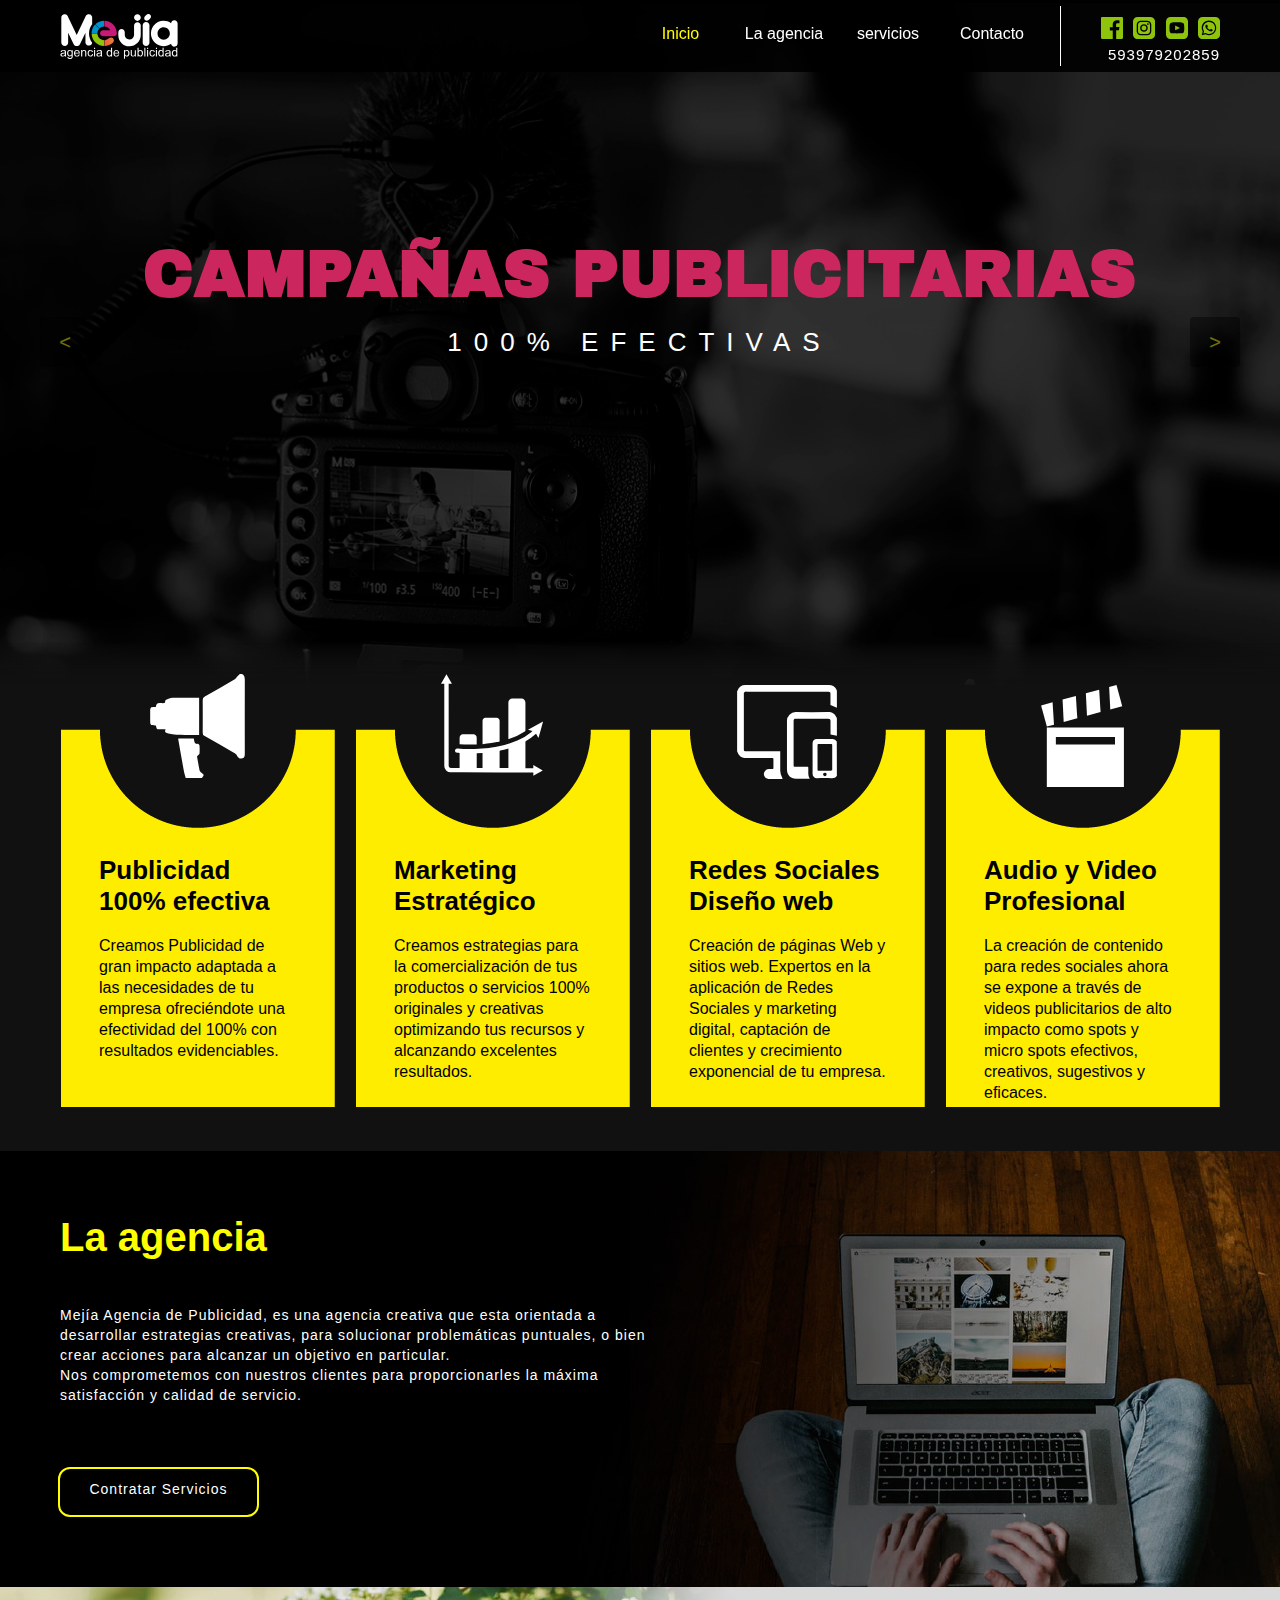
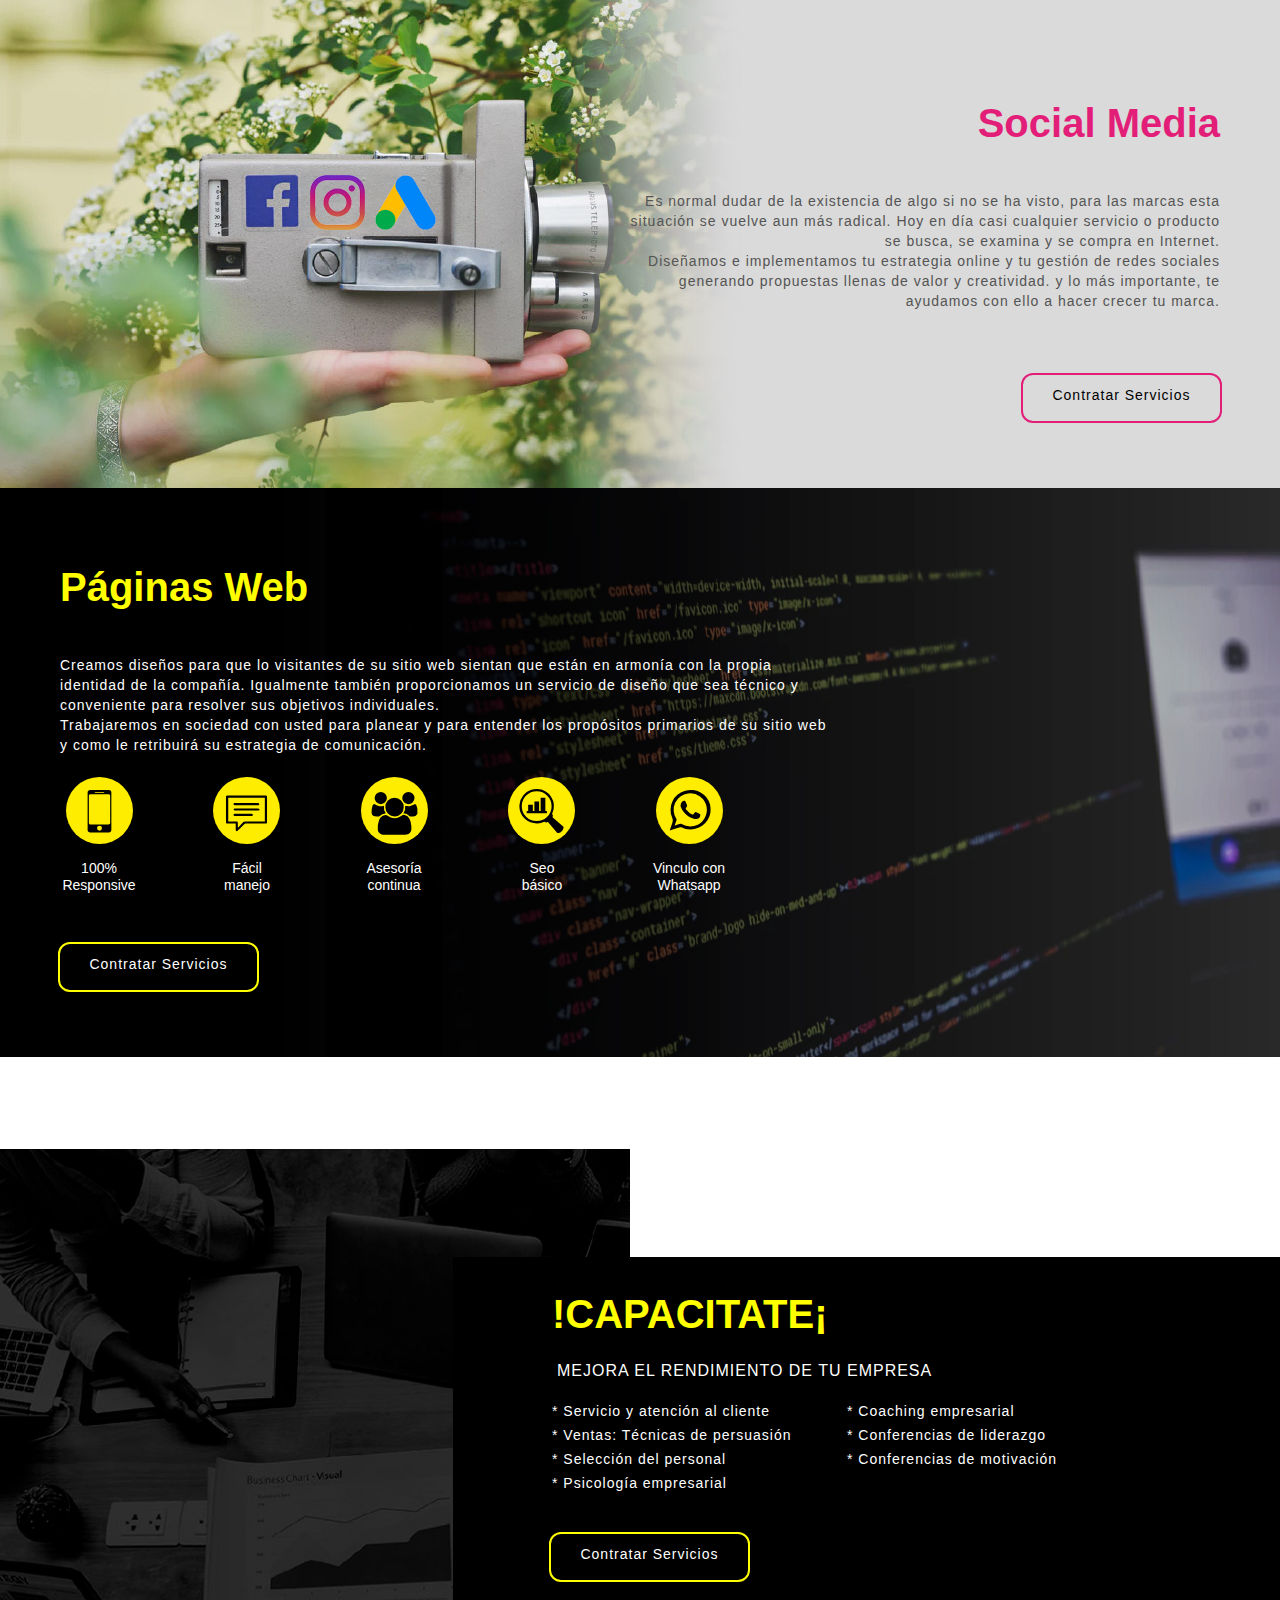
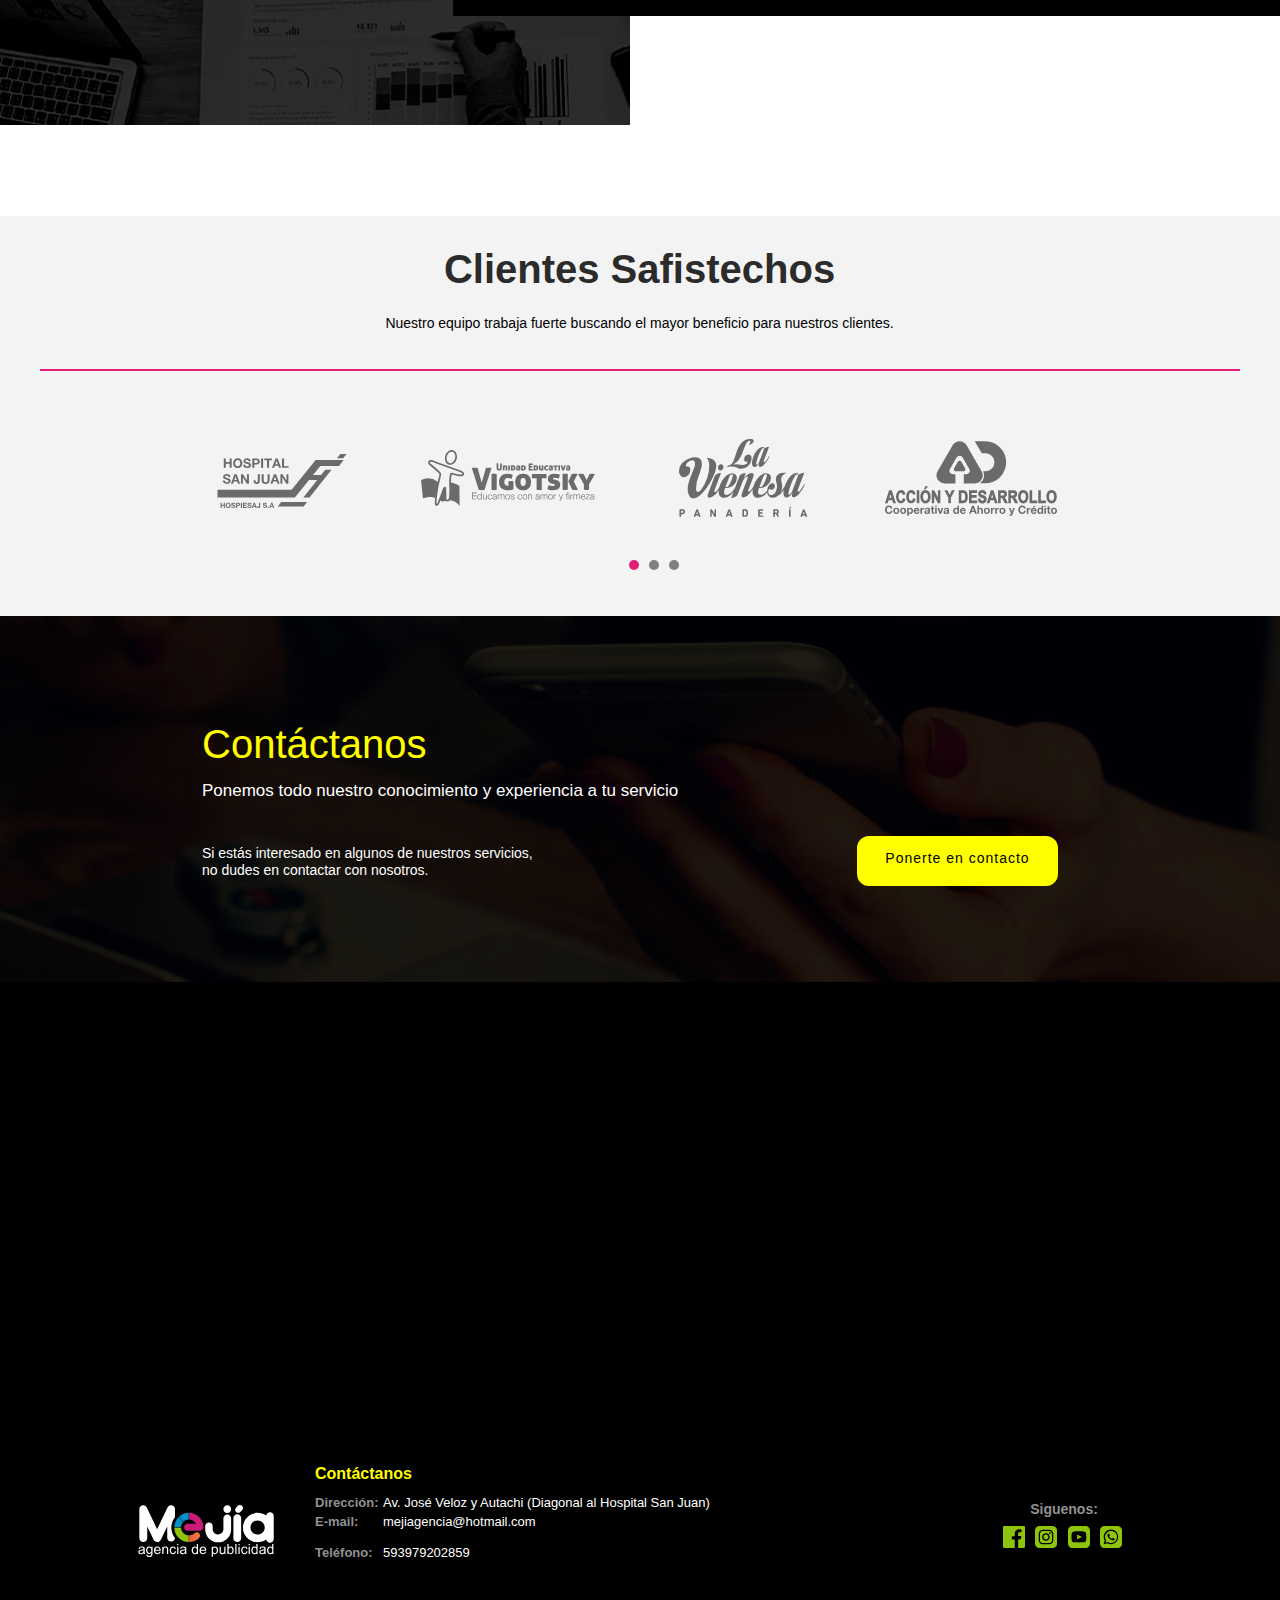
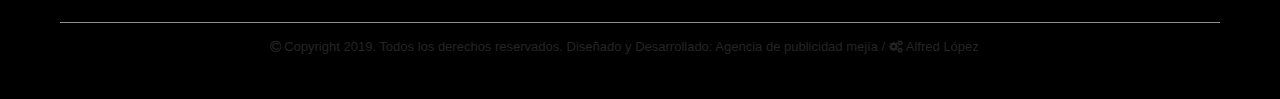
<file: index.html>
<!DOCTYPE html>
<html class="nojs html css_verticalspacer" lang="es-ES">
 <head>

  <meta http-equiv="Content-type" content="text/html;charset=UTF-8"/>
  <meta name="keywords" content="riobamba, agencia de publicidad"/>
  <meta name="generator" content="2018.0.0.379"/>
  <meta name="viewport" content="width=device-width, initial-scale=1.0"/>
  
  <script type="text/javascript">
   // Update the 'nojs'/'js' class on the html node
document.documentElement.className = document.documentElement.className.replace(/\bnojs\b/g, 'js');

// Check that all required assets are uploaded and up-to-date
if(typeof Muse == "undefined") window.Muse = {}; window.Muse.assets = {"required":["museutils.js", "museconfig.js", "jquery.musepolyfill.bgsize.js", "webpro.js", "musewpslideshow.js", "jquery.museoverlay.js", "touchswipe.js", "jquery.watch.js", "jquery.musemenu.js", "musewpdisclosure.js", "jquery.museresponsive.js", "require.js", "index.css"], "outOfDate":[]};
</script>
  
  <link rel="shortcut icon" href="images/a-p%c3%a1g.-maestra-favicon.ico?crc=4043333823"/>
  <title>Mejia Agencia de Publicidad</title>
  <!-- CSS -->
  <link rel="stylesheet" type="text/css" href="css/site_global.css?crc=4164184834"/>
  <link rel="stylesheet" type="text/css" href="css/master_a-p_g_-maestra.css?crc=4266980154"/>
  <link rel="stylesheet" type="text/css" href="css/index.css?crc=3901618114" id="pagesheet"/>
  <!-- IE-only CSS -->
  <!--[if lt IE 9]>
  <link rel="stylesheet" type="text/css" href="css/nomq_preview_master_a-p_g_-maestra.css?crc=4249474475"/>
  <link rel="stylesheet" type="text/css" href="css/nomq_index.css?crc=35728878" id="nomq_pagesheet"/>
  <![endif]-->
  <!-- Other scripts -->
  <script type="text/javascript">
   var __adobewebfontsappname__ = "muse";
</script>
  <!-- JS includes -->
  <script src="https://webfonts.creativecloud.com/abel:n4:default.js" type="text/javascript"></script>
  <!--[if lt IE 9]>
  <script src="scripts/html5shiv.js?crc=4241844378" type="text/javascript"></script>
  <![endif]-->
    <!--custom head HTML-->
  <link href="https://fonts.googleapis.com/css?family=Archivo+Black&display=swap" rel="stylesheet">

<style> 
h2{
font-family: 'Archivo Black', sans-serif;
}
</style>

<link href="https://fonts.googleapis.com/css?family=Exo+2:300&display=swap" rel="stylesheet">

<style> 
h3{
font-family: 'Exo 2', sans-serif;
}
</style>
  <!--HTML Widget code-->
  
		
			<style type="text/css">
			html, body {overflow-x: hidden !important;}
			</style>	

		
      <style>

        #page #u17000 {
          display: none;
        }

        body .u17000-mt_btn_top {
          opacity: 0;
          visibility: hidden;
          position: fixed;
          padding: 15px;
          z-index: 999;
          display: inline-block;
          background: rgba(0,0,0, 1);
          border: 0px solid rgba(56,56,56, 1);
          outline: none;
          font-size: 14px;
          text-decoration: none !important;
          color: rgb(255,255,0);
          border-radius: 5px;
          transition: visibility 1s, opacity 1s;
          font-family: Source Sans Pro, Arial, sans-serif;
          min-width: calc(50px - 30px);
          height: calc(50px - 30px);
          line-height: calc(50px - 30px);
          text-align: center;
          transition-delay: 0s;
        }

        body .u17000-mt_btn_top.show_scroll {
          opacity: 1;
          visibility: visible;
        }
       
        body .u17000-mt_btn_top .u17000-mt-scrolltop-arrow {
          display: inline-block;
          position: relative;
          text-align: center;
          color: rgb(255,255,0);
          margin-left: .75em;
          border-radius: 5px;
          vertical-align: middle;
        }

        body .u17000-mt_btn_top .u17000-mt-scrolltop-arrow:after {
          content: '';
          display: inline-block;
          width: 10px;
          height: 10px;
          border-top: 2px solid rgb(255,255,0);
          border-right: 2px solid rgb(255,255,0);
          -moz-transform: rotate(-45deg);
          -webkit-transform: rotate(-45deg);
          transform: rotate(-45deg);
          vertical-align: middle;
        }

        body .u17000-mt_btn_top.arrow-only .u17000-mt-scrolltop-arrow {
          margin-left: 0;
          margin-top: 1px;
        }

        body .u17000-mt_btn_top:hover {
          background: rgba(0,0,0, 1);
          border-color: rgba(126,124,124, 1);
          color: rgb(16,16,16);
        }

        body .u17000-mt_btn_top:hover .u17000-mt-scrolltop-arrow:after {
          border-top: 2px solid rgb(16,16,16);
          border-right: 2px solid rgb(16,16,16);
        }

        button::-moz-focus-inner {
          border: none;
        }

      </style>
    
  <!--/*

*/
-->
 </head>
 <body>

  <div class="breakpoint active" id="bp_infinity" data-min-width="1201"><!-- responsive breakpoint node -->
   <div class="clearfix" id="page"><!-- group -->
    <div class="clearfix grpelem" id="ppu492"><!-- column -->
     <div class="clearfix colelem" id="pu492"><!-- group -->
      <div class="size_fixed grpelem shared_content" id="u492" data-content-guid="u492_content"><!-- custom html -->
       	

		
      </div>
      <a class="anchor_item grpelem shared_content" id="inicio" data-content-guid="inicio_content"></a>
     </div>
     <a class="anchor_item colelem shared_content" id="agencia" data-content-guid="agencia_content"></a>
     <a class="anchor_item colelem shared_content" id="contacto" data-content-guid="contacto_content"></a>
    </div>
    <div class="browser_width shared_content" id="u2748-bw" data-content-guid="u2748-bw_content">
     <div id="u2748"><!-- simple frame --></div>
    </div>
    <div class="clearfix grpelem" id="pppamphletu13630"><!-- column -->
     <div class="clearfix colelem" id="ppamphletu13630"><!-- group -->
      <div class="PamphletWidget clearfix grpelem" id="pamphletu13630"><!-- none box -->
       <div class="popup_anchor" id="u13637popup">
        <div class="ContainerGroup clearfix" id="u13637"><!-- stack box -->
         <div class="Container clearfix grpelem" id="u13638"><!-- group -->
          <div class="museBGSize clearfix grpelem shared_content" id="u13639" data-content-guid="u13639_content"><!-- column -->
           <div class="clearfix colelem" id="u13641-4"><!-- content -->
            <h2 id="u13641-2">CAMPAÑAS PUBLICITARIAS</h2>
           </div>
           <div class="clearfix colelem" id="u13640-4"><!-- content -->
            <p id="u13640-2">100% EFECTIVAS</p>
           </div>
          </div>
         </div>
         <div class="Container invi clearfix grpelem" id="u14440"><!-- group -->
          <div class="museBGSize clearfix grpelem shared_content" id="u14476" data-content-guid="u14476_content"><!-- column -->
           <div class="clearfix colelem" id="u14478-4"><!-- content -->
            <h2 id="u14478-2">MARKETING DIGITAL</h2>
           </div>
           <div class="clearfix colelem" id="u14477-4"><!-- content -->
            <p id="u14477-2">REDES SOCIALES / GOOGLE ADS</p>
           </div>
          </div>
         </div>
         <div class="Container invi clearfix grpelem" id="u14503"><!-- group -->
          <div class="museBGSize clearfix grpelem shared_content" id="u14539" data-content-guid="u14539_content"><!-- column -->
           <div class="clearfix colelem" id="u14541-4"><!-- content -->
            <h2 id="u14541-2">PÁGINAS WEB</h2>
           </div>
           <div class="clearfix colelem" id="u14540-4"><!-- content -->
            <p id="u14540-2">PRODUCCIÓN AUDIOVISUAL</p>
           </div>
          </div>
         </div>
         <div class="Container invi clearfix grpelem" id="u14645"><!-- group -->
          <div class="museBGSize clearfix grpelem shared_content" id="u14681" data-content-guid="u14681_content"><!-- column -->
           <div class="clearfix colelem" id="u14683-4"><!-- content -->
            <h2 id="u14683-2">ROTULACIÓN</h2>
           </div>
           <div class="clearfix colelem" id="u14682-4"><!-- content -->
            <p id="u14682-2">INTERIOR Y EXTERIOR</p>
           </div>
          </div>
         </div>
         <div class="Container invi clearfix grpelem" id="u14787"><!-- group -->
          <div class="museBGSize clearfix grpelem shared_content" id="u14823" data-content-guid="u14823_content"><!-- column -->
           <div class="clearfix colelem" id="u14825-4"><!-- content -->
            <h2 id="u14825-2">TOMAS AÉREAS</h2>
           </div>
           <div class="clearfix colelem" id="u14824-4"><!-- content -->
            <p id="u14824-2">VIDEO 4K</p>
           </div>
          </div>
         </div>
        </div>
       </div>
       <div class="ThumbGroup clearfix grpelem" id="u13635"><!-- none box -->
        <div class="popup_anchor" id="u13636popup">
         <div class="Thumb popup_element rounded-corners" id="u13636"><!-- simple frame --></div>
        </div>
        <div class="popup_anchor" id="u14467popup">
         <div class="Thumb popup_element rounded-corners" id="u14467"><!-- simple frame --></div>
        </div>
        <div class="popup_anchor" id="u14530popup">
         <div class="Thumb popup_element rounded-corners" id="u14530"><!-- simple frame --></div>
        </div>
        <div class="popup_anchor" id="u14672popup">
         <div class="Thumb popup_element rounded-corners" id="u14672"><!-- simple frame --></div>
        </div>
        <div class="popup_anchor" id="u14814popup">
         <div class="Thumb popup_element rounded-corners" id="u14814"><!-- simple frame --></div>
        </div>
       </div>
       <div class="popup_anchor" id="u13633popup">
        <div class="PamphletPrevButton PamphletLightboxPart popup_element clearfix" id="u13633"><!-- group -->
         <div class="clearfix grpelem shared_content" id="u13634-4" data-content-guid="u13634-4_content"><!-- content -->
          <p>&lt;</p>
         </div>
        </div>
       </div>
       <div class="popup_anchor" id="u13642popup">
        <div class="PamphletNextButton PamphletLightboxPart popup_element clearfix" id="u13642"><!-- group -->
         <div class="clearfix grpelem shared_content" id="u13643-4" data-content-guid="u13643-4_content"><!-- content -->
          <p>&gt;</p>
         </div>
        </div>
       </div>
      </div>
      <div class="browser_width grpelem shared_content" id="u753-bw" data-content-guid="u753-bw_content">
       <div id="u753"><!-- simple frame --></div>
      </div>
      <div class="browser_width grpelem shared_content" id="u15020-bw" data-content-guid="u15020-bw_content">
       <div id="u15020"><!-- simple frame --></div>
      </div>
      <div class="browser_width grpelem shared_content" id="u15044-bw" data-content-guid="u15044-bw_content">
       <div id="u15044"><!-- simple frame --></div>
      </div>
      <div class="browser_width grpelem" id="u15056-bw">
       <div id="u15056"><!-- simple frame --></div>
      </div>
      <div class="clip_frame grpelem" id="u1271"><!-- image -->
       <img class="block temp_no_img_src" id="u1271_img" data-orig-src="images/barra.png?crc=4107220576" alt="" width="1400" height="64" src="images/blank.gif?crc=4208392903"/>
      </div>
      <div class="clearfix grpelem shared_content" id="u8191" data-content-guid="u8191_content"><!-- group -->
       <div class="clip_frame grpelem" id="u1101"><!-- image -->
        <img class="block temp_no_img_src" id="u1101_img" data-orig-src="images/bg_product.png?crc=436113358" alt="" width="274" height="378" src="images/blank.gif?crc=4208392903"/>
       </div>
       <div class="clearfix grpelem" id="u1241-6"><!-- content -->
        <p>Publicidad</p>
        <p>100% efectiva</p>
       </div>
       <div class="clearfix grpelem" id="u1238-4"><!-- content -->
        <p>Creamos Publicidad de gran impacto adaptada a las necesidades de tu empresa ofreciéndote una efectividad del 100% con resultados evidenciables.</p>
       </div>
       <div class="clip_frame grpelem" id="u1357"><!-- svg -->
        <img class="svg temp_no_img_src" id="u1358" data-orig-src="images/ico_publicidad.svg?crc=3767601229" width="95" height="104" alt="" data-mu-svgfallback="images/ico_publicidad_poster_.png?crc=4064923103" src="images/blank.gif?crc=4208392903"/>
       </div>
      </div>
      <div class="clearfix grpelem shared_content" id="u8196" data-content-guid="u8196_content"><!-- group -->
       <div class="clip_frame grpelem" id="u1111"><!-- image -->
        <img class="block temp_no_img_src" id="u1111_img" data-orig-src="images/bg_product.png?crc=436113358" alt="" width="274" height="378" src="images/blank.gif?crc=4208392903"/>
       </div>
       <div class="clearfix grpelem" id="u1199-6"><!-- content -->
        <p>Marketing</p>
        <p>Estratégico</p>
       </div>
       <div class="clearfix grpelem" id="u1205-4"><!-- content -->
        <p>Creamos estrategias para la comercialización de tus productos o servicios 100% originales y creativas optimizando tus recursos y alcanzando excelentes resultados.</p>
       </div>
       <div class="clip_frame grpelem" id="u1359"><!-- svg -->
        <img class="svg temp_no_img_src" id="u1360" data-orig-src="images/ico_marketing.svg?crc=479695214" width="102" height="102" alt="" data-mu-svgfallback="images/ico_marketing_poster_.png?crc=211738874" src="images/blank.gif?crc=4208392903"/>
       </div>
      </div>
      <div class="clearfix grpelem" id="u8201"><!-- group -->
       <div class="clip_frame grpelem shared_content" id="u1125" data-content-guid="u1125_content"><!-- image -->
        <img class="block temp_no_img_src" id="u1125_img" data-orig-src="images/bg_product.png?crc=436113358" alt="" width="274" height="378" src="images/blank.gif?crc=4208392903"/>
       </div>
       <div class="clearfix grpelem shared_content" id="u1217-6" data-content-guid="u1217-6_content"><!-- content -->
        <p>Redes Sociales</p>
        <p>Diseño web</p>
       </div>
       <div class="clearfix grpelem shared_content" id="u1214-4" data-content-guid="u1214-4_content"><!-- content -->
        <p>Creación de páginas Web y sitios web. Expertos en la aplicación de Redes Sociales y marketing digital, captación de clientes y crecimiento exponencial de tu empresa.</p>
       </div>
       <div class="clip_frame grpelem" id="u1361"><!-- svg -->
        <img class="svg temp_no_img_src" id="u1362" data-orig-src="images/ico_redesweb.svg?crc=459595019" width="100" height="94" alt="" data-mu-svgfallback="images/ico_redesweb_poster_.png?crc=224607889" src="images/blank.gif?crc=4208392903"/>
       </div>
      </div>
      <div class="clearfix grpelem shared_content" id="u8206" data-content-guid="u8206_content"><!-- group -->
       <div class="clip_frame grpelem" id="u1139"><!-- image -->
        <img class="block temp_no_img_src" id="u1139_img" data-orig-src="images/bg_product.png?crc=436113358" alt="" width="274" height="378" src="images/blank.gif?crc=4208392903"/>
       </div>
       <div class="clearfix grpelem" id="u1229-4"><!-- content -->
        <p>Audio y Video Profesional</p>
       </div>
       <div class="clearfix grpelem" id="u1226-4"><!-- content -->
        <p>La creación de contenido para redes sociales ahora se expone a través de videos publicitarios de alto impacto como spots y micro spots efectivos, creativos, sugestivos y eficaces.</p>
       </div>
       <div class="clip_frame grpelem" id="u1363"><!-- svg -->
        <img class="svg temp_no_img_src" id="u1364" data-orig-src="images/ico_audiovisual.svg?crc=4059775848" width="83" height="102" alt="" data-mu-svgfallback="images/ico_audiovisual_poster_.png?crc=529459721" src="images/blank.gif?crc=4208392903"/>
       </div>
      </div>
     </div>
     <div class="browser_width colelem shared_content" id="u815-bw" data-content-guid="u815-bw_content">
      <div id="u815"><!-- column -->
       <div class="clearfix" id="u815_align_to_page">
        <div class="clearfix colelem shared_content" id="u836-4" data-content-guid="u836-4_content"><!-- content -->
         <p>La agencia</p>
        </div>
        <div class="clearfix colelem shared_content" id="u824-7" data-content-guid="u824-7_content"><!-- content -->
         <p id="u824-2">Mejía Agencia de Publicidad, es una agencia creativa que esta orientada a desarrollar estrategias creativas, para solucionar problemáticas puntuales, o bien crear acciones para alcanzar un objetivo en particular.</p>
         <p id="u824-4">Nos comprometemos con nuestros clientes para proporcionarles la máxima satisfacción y calidad de servicio.</p>
         <p id="u824-5">&nbsp;</p>
        </div>
        <a class="nonblock nontext Button transition rounded-corners clearfix colelem shared_content" id="buttonu828" href="https://api.whatsapp.com/send?phone=593979202859&amp;text=Me%20interesan%20sus%20servicios" data-content-guid="buttonu828_content"><!-- container box --><div class="clearfix grpelem" id="u829-4"><!-- content --><p>Contratar Servicios</p></div></a>
       </div>
      </div>
     </div>
     <div class="browser_width colelem shared_content" id="u1420-bw" data-content-guid="u1420-bw_content1">
      <div id="u1420"><!-- column -->
       <div class="clearfix" id="u1420_align_to_page">
        <div class="clearfix colelem shared_content" id="u1434-4" data-content-guid="u1434-4_content"><!-- content -->
         <p>Social Media</p>
        </div>
        <div class="clearfix colelem shared_content" id="u1431-7" data-content-guid="u1431-7_content"><!-- content -->
         <p>Es normal dudar de la existencia de algo si no se ha visto, para las marcas esta situación se vuelve aun más radical. Hoy en día casi cualquier servicio o producto se busca, se examina y se compra en Internet.</p>
         <p>Diseñamos e implementamos tu estrategia online y tu gestión de redes sociales generando propuestas llenas de valor y creatividad. y lo más importante, te ayudamos con ello a hacer crecer tu marca.</p>
         <p>&nbsp;</p>
        </div>
        <a class="nonblock nontext Button rounded-corners transition clearfix colelem shared_content" id="buttonu1437" href="https://api.whatsapp.com/send?phone=593979202859&amp;text=Me%20interesan%20sus%20servicios" data-content-guid="buttonu1437_content"><!-- container box --><div class="clearfix grpelem" id="u1438-4"><!-- content --><p>Contratar Servicios</p></div></a>
       </div>
      </div>
     </div>
     <div class="browser_width colelem shared_content" id="u1443-bw" data-content-guid="u1443-bw_content">
      <div id="u1443"><!-- column -->
       <div class="clearfix" id="u1443_align_to_page">
        <div class="clearfix colelem shared_content" id="u1475-4" data-content-guid="u1475-4_content"><!-- content -->
         <p>Páginas Web</p>
        </div>
        <div class="clearfix colelem shared_content" id="u1472-6" data-content-guid="u1472-6_content"><!-- content -->
         <p>Creamos diseños para que lo visitantes de su sitio web sientan que están en armonía con la propia identidad de la compañía. Igualmente también proporcionamos un servicio de diseño que sea técnico y conveniente para resolver sus objetivos individuales.</p>
         <p>Trabajaremos en sociedad con usted para planear y para entender los propósitos primarios de su sitio web y como le retribuirá su estrategia de comunicación.</p>
        </div>
        <div class="clearfix colelem shared_content" id="pu8226" data-content-guid="pu8226_content"><!-- group -->
         <div class="clearfix grpelem shared_content" id="u8226" data-content-guid="u8226_content"><!-- column -->
          <div class="clip_frame colelem" id="u1488"><!-- svg -->
           <img class="svg temp_no_img_src" id="u1484" data-orig-src="images/ico_responsive.svg?crc=3799977136" width="67" height="67" alt="" data-mu-svgfallback="images/ico_responsive_poster_.png?crc=4001046739" src="images/blank.gif?crc=4208392903"/>
          </div>
          <div class="clearfix colelem" id="u1539-6"><!-- content -->
           <p>100%</p>
           <p>Responsive</p>
          </div>
         </div>
         <div class="clearfix grpelem shared_content" id="u8236" data-content-guid="u8236_content"><!-- column -->
          <div class="clip_frame colelem" id="u1499"><!-- svg -->
           <img class="svg temp_no_img_src" id="u1495" data-orig-src="images/ico_manejo.svg?crc=3766799230" width="67" height="67" alt="" data-mu-svgfallback="images/ico_manejo_poster_.png?crc=428126768" src="images/blank.gif?crc=4208392903"/>
          </div>
          <div class="clearfix colelem" id="u1545-6"><!-- content -->
           <p>Fácil</p>
           <p>manejo</p>
          </div>
         </div>
         <div class="clearfix grpelem shared_content" id="u8231" data-content-guid="u8231_content"><!-- column -->
          <div class="clip_frame colelem" id="u1510"><!-- svg -->
           <img class="svg temp_no_img_src" id="u1506" data-orig-src="images/ico_asesoria.svg?crc=350739485" width="67" height="67" alt="" data-mu-svgfallback="images/ico_asesoria_poster_.png?crc=249466812" src="images/blank.gif?crc=4208392903"/>
          </div>
          <div class="clearfix colelem" id="u1551-6"><!-- content -->
           <p>Asesoría</p>
           <p>continua</p>
          </div>
         </div>
         <div class="clearfix grpelem shared_content" id="u8241" data-content-guid="u8241_content"><!-- column -->
          <div class="clip_frame colelem" id="u1521"><!-- svg -->
           <img class="svg temp_no_img_src" id="u1517" data-orig-src="images/ico_seo.svg?crc=418134825" width="67" height="67" alt="" data-mu-svgfallback="images/ico_seo_poster_.png?crc=357539294" src="images/blank.gif?crc=4208392903"/>
          </div>
          <div class="clearfix colelem" id="u1557-6"><!-- content -->
           <p>Seo</p>
           <p>básico</p>
          </div>
         </div>
         <div class="clearfix grpelem shared_content" id="u8246" data-content-guid="u8246_content"><!-- column -->
          <div class="clip_frame colelem" id="u1532"><!-- svg -->
           <img class="svg temp_no_img_src" id="u1528" data-orig-src="images/ico_vinculo.svg?crc=4137154578" width="67" height="67" alt="" data-mu-svgfallback="images/ico_vinculo_poster_.png?crc=4119513884" src="images/blank.gif?crc=4208392903"/>
          </div>
          <div class="clearfix colelem" id="u1575-6"><!-- content -->
           <p>Vinculo con</p>
           <p>Whatsapp</p>
          </div>
         </div>
        </div>
        <a class="nonblock nontext Button rounded-corners transition clearfix colelem shared_content" id="buttonu1466" href="https://api.whatsapp.com/send?phone=593979202859&amp;text=Me%20interesan%20sus%20servicios" data-content-guid="buttonu1466_content"><!-- container box --><div class="clearfix grpelem" id="u1467-4"><!-- content --><p>Contratar Servicios</p></div></a>
       </div>
      </div>
     </div>
     <div class="browser_width colelem shared_content" id="u17664-bw" data-content-guid="u17664-bw_content1">
      <div id="u17664"><!-- group -->
       <div class="clearfix" id="u17664_align_to_page">
        <div class="museBGSize grpelem shared_content" id="u5357" data-content-guid="u5357_content"><!-- simple frame --></div>
        <div class="clearfix grpelem" id="u5368"><!-- column -->
         <div class="clearfix colelem shared_content" id="u5371-4" data-content-guid="u5371-4_content"><!-- content -->
          <p>!CAPACITATE¡</p>
         </div>
         <div class="clearfix colelem shared_content" id="u5383-4" data-content-guid="u5383-4_content"><!-- content -->
          <p>MEJORA EL RENDIMIENTO DE TU EMPRESA</p>
         </div>
         <div class="clearfix colelem shared_content" id="pu5374-10" data-content-guid="pu5374-10_content"><!-- group -->
          <div class="clearfix grpelem shared_content" id="u5374-10" data-content-guid="u5374-10_content"><!-- content -->
           <p>* Servicio y atención al cliente</p>
           <p>* Ventas: Técnicas de persuasión</p>
           <p>* Selección del personal</p>
           <p>* Psicología empresarial</p>
          </div>
          <div class="clearfix grpelem shared_content" id="u5389-8" data-content-guid="u5389-8_content"><!-- content -->
           <p>* Coaching empresarial</p>
           <p>* Conferencias de liderazgo</p>
           <p>* Conferencias de motivación</p>
          </div>
         </div>
         <a class="nonblock nontext Button rounded-corners transition clearfix colelem shared_content" id="buttonu5377" href="https://api.whatsapp.com/send?phone=593979202859&amp;text=Me%20interesan%20sus%20servicios" data-content-guid="buttonu5377_content"><!-- container box --><div class="clearfix grpelem" id="u5378-4"><!-- content --><p>Contratar Servicios</p></div></a>
        </div>
       </div>
      </div>
     </div>
     <div class="browser_width colelem" id="u1581-bw">
      <div id="u1581"><!-- column -->
       <div class="clearfix" id="u1581_align_to_page">
        <div class="clearfix colelem shared_content" id="u1584-4" data-content-guid="u1584-4_content"><!-- content -->
         <p>Clientes Safistechos</p>
        </div>
        <div class="clearfix colelem shared_content" id="u1587-4" data-content-guid="u1587-4_content"><!-- content -->
         <p>Nuestro equipo trabaja fuerte buscando el mayor beneficio para nuestros clientes.</p>
        </div>
        <div class="colelem shared_content" id="u1590" data-content-guid="u1590_content"><!-- simple frame --></div>
        <div class="PamphletWidget clearfix colelem" id="pamphletu1593"><!-- none box -->
         <div class="ThumbGroup clearfix grpelem" id="u1594"><!-- none box -->
          <div class="popup_anchor" id="u1595popup">
           <div class="Thumb popup_element rounded-corners" id="u1595"><!-- simple frame --></div>
          </div>
          <div class="popup_anchor" id="u1742popup">
           <div class="Thumb popup_element rounded-corners" id="u1742"><!-- simple frame --></div>
          </div>
          <div class="popup_anchor" id="u1816popup">
           <div class="Thumb popup_element rounded-corners" id="u1816"><!-- simple frame --></div>
          </div>
         </div>
         <div class="popup_anchor" id="u1601popup">
          <div class="ContainerGroup clearfix" id="u1601"><!-- stack box -->
           <div class="Container clearfix grpelem" id="u1606"><!-- group -->
            <div class="clip_frame grpelem shared_content" id="u1665" data-content-guid="u1665_content"><!-- svg -->
             <img class="svg temp_no_img_src" id="u1661" data-orig-src="images/clt_sanjuan.svg?crc=4085265391" width="130" height="54" alt="" data-mu-svgfallback="images/clt_sanjuan_poster_.png?crc=4094717483" src="images/blank.gif?crc=4208392903"/>
            </div>
            <div class="clip_frame grpelem shared_content" id="u1713" data-content-guid="u1713_content"><!-- svg -->
             <img class="svg temp_no_img_src" id="u1709" data-orig-src="images/clt_vigotsky.svg?crc=491395388" width="174" height="56" alt="" data-mu-svgfallback="images/clt_vigotsky_poster_.png?crc=417133431" src="images/blank.gif?crc=4208392903"/>
            </div>
            <div class="clip_frame grpelem shared_content" id="u1724" data-content-guid="u1724_content"><!-- svg -->
             <img class="svg temp_no_img_src" id="u1720" data-orig-src="images/clt_vienesa.svg?crc=4250449335" width="128" height="78" alt="" data-mu-svgfallback="images/clt_vienesa_poster_.png?crc=3822611783" src="images/blank.gif?crc=4208392903"/>
            </div>
            <div class="clip_frame grpelem shared_content" id="u1735" data-content-guid="u1735_content"><!-- svg -->
             <img class="svg temp_no_img_src" id="u1731" data-orig-src="images/clt_cooperativa.svg?crc=3790780236" width="172" height="75" alt="" data-mu-svgfallback="images/clt_cooperativa_poster_.png?crc=4275111948" src="images/blank.gif?crc=4208392903"/>
            </div>
           </div>
           <div class="Container invi clearfix grpelem" id="u1745"><!-- group -->
            <div class="clip_frame grpelem shared_content" id="u1776" data-content-guid="u1776_content"><!-- svg -->
             <img class="svg temp_no_img_src" id="u1772" data-orig-src="images/clt_monaco.svg?crc=4112147914" width="110" height="84" alt="" data-mu-svgfallback="images/clt_monaco_poster_.png?crc=4253120968" src="images/blank.gif?crc=4208392903"/>
            </div>
            <div class="clip_frame grpelem shared_content" id="u1798" data-content-guid="u1798_content"><!-- svg -->
             <img class="svg temp_no_img_src" id="u1794" data-orig-src="images/clt_autolavado.svg?crc=217803320" width="162" height="53" alt="" data-mu-svgfallback="images/clt_autolavado_poster_.png?crc=349569752" src="images/blank.gif?crc=4208392903"/>
            </div>
            <div class="clip_frame grpelem shared_content" id="u1787" data-content-guid="u1787_content"><!-- svg -->
             <img class="svg temp_no_img_src" id="u1783" data-orig-src="images/clt_reypaletas.svg?crc=3994696481" width="109" height="96" alt="" data-mu-svgfallback="images/clt_reypaletas_poster_.png?crc=3778964568" src="images/blank.gif?crc=4208392903"/>
            </div>
            <div class="clip_frame grpelem shared_content" id="u1809" data-content-guid="u1809_content"><!-- svg -->
             <img class="svg temp_no_img_src" id="u1805" data-orig-src="images/clt_metaluxor.svg?crc=3874429241" width="219" height="32" alt="" data-mu-svgfallback="images/clt_metaluxor_poster_.png?crc=65171453" src="images/blank.gif?crc=4208392903"/>
            </div>
           </div>
           <div class="Container invi clearfix grpelem" id="u1819"><!-- group -->
            <div class="clip_frame grpelem shared_content" id="u1850" data-content-guid="u1850_content"><!-- svg -->
             <img class="svg temp_no_img_src" id="u1846" data-orig-src="images/clt_rawmi.svg?crc=4156809947" width="141" height="82" alt="" data-mu-svgfallback="images/clt_rawmi_poster_.png?crc=3832761626" src="images/blank.gif?crc=4208392903"/>
            </div>
            <div class="clip_frame grpelem shared_content" id="u1861" data-content-guid="u1861_content"><!-- svg -->
             <img class="svg temp_no_img_src" id="u1857" data-orig-src="images/clt_sabores.svg?crc=3907798454" width="80" height="76" alt="" data-mu-svgfallback="images/clt_sabores_poster_.png?crc=290734261" src="images/blank.gif?crc=4208392903"/>
            </div>
            <div class="clip_frame grpelem shared_content" id="u1872" data-content-guid="u1872_content"><!-- svg -->
             <img class="svg temp_no_img_src" id="u1868" data-orig-src="images/clt_chulla.svg?crc=142617589" width="85" height="83" alt="" data-mu-svgfallback="images/clt_chulla_poster_.png?crc=265934973" src="images/blank.gif?crc=4208392903"/>
            </div>
            <div class="clip_frame grpelem shared_content" id="u1883" data-content-guid="u1883_content"><!-- svg -->
             <img class="svg temp_no_img_src" id="u1879" data-orig-src="images/clt_pascal.svg?crc=60211966" width="92" height="90" alt="" data-mu-svgfallback="images/clt_pascal_poster_.png?crc=4075235397" src="images/blank.gif?crc=4208392903"/>
            </div>
           </div>
          </div>
         </div>
        </div>
       </div>
      </div>
     </div>
     <div class="browser_width colelem shared_content" id="u1890-bw" data-content-guid="u1890-bw_content">
      <div id="u1890"><!-- group -->
       <div class="clearfix" id="u1890_align_to_page">
        <div class="clearfix grpelem" id="pu1904-4"><!-- column -->
         <div class="clearfix colelem shared_content" id="u1904-4" data-content-guid="u1904-4_content"><!-- content -->
          <p id="u1904-2">Contáctanos</p>
         </div>
         <div class="clearfix colelem shared_content" id="u5392-4" data-content-guid="u5392-4_content"><!-- content -->
          <p id="u5392-2">Ponemos todo nuestro conocimiento y experiencia a tu servicio</p>
         </div>
         <div class="clearfix colelem shared_content" id="u1901-6" data-content-guid="u1901-6_content"><!-- content -->
          <p id="u1901-2">Si estás interesado en algunos de nuestros servicios,</p>
          <p id="u1901-4">no dudes en contactar con nosotros.</p>
         </div>
        </div>
        <a class="nonblock nontext Button transition rounded-corners clearfix grpelem shared_content" id="buttonu5459" href="https://api.whatsapp.com/send?phone=593979202859&amp;text=Me%20interesan%20sus%20servicios" data-content-guid="buttonu5459_content"><!-- container box --><div class="clearfix grpelem" id="u5460-4"><!-- content --><p id="u5460-2">Ponerte en contacto</p></div></a>
       </div>
      </div>
     </div>
     <div class="browser_width colelem shared_content" id="u2705-bw" data-content-guid="u2705-bw_content">
      <div class="size_browser_width" id="u2705"><!-- custom html -->
       
<iframe class="actAsDiv" style="width:100%;height:100%;" frameborder="0" scrolling="no" marginheight="0" marginwidth="0" src="https://maps.google.com/maps?f=q&amp;source=s_q&amp;q=veloz%20y%20autachi&amp;aq=0&amp;ie=UTF8&amp;t=m&amp;z=19&amp;iwloc=A&amp;output=embed"></iframe>

      </div>
     </div>
    </div>
    <div class="clearfix grpelem" id="pu2749"><!-- group -->
     <a class="nonblock nontext anim_swing clip_frame shared_content" id="u2749" href="index.html#inicio" data-content-guid="u2749_content"><!-- svg --><img class="svg temp_no_img_src" id="u2750" data-orig-src="images/logo_mejia.svg?crc=383972790" width="118" height="45" alt="" data-mu-svgfallback="images/logo_mejia_poster_.png?crc=4238157738" src="images/blank.gif?crc=4208392903"/></a>
     <nav class="MenuBar clearfix" id="menuu2751"><!-- horizontal box -->
      <div class="MenuItemContainer clearfix grpelem" id="u2766"><!-- vertical box -->
       <a class="nonblock nontext MenuItem MenuItemWithSubMenu anim_swing clearfix colelem" id="u2769" href="index.html#inicio"><!-- horizontal box --><div class="MenuItemLabel NoWrap clearfix grpelem" id="u2770-4"><!-- content --><p class="shared_content" data-content-guid="u2770-4_0_content">Inicio</p></div></a>
      </div>
      <div class="MenuItemContainer clearfix grpelem" id="u2752"><!-- vertical box -->
       <a class="nonblock nontext MenuItem MenuItemWithSubMenu anim_swing clearfix colelem" id="u2753" href="index.html#agencia"><!-- horizontal box --><div class="MenuItemLabel NoWrap clearfix grpelem" id="u2755-4"><!-- content --><p class="shared_content" data-content-guid="u2755-4_0_content">La agencia</p></div></a>
      </div>
      <div class="MenuItemContainer clearfix grpelem" id="u2759"><!-- vertical box -->
       <a class="nonblock nontext MenuItem MenuItemWithSubMenu clearfix colelem" id="u2762" href="servicios-publicitarios.html"><!-- horizontal box --><div class="MenuItemLabel NoWrap clearfix grpelem" id="u2765-4"><!-- content --><p class="shared_content" data-content-guid="u2765-4_0_content">servicios</p></div></a>
      </div>
      <div class="MenuItemContainer clearfix grpelem" id="u2773"><!-- vertical box -->
       <a class="nonblock nontext MenuItem MenuItemWithSubMenu anim_swing clearfix colelem" id="u2774" href="index.html#contacto"><!-- horizontal box --><div class="MenuItemLabel NoWrap clearfix grpelem" id="u2775-4"><!-- content --><p class="shared_content" data-content-guid="u2775-4_0_content">Contacto</p></div></a>
      </div>
     </nav>
     <div class="clearfix shared_content" id="u16180" data-content-guid="u16180_content"><!-- group -->
      <div id="u2789"><!-- simple frame --></div>
      <div class="clearfix" id="u2788-4"><!-- content -->
       <p>593979202859</p>
      </div>
      <a class="nonblock nontext clip_frame" id="u2780" href="https://www.facebook.com/mejiagencia/" target="_blank"><!-- svg --><img class="svg temp_no_img_src" id="u2781" data-orig-src="images/btn_face.svg?crc=3908843562" width="22" height="22" alt="" title="facebook" data-mu-svgfallback="images/btn_face_poster_.png?crc=456141656" src="images/blank.gif?crc=4208392903"/></a>
      <a class="nonblock nontext clip_frame" id="u2782" href="https://www.instagram.com/mejiagencia/" target="_blank"><!-- svg --><img class="svg temp_no_img_src" id="u2783" data-orig-src="images/btn_insta.svg?crc=447225094" width="22" height="22" alt="" data-mu-svgfallback="images/btn_insta_poster_.png?crc=4099513483" src="images/blank.gif?crc=4208392903"/></a>
      <a class="nonblock nontext clip_frame" id="u2784" href="https://www.youtube.com/channel/UCb6jKndQbKEQlL3mmYyS8rg" target="_blank"><!-- svg --><img class="svg temp_no_img_src" id="u2785" data-orig-src="images/btn_yout.svg?crc=4104408008" width="22" height="22" alt="" data-mu-svgfallback="images/btn_yout_poster_.png?crc=3869361115" src="images/blank.gif?crc=4208392903"/></a>
      <a class="nonblock nontext clip_frame" id="u2786" href="https://api.whatsapp.com/send?phone=593979202859&amp;text=Me%20interesan%20sus%20servicios"><!-- svg --><img class="svg temp_no_img_src" id="u2787" data-orig-src="images/btn_whats.svg?crc=360105596" width="22" height="22" alt="" data-mu-svgfallback="images/btn_whats_poster_.png?crc=478075744" src="images/blank.gif?crc=4208392903"/></a>
     </div>
    </div>
    <div class="verticalspacer" data-offset-top="4632" data-content-above-spacer="4632" data-content-below-spacer="265"></div>
    <div class="browser_width grpelem" id="u2192-bw">
     <div id="u2192"><!-- column -->
      <div class="clearfix" id="u2192_align_to_page">
       <div class="clearfix colelem" id="pu2210"><!-- group -->
        <a class="nonblock nontext anim_swing clip_frame grpelem shared_content" id="u2210" href="index.html#inicio" data-content-guid="u2210_content"><!-- svg --><img class="svg temp_no_img_src" id="u2211" data-orig-src="images/logo_mejia.svg?crc=383972790" width="136" height="52" alt="" data-mu-svgfallback="images/logo_mejia_poster_.png?crc=4238157738" src="images/blank.gif?crc=4208392903"/></a>
        <div class="clearfix grpelem shared_content" id="u16186" data-content-guid="u16186_content"><!-- column -->
         <div class="clearfix colelem" id="u2366-4"><!-- content -->
          <p>Contáctanos</p>
         </div>
         <div class="clearfix colelem" id="pu2372-4"><!-- group -->
          <div class="clearfix grpelem" id="u2372-4"><!-- content -->
           <p>Dirección:</p>
          </div>
          <div class="clearfix grpelem" id="u2393-4"><!-- content -->
           <p>Av. José Veloz y Autachi (Diagonal al Hospital San Juan)</p>
          </div>
         </div>
         <div class="clearfix colelem" id="pu2375-4"><!-- group -->
          <div class="clearfix grpelem" id="u2375-4"><!-- content -->
           <p>E-mail:</p>
          </div>
          <div class="clearfix grpelem" id="u2390-4"><!-- content -->
           <p>mejiagencia@hotmail.com</p>
          </div>
         </div>
         <div class="clearfix colelem" id="pu2378-4"><!-- group -->
          <div class="clearfix grpelem" id="u2378-4"><!-- content -->
           <p>Teléfono:</p>
          </div>
          <div class="clearfix grpelem" id="u2396-4"><!-- content -->
           <p>593979202859</p>
          </div>
         </div>
        </div>
        <div class="clearfix grpelem shared_content" id="u16192" data-content-guid="u16192_content"><!-- column -->
         <div class="clearfix colelem" id="u2402-4"><!-- content -->
          <p>Siguenos:</p>
         </div>
         <div class="clearfix colelem" id="pu2234"><!-- group -->
          <a class="nonblock nontext clip_frame grpelem" id="u2234" href="https://www.facebook.com/mejiagencia/" target="_blank"><!-- svg --><img class="svg temp_no_img_src" id="u2235" data-orig-src="images/btn_face.svg?crc=3908843562" width="22" height="22" alt="" data-mu-svgfallback="images/btn_face_poster_.png?crc=456141656" src="images/blank.gif?crc=4208392903"/></a>
          <a class="nonblock nontext clip_frame grpelem" id="u2236" href="https://www.instagram.com/mejiagencia/"><!-- svg --><img class="svg temp_no_img_src" id="u2237" data-orig-src="images/btn_insta.svg?crc=447225094" width="22" height="22" alt="" data-mu-svgfallback="images/btn_insta_poster_.png?crc=4099513483" src="images/blank.gif?crc=4208392903"/></a>
          <a class="nonblock nontext clip_frame grpelem" id="u2238" href="https://www.youtube.com/channel/UCb6jKndQbKEQlL3mmYyS8rg" target="_blank"><!-- svg --><img class="svg temp_no_img_src" id="u2239" data-orig-src="images/btn_yout.svg?crc=4104408008" width="22" height="22" alt="" data-mu-svgfallback="images/btn_yout_poster_.png?crc=3869361115" src="images/blank.gif?crc=4208392903"/></a>
          <a class="nonblock nontext clip_frame grpelem" id="u2240" href="https://api.whatsapp.com/send?phone=593979202859&amp;text=Me%20interesan%20sus%20servicios"><!-- svg --><img class="svg temp_no_img_src" id="u2241" data-orig-src="images/btn_whats.svg?crc=360105596" width="22" height="22" alt="" data-mu-svgfallback="images/btn_whats_poster_.png?crc=478075744" src="images/blank.gif?crc=4208392903"/></a>
         </div>
        </div>
        <div class="size_fixed grpelem shared_content" id="u17000" data-content-guid="u17000_content"><!-- custom html -->
         
       
    
        </div>
       </div>
       <div class="colelem shared_content" id="u2405" data-content-guid="u2405_content"><!-- simple frame --></div>
       <div class="clearfix colelem shared_content" id="u2408-8" data-content-guid="u2408-8_content"><!-- content -->
        <p><span id="u2408"> </span>Copyright 2019. Todos los derechos reservados. Diseñado y Desarrollado: Agencia de publicidad mejía / <a class="nonblock" href="https://www.facebook.com/alfredlopezdg/" target="_blank"><span id="u2408-3"> </span>Alfred López</a></p>
       </div>
      </div>
     </div>
    </div>
   </div>
  </div>
  <div class="breakpoint" id="bp_1200" data-min-width="961" data-max-width="1200"><!-- responsive breakpoint node -->
   <div class="clearfix temp_no_id" data-orig-id="page"><!-- group -->
    <div class="clearfix grpelem temp_no_id" data-orig-id="pppamphletu13630"><!-- column -->
     <div class="clearfix colelem temp_no_id" data-orig-id="ppamphletu13630"><!-- group -->
      <div class="PamphletWidget clearfix grpelem temp_no_id" data-orig-id="pamphletu13630"><!-- none box -->
       <div class="popup_anchor temp_no_id" data-orig-id="u13637popup">
        <div class="ContainerGroup clearfix temp_no_id" data-orig-id="u13637"><!-- stack box -->
         <div class="Container clearfix grpelem temp_no_id" data-orig-id="u13638"><!-- group -->
          <span class="museBGSize clearfix grpelem placeholder" data-placeholder-for="u13639_content"><!-- placeholder node --></span>
         </div>
         <div class="Container invi clearfix grpelem temp_no_id" data-orig-id="u14440"><!-- group -->
          <span class="museBGSize clearfix grpelem placeholder" data-placeholder-for="u14476_content"><!-- placeholder node --></span>
         </div>
         <div class="Container invi clearfix grpelem temp_no_id" data-orig-id="u14503"><!-- group -->
          <span class="museBGSize clearfix grpelem placeholder" data-placeholder-for="u14539_content"><!-- placeholder node --></span>
         </div>
         <div class="Container invi clearfix grpelem temp_no_id" data-orig-id="u14645"><!-- group -->
          <span class="museBGSize clearfix grpelem placeholder" data-placeholder-for="u14681_content"><!-- placeholder node --></span>
         </div>
         <div class="Container invi clearfix grpelem temp_no_id" data-orig-id="u14787"><!-- group -->
          <span class="museBGSize clearfix grpelem placeholder" data-placeholder-for="u14823_content"><!-- placeholder node --></span>
         </div>
        </div>
       </div>
       <div class="ThumbGroup clearfix grpelem temp_no_id" data-orig-id="u13635"><!-- none box -->
        <div class="popup_anchor temp_no_id" data-orig-id="u13636popup">
         <div class="Thumb popup_element rounded-corners temp_no_id" data-orig-id="u13636"><!-- simple frame --></div>
        </div>
        <div class="popup_anchor temp_no_id" data-orig-id="u14467popup">
         <div class="Thumb popup_element rounded-corners temp_no_id" data-orig-id="u14467"><!-- simple frame --></div>
        </div>
        <div class="popup_anchor temp_no_id" data-orig-id="u14530popup">
         <div class="Thumb popup_element rounded-corners temp_no_id" data-orig-id="u14530"><!-- simple frame --></div>
        </div>
        <div class="popup_anchor temp_no_id" data-orig-id="u14672popup">
         <div class="Thumb popup_element rounded-corners temp_no_id" data-orig-id="u14672"><!-- simple frame --></div>
        </div>
        <div class="popup_anchor temp_no_id" data-orig-id="u14814popup">
         <div class="Thumb popup_element rounded-corners temp_no_id" data-orig-id="u14814"><!-- simple frame --></div>
        </div>
       </div>
       <div class="popup_anchor temp_no_id" data-orig-id="u13633popup">
        <div class="PamphletPrevButton PamphletLightboxPart popup_element clearfix temp_no_id" data-orig-id="u13633"><!-- group -->
         <span class="clearfix grpelem placeholder" data-placeholder-for="u13634-4_content"><!-- placeholder node --></span>
        </div>
       </div>
       <div class="popup_anchor temp_no_id" data-orig-id="u13642popup">
        <div class="PamphletNextButton PamphletLightboxPart popup_element clearfix temp_no_id" data-orig-id="u13642"><!-- group -->
         <span class="clearfix grpelem placeholder" data-placeholder-for="u13643-4_content"><!-- placeholder node --></span>
        </div>
       </div>
      </div>
      <span class="size_fixed grpelem placeholder" data-placeholder-for="u492_content"><!-- placeholder node --></span>
      <span class="browser_width grpelem placeholder" data-placeholder-for="u753-bw_content"><!-- placeholder node --></span>
      <span class="browser_width grpelem placeholder" data-placeholder-for="u15020-bw_content"><!-- placeholder node --></span>
      <span class="browser_width grpelem placeholder" data-placeholder-for="u15044-bw_content"><!-- placeholder node --></span>
      <div class="browser_width grpelem temp_no_id" data-orig-id="u15056-bw">
       <div class="temp_no_id" data-orig-id="u15056"><!-- group -->
        <div class="clearfix" id="u15056_align_to_page">
         <span class="anchor_item grpelem placeholder" data-placeholder-for="agencia_content"><!-- placeholder node --></span>
         <div class="clearfix grpelem temp_no_id shared_content" data-orig-id="u8201" data-content-guid="u8201_content"><!-- group -->
          <span class="clip_frame grpelem placeholder" data-placeholder-for="u1125_content"><!-- placeholder node --></span>
          <span class="clearfix grpelem placeholder" data-placeholder-for="u1217-6_content"><!-- placeholder node --></span>
          <span class="clearfix grpelem placeholder" data-placeholder-for="u1214-4_content"><!-- placeholder node --></span>
          <div class="clip_frame grpelem temp_no_id" data-orig-id="u1361"><!-- svg -->
           <img class="svg temp_no_id temp_no_img_src" data-orig-src="images/ico_redesweb.svg?crc=459595019" width="100" height="95" alt="" data-mu-svgfallback="images/ico_redesweb_poster_.png?crc=224607889" data-orig-id="u1362" src="images/blank.gif?crc=4208392903"/>
          </div>
         </div>
         <span class="clearfix grpelem placeholder" data-placeholder-for="u8206_content"><!-- placeholder node --></span>
        </div>
       </div>
      </div>
      <div class="clip_frame grpelem temp_no_id" data-orig-id="u1271"><!-- image -->
       <img class="block temp_no_id temp_no_img_src" data-orig-src="images/barra.png?crc=4107220576" alt="" width="1200" height="55" data-orig-id="u1271_img" src="images/blank.gif?crc=4208392903"/>
      </div>
      <span class="clearfix grpelem placeholder" data-placeholder-for="u8191_content"><!-- placeholder node --></span>
      <span class="clearfix grpelem placeholder" data-placeholder-for="u8196_content"><!-- placeholder node --></span>
      <span class="anchor_item grpelem placeholder" data-placeholder-for="inicio_content"><!-- placeholder node --></span>
     </div>
     <span class="browser_width colelem placeholder" data-placeholder-for="u815-bw_content"><!-- placeholder node --></span>
     <span class="browser_width colelem placeholder" data-placeholder-for="u1420-bw_content1"><!-- placeholder node --></span>
     <span class="browser_width colelem placeholder" data-placeholder-for="u1443-bw_content"><!-- placeholder node --></span>
     <span class="browser_width colelem placeholder" data-placeholder-for="u17664-bw_content1"><!-- placeholder node --></span>
     <div class="browser_width colelem temp_no_id" data-orig-id="u1581-bw">
      <div class="temp_no_id" data-orig-id="u1581"><!-- column -->
       <div class="clearfix temp_no_id" data-orig-id="u1581_align_to_page">
        <span class="clearfix colelem placeholder" data-placeholder-for="u1584-4_content"><!-- placeholder node --></span>
        <span class="clearfix colelem placeholder" data-placeholder-for="u1587-4_content"><!-- placeholder node --></span>
        <span class="colelem placeholder" data-placeholder-for="u1590_content"><!-- placeholder node --></span>
        <div class="PamphletWidget clearfix colelem temp_no_id" data-orig-id="pamphletu1593"><!-- none box -->
         <div class="ThumbGroup clearfix grpelem temp_no_id" data-orig-id="u1594"><!-- none box -->
          <div class="popup_anchor temp_no_id" data-orig-id="u1595popup">
           <div class="Thumb popup_element rounded-corners temp_no_id" data-orig-id="u1595"><!-- simple frame --></div>
          </div>
          <div class="popup_anchor temp_no_id" data-orig-id="u1742popup">
           <div class="Thumb popup_element rounded-corners temp_no_id" data-orig-id="u1742"><!-- simple frame --></div>
          </div>
          <div class="popup_anchor temp_no_id" data-orig-id="u1816popup">
           <div class="Thumb popup_element rounded-corners temp_no_id" data-orig-id="u1816"><!-- simple frame --></div>
          </div>
         </div>
         <div class="popup_anchor temp_no_id" data-orig-id="u1601popup">
          <div class="ContainerGroup clearfix temp_no_id" data-orig-id="u1601"><!-- stack box -->
           <div class="Container clearfix grpelem temp_no_id" data-orig-id="u1606"><!-- group -->
            <span class="clip_frame grpelem placeholder" data-placeholder-for="u1665_content"><!-- placeholder node --></span>
            <span class="clip_frame grpelem placeholder" data-placeholder-for="u1713_content"><!-- placeholder node --></span>
            <span class="clip_frame grpelem placeholder" data-placeholder-for="u1724_content"><!-- placeholder node --></span>
            <span class="clip_frame grpelem placeholder" data-placeholder-for="u1735_content"><!-- placeholder node --></span>
           </div>
           <div class="Container invi clearfix grpelem temp_no_id" data-orig-id="u1745"><!-- group -->
            <span class="clip_frame grpelem placeholder" data-placeholder-for="u1776_content"><!-- placeholder node --></span>
            <span class="clip_frame grpelem placeholder" data-placeholder-for="u1798_content"><!-- placeholder node --></span>
            <span class="clip_frame grpelem placeholder" data-placeholder-for="u1787_content"><!-- placeholder node --></span>
            <span class="clip_frame grpelem placeholder" data-placeholder-for="u1809_content"><!-- placeholder node --></span>
           </div>
           <div class="Container invi clearfix grpelem temp_no_id" data-orig-id="u1819"><!-- group -->
            <span class="clip_frame grpelem placeholder" data-placeholder-for="u1850_content"><!-- placeholder node --></span>
            <span class="clip_frame grpelem placeholder" data-placeholder-for="u1861_content"><!-- placeholder node --></span>
            <span class="clip_frame grpelem placeholder" data-placeholder-for="u1872_content"><!-- placeholder node --></span>
            <span class="clip_frame grpelem placeholder" data-placeholder-for="u1883_content"><!-- placeholder node --></span>
           </div>
          </div>
         </div>
        </div>
       </div>
      </div>
     </div>
     <div class="clearfix colelem" id="pu1890"><!-- group -->
      <span class="browser_width grpelem placeholder" data-placeholder-for="u1890-bw_content"><!-- placeholder node --></span>
      <span class="anchor_item grpelem placeholder" data-placeholder-for="contacto_content"><!-- placeholder node --></span>
     </div>
     <span class="browser_width colelem placeholder" data-placeholder-for="u2705-bw_content"><!-- placeholder node --></span>
    </div>
    <div class="clearfix grpelem" id="pu2748"><!-- group -->
     <span class="browser_width placeholder" data-placeholder-for="u2748-bw_content"><!-- placeholder node --></span>
     <span class="nonblock nontext anim_swing clip_frame placeholder" data-placeholder-for="u2749_content"><!-- placeholder node --></span>
     <nav class="MenuBar clearfix temp_no_id" data-orig-id="menuu2751"><!-- horizontal box -->
      <div class="MenuItemContainer clearfix grpelem temp_no_id" data-orig-id="u2766"><!-- vertical box -->
       <a class="nonblock nontext MenuItem MenuItemWithSubMenu anim_swing clearfix colelem temp_no_id" href="index.html#inicio" data-orig-id="u2769"><!-- horizontal box --><div class="MenuItemLabel NoWrap clearfix grpelem temp_no_id" data-orig-id="u2770-4"><!-- content --><span class="placeholder" data-placeholder-for="u2770-4_0_content"><!-- placeholder node --></span></div></a>
      </div>
      <div class="MenuItemContainer clearfix grpelem temp_no_id" data-orig-id="u2752"><!-- vertical box -->
       <a class="nonblock nontext MenuItem MenuItemWithSubMenu anim_swing clearfix colelem temp_no_id" href="index.html#agencia" data-orig-id="u2753"><!-- horizontal box --><div class="MenuItemLabel NoWrap clearfix grpelem temp_no_id" data-orig-id="u2755-4"><!-- content --><span class="placeholder" data-placeholder-for="u2755-4_0_content"><!-- placeholder node --></span></div></a>
      </div>
      <div class="MenuItemContainer clearfix grpelem temp_no_id" data-orig-id="u2759"><!-- vertical box -->
       <a class="nonblock nontext MenuItem MenuItemWithSubMenu clearfix colelem temp_no_id" href="servicios-publicitarios.html" data-orig-id="u2762"><!-- horizontal box --><div class="MenuItemLabel NoWrap clearfix grpelem temp_no_id" data-orig-id="u2765-4"><!-- content --><span class="placeholder" data-placeholder-for="u2765-4_0_content"><!-- placeholder node --></span></div></a>
      </div>
      <div class="MenuItemContainer clearfix grpelem temp_no_id" data-orig-id="u2773"><!-- vertical box -->
       <a class="nonblock nontext MenuItem MenuItemWithSubMenu anim_swing clearfix colelem temp_no_id" href="index.html#contacto" data-orig-id="u2774"><!-- horizontal box --><div class="MenuItemLabel NoWrap clearfix grpelem temp_no_id" data-orig-id="u2775-4"><!-- content --><span class="placeholder" data-placeholder-for="u2775-4_0_content"><!-- placeholder node --></span></div></a>
      </div>
     </nav>
     <span class="clearfix placeholder" data-placeholder-for="u16180_content"><!-- placeholder node --></span>
    </div>
    <div class="verticalspacer" data-offset-top="4592" data-content-above-spacer="4591" data-content-below-spacer="265"></div>
    <div class="browser_width grpelem temp_no_id" data-orig-id="u2192-bw">
     <div class="temp_no_id" data-orig-id="u2192"><!-- column -->
      <div class="clearfix temp_no_id" data-orig-id="u2192_align_to_page">
       <div class="clearfix colelem" id="ppu2210"><!-- group -->
        <div class="clearfix grpelem temp_no_id" data-orig-id="pu2210"><!-- column -->
         <span class="nonblock nontext anim_swing clip_frame colelem placeholder" data-placeholder-for="u2210_content"><!-- placeholder node --></span>
         <span class="size_fixed colelem placeholder" data-placeholder-for="u17000_content"><!-- placeholder node --></span>
        </div>
        <span class="clearfix grpelem placeholder" data-placeholder-for="u16186_content"><!-- placeholder node --></span>
        <span class="clearfix grpelem placeholder" data-placeholder-for="u16192_content"><!-- placeholder node --></span>
       </div>
       <span class="colelem placeholder" data-placeholder-for="u2405_content"><!-- placeholder node --></span>
       <span class="clearfix colelem placeholder" data-placeholder-for="u2408-8_content"><!-- placeholder node --></span>
      </div>
     </div>
    </div>
   </div>
  </div>
  <div class="breakpoint" id="bp_960" data-min-width="481" data-max-width="960"><!-- responsive breakpoint node -->
   <div class="clearfix temp_no_id" data-orig-id="page"><!-- group -->
    <div class="clearfix grpelem temp_no_id" data-orig-id="pu2748"><!-- group -->
     <span class="browser_width placeholder" data-placeholder-for="u2748-bw_content"><!-- placeholder node --></span>
     <span class="nonblock nontext anim_swing clip_frame placeholder" data-placeholder-for="u2749_content"><!-- placeholder node --></span>
     <nav class="MenuBar clearfix temp_no_id" data-orig-id="menuu2751"><!-- horizontal box -->
      <div class="MenuItemContainer clearfix grpelem temp_no_id" data-orig-id="u2766"><!-- vertical box -->
       <a class="nonblock nontext MenuItem MenuItemWithSubMenu anim_swing clearfix colelem temp_no_id" href="index.html#inicio" data-orig-id="u2769"><!-- horizontal box --><div class="MenuItemLabel NoWrap clearfix grpelem temp_no_id" data-orig-id="u2770-4"><!-- content --><span class="placeholder" data-placeholder-for="u2770-4_0_content"><!-- placeholder node --></span></div></a>
      </div>
      <div class="MenuItemContainer clearfix grpelem temp_no_id" data-orig-id="u2752"><!-- vertical box -->
       <a class="nonblock nontext MenuItem MenuItemWithSubMenu anim_swing clearfix colelem temp_no_id" href="index.html#agencia" data-orig-id="u2753"><!-- horizontal box --><div class="MenuItemLabel NoWrap clearfix grpelem temp_no_id" data-orig-id="u2755-4"><!-- content --><span class="placeholder" data-placeholder-for="u2755-4_0_content"><!-- placeholder node --></span></div></a>
      </div>
      <div class="MenuItemContainer clearfix grpelem temp_no_id" data-orig-id="u2759"><!-- vertical box -->
       <a class="nonblock nontext MenuItem MenuItemWithSubMenu clearfix colelem temp_no_id" href="servicios-publicitarios.html" data-orig-id="u2762"><!-- horizontal box --><div class="MenuItemLabel NoWrap clearfix grpelem temp_no_id" data-orig-id="u2765-4"><!-- content --><span class="placeholder" data-placeholder-for="u2765-4_0_content"><!-- placeholder node --></span></div></a>
      </div>
      <div class="MenuItemContainer clearfix grpelem temp_no_id" data-orig-id="u2773"><!-- vertical box -->
       <a class="nonblock nontext MenuItem MenuItemWithSubMenu anim_swing clearfix colelem temp_no_id" href="index.html#contacto" data-orig-id="u2774"><!-- horizontal box --><div class="MenuItemLabel NoWrap clearfix grpelem temp_no_id" data-orig-id="u2775-4"><!-- content --><span class="placeholder" data-placeholder-for="u2775-4_0_content"><!-- placeholder node --></span></div></a>
      </div>
     </nav>
     <span class="clearfix placeholder" data-placeholder-for="u16180_content"><!-- placeholder node --></span>
    </div>
    <div class="clearfix grpelem temp_no_id" data-orig-id="pppamphletu13630"><!-- column -->
     <div class="clearfix colelem temp_no_id" data-orig-id="ppamphletu13630"><!-- group -->
      <div class="PamphletWidget clearfix grpelem temp_no_id" data-orig-id="pamphletu13630"><!-- none box -->
       <div class="popup_anchor temp_no_id" data-orig-id="u13637popup">
        <div class="ContainerGroup clearfix temp_no_id" data-orig-id="u13637"><!-- stack box -->
         <div class="Container clearfix grpelem temp_no_id" data-orig-id="u13638"><!-- group -->
          <span class="museBGSize clearfix grpelem placeholder" data-placeholder-for="u13639_content"><!-- placeholder node --></span>
         </div>
         <div class="Container invi clearfix grpelem temp_no_id" data-orig-id="u14440"><!-- group -->
          <span class="museBGSize clearfix grpelem placeholder" data-placeholder-for="u14476_content"><!-- placeholder node --></span>
         </div>
         <div class="Container invi clearfix grpelem temp_no_id" data-orig-id="u14503"><!-- group -->
          <span class="museBGSize clearfix grpelem placeholder" data-placeholder-for="u14539_content"><!-- placeholder node --></span>
         </div>
         <div class="Container invi clearfix grpelem temp_no_id" data-orig-id="u14645"><!-- group -->
          <span class="museBGSize clearfix grpelem placeholder" data-placeholder-for="u14681_content"><!-- placeholder node --></span>
         </div>
         <div class="Container invi clearfix grpelem temp_no_id" data-orig-id="u14787"><!-- group -->
          <span class="museBGSize clearfix grpelem placeholder" data-placeholder-for="u14823_content"><!-- placeholder node --></span>
         </div>
        </div>
       </div>
       <div class="ThumbGroup clearfix grpelem temp_no_id" data-orig-id="u13635"><!-- none box -->
        <div class="popup_anchor temp_no_id" data-orig-id="u13636popup">
         <div class="Thumb popup_element rounded-corners temp_no_id" data-orig-id="u13636"><!-- simple frame --></div>
        </div>
        <div class="popup_anchor temp_no_id" data-orig-id="u14467popup">
         <div class="Thumb popup_element rounded-corners temp_no_id" data-orig-id="u14467"><!-- simple frame --></div>
        </div>
        <div class="popup_anchor temp_no_id" data-orig-id="u14530popup">
         <div class="Thumb popup_element rounded-corners temp_no_id" data-orig-id="u14530"><!-- simple frame --></div>
        </div>
        <div class="popup_anchor temp_no_id" data-orig-id="u14672popup">
         <div class="Thumb popup_element rounded-corners temp_no_id" data-orig-id="u14672"><!-- simple frame --></div>
        </div>
        <div class="popup_anchor temp_no_id" data-orig-id="u14814popup">
         <div class="Thumb popup_element rounded-corners temp_no_id" data-orig-id="u14814"><!-- simple frame --></div>
        </div>
       </div>
       <div class="popup_anchor temp_no_id" data-orig-id="u13633popup">
        <div class="PamphletPrevButton PamphletLightboxPart popup_element clearfix temp_no_id" data-orig-id="u13633"><!-- group -->
         <span class="clearfix grpelem placeholder" data-placeholder-for="u13634-4_content"><!-- placeholder node --></span>
        </div>
       </div>
       <div class="popup_anchor temp_no_id" data-orig-id="u13642popup">
        <div class="PamphletNextButton PamphletLightboxPart popup_element clearfix temp_no_id" data-orig-id="u13642"><!-- group -->
         <span class="clearfix grpelem placeholder" data-placeholder-for="u13643-4_content"><!-- placeholder node --></span>
        </div>
       </div>
      </div>
      <span class="size_fixed grpelem placeholder" data-placeholder-for="u492_content"><!-- placeholder node --></span>
      <div class="clip_frame grpelem temp_no_id" data-orig-id="u1271"><!-- image -->
       <img class="block temp_no_id temp_no_img_src" data-orig-src="images/barra.png?crc=4107220576" alt="" width="960" height="44" data-orig-id="u1271_img" src="images/blank.gif?crc=4208392903"/>
      </div>
      <span class="size_fixed grpelem placeholder" data-placeholder-for="u17000_content"><!-- placeholder node --></span>
      <span class="anchor_item grpelem placeholder" data-placeholder-for="inicio_content"><!-- placeholder node --></span>
     </div>
     <div class="browser_width colelem temp_no_id" data-orig-id="u753-bw">
      <div class="temp_no_id" data-orig-id="u753"><!-- group -->
       <div class="clearfix" id="u753_align_to_page">
        <div class="clearfix grpelem" id="pu8191"><!-- column -->
         <span class="clearfix colelem placeholder" data-placeholder-for="u8191_content"><!-- placeholder node --></span>
         <span class="clearfix colelem placeholder" data-placeholder-for="u8201_content"><!-- placeholder node --></span>
         <span class="anchor_item colelem placeholder" data-placeholder-for="agencia_content"><!-- placeholder node --></span>
        </div>
        <div class="clearfix grpelem" id="pu8196"><!-- column -->
         <span class="clearfix colelem placeholder" data-placeholder-for="u8196_content"><!-- placeholder node --></span>
         <span class="clearfix colelem placeholder" data-placeholder-for="u8206_content"><!-- placeholder node --></span>
        </div>
       </div>
      </div>
     </div>
     <div class="clearfix colelem" id="pu15020"><!-- group -->
      <div class="browser_width grpelem temp_no_id" data-orig-id="u15020-bw">
       <div class="temp_no_id" data-orig-id="u15020"><!-- column -->
        <div class="clearfix" id="u15020_align_to_page">
         <span class="clearfix colelem placeholder" data-placeholder-for="u824-7_content"><!-- placeholder node --></span>
         <span class="nonblock nontext Button transition rounded-corners clearfix colelem placeholder" data-placeholder-for="buttonu828_content"><!-- placeholder node --></span>
        </div>
       </div>
      </div>
      <div class="browser_width grpelem temp_no_id" data-orig-id="u815-bw">
       <div class="temp_no_id" data-orig-id="u815"><!-- group -->
        <div class="clearfix temp_no_id" data-orig-id="u815_align_to_page">
         <span class="clearfix grpelem placeholder" data-placeholder-for="u836-4_content"><!-- placeholder node --></span>
        </div>
       </div>
      </div>
     </div>
     <div class="clearfix colelem" id="pu1420"><!-- group -->
      <div class="browser_width grpelem temp_no_id shared_content" data-orig-id="u1420-bw" data-content-guid="u1420-bw_content">
       <div class="temp_no_id" data-orig-id="u1420"><!-- simple frame --></div>
      </div>
      <span class="clearfix grpelem placeholder" data-placeholder-for="u1434-4_content"><!-- placeholder node --></span>
     </div>
     <div class="clearfix colelem" id="pu17664"><!-- group -->
      <div class="browser_width grpelem temp_no_id shared_content" data-orig-id="u17664-bw" data-content-guid="u17664-bw_content">
       <div class="temp_no_id" data-orig-id="u17664"><!-- simple frame --></div>
      </div>
      <div class="browser_width grpelem temp_no_id" data-orig-id="u1443-bw">
       <div class="temp_no_id" data-orig-id="u1443"><!-- group -->
        <div class="clearfix temp_no_id" data-orig-id="u1443_align_to_page">
         <span class="clearfix grpelem placeholder" data-placeholder-for="u1475-4_content"><!-- placeholder node --></span>
        </div>
       </div>
      </div>
      <div class="browser_width grpelem temp_no_id" data-orig-id="u15044-bw">
       <div class="temp_no_id" data-orig-id="u15044"><!-- column -->
        <div class="clearfix" id="u15044_align_to_page">
         <span class="clearfix colelem placeholder" data-placeholder-for="u1431-7_content"><!-- placeholder node --></span>
         <span class="nonblock nontext Button rounded-corners transition clearfix colelem placeholder" data-placeholder-for="buttonu1437_content"><!-- placeholder node --></span>
        </div>
       </div>
      </div>
      <div class="browser_width grpelem temp_no_id" data-orig-id="u15056-bw">
       <div class="temp_no_id" data-orig-id="u15056"><!-- column -->
        <div class="clearfix temp_no_id" data-orig-id="u15056_align_to_page">
         <span class="clearfix colelem placeholder" data-placeholder-for="u1472-6_content"><!-- placeholder node --></span>
         <span class="clearfix colelem placeholder" data-placeholder-for="pu8226_content"><!-- placeholder node --></span>
         <span class="nonblock nontext Button rounded-corners transition clearfix colelem placeholder" data-placeholder-for="buttonu1466_content"><!-- placeholder node --></span>
        </div>
       </div>
      </div>
     </div>
     <div class="browser_width colelem" id="u5357-bw">
      <span class="museBGSize placeholder" data-placeholder-for="u5357_content"><!-- placeholder node --></span>
     </div>
     <div class="browser_width colelem" id="u5368-bw">
      <div class="temp_no_id" data-orig-id="u5368"><!-- column -->
       <div class="clearfix" id="u5368_align_to_page">
        <span class="clearfix colelem placeholder" data-placeholder-for="u5371-4_content"><!-- placeholder node --></span>
        <span class="clearfix colelem placeholder" data-placeholder-for="u5383-4_content"><!-- placeholder node --></span>
        <span class="clearfix colelem placeholder" data-placeholder-for="pu5374-10_content"><!-- placeholder node --></span>
        <span class="nonblock nontext Button rounded-corners transition clearfix colelem placeholder" data-placeholder-for="buttonu5377_content"><!-- placeholder node --></span>
       </div>
      </div>
     </div>
     <div class="browser_width colelem temp_no_id" data-orig-id="u1581-bw">
      <div class="temp_no_id" data-orig-id="u1581"><!-- column -->
       <div class="clearfix temp_no_id" data-orig-id="u1581_align_to_page">
        <div class="position_content" id="u1581_position_content">
         <span class="clearfix colelem placeholder" data-placeholder-for="u1584-4_content"><!-- placeholder node --></span>
         <span class="clearfix colelem placeholder" data-placeholder-for="u1587-4_content"><!-- placeholder node --></span>
         <span class="colelem placeholder" data-placeholder-for="u1590_content"><!-- placeholder node --></span>
         <div class="PamphletWidget clearfix colelem temp_no_id" data-orig-id="pamphletu1593"><!-- none box -->
          <div class="ThumbGroup clearfix grpelem temp_no_id" data-orig-id="u1594"><!-- none box -->
           <div class="popup_anchor temp_no_id" data-orig-id="u1595popup">
            <div class="Thumb popup_element rounded-corners temp_no_id" data-orig-id="u1595"><!-- simple frame --></div>
           </div>
           <div class="popup_anchor temp_no_id" data-orig-id="u1742popup">
            <div class="Thumb popup_element rounded-corners temp_no_id" data-orig-id="u1742"><!-- simple frame --></div>
           </div>
           <div class="popup_anchor temp_no_id" data-orig-id="u1816popup">
            <div class="Thumb popup_element rounded-corners temp_no_id" data-orig-id="u1816"><!-- simple frame --></div>
           </div>
          </div>
          <div class="popup_anchor temp_no_id" data-orig-id="u1601popup">
           <div class="ContainerGroup clearfix temp_no_id" data-orig-id="u1601"><!-- stack box -->
            <div class="Container clearfix grpelem temp_no_id" data-orig-id="u1606"><!-- group -->
             <span class="clip_frame grpelem placeholder" data-placeholder-for="u1665_content"><!-- placeholder node --></span>
             <span class="clip_frame grpelem placeholder" data-placeholder-for="u1713_content"><!-- placeholder node --></span>
             <span class="clip_frame grpelem placeholder" data-placeholder-for="u1724_content"><!-- placeholder node --></span>
             <span class="clip_frame grpelem placeholder" data-placeholder-for="u1735_content"><!-- placeholder node --></span>
            </div>
            <div class="Container invi clearfix grpelem temp_no_id" data-orig-id="u1745"><!-- group -->
             <span class="clip_frame grpelem placeholder" data-placeholder-for="u1776_content"><!-- placeholder node --></span>
             <span class="clip_frame grpelem placeholder" data-placeholder-for="u1798_content"><!-- placeholder node --></span>
             <span class="clip_frame grpelem placeholder" data-placeholder-for="u1787_content"><!-- placeholder node --></span>
             <span class="clip_frame grpelem placeholder" data-placeholder-for="u1809_content"><!-- placeholder node --></span>
            </div>
            <div class="Container invi clearfix grpelem temp_no_id" data-orig-id="u1819"><!-- group -->
             <span class="clip_frame grpelem placeholder" data-placeholder-for="u1850_content"><!-- placeholder node --></span>
             <span class="clip_frame grpelem placeholder" data-placeholder-for="u1861_content"><!-- placeholder node --></span>
             <span class="clip_frame grpelem placeholder" data-placeholder-for="u1872_content"><!-- placeholder node --></span>
             <span class="clip_frame grpelem placeholder" data-placeholder-for="u1883_content"><!-- placeholder node --></span>
            </div>
           </div>
          </div>
         </div>
        </div>
       </div>
      </div>
     </div>
     <div class="clearfix colelem temp_no_id" data-orig-id="pu1890"><!-- group -->
      <div class="browser_width grpelem temp_no_id" data-orig-id="u1890-bw">
       <div class="temp_no_id" data-orig-id="u1890"><!-- column -->
        <div class="clearfix temp_no_id" data-orig-id="u1890_align_to_page">
         <span class="clearfix colelem placeholder" data-placeholder-for="u1904-4_content"><!-- placeholder node --></span>
         <span class="clearfix colelem placeholder" data-placeholder-for="u5392-4_content"><!-- placeholder node --></span>
         <span class="clearfix colelem placeholder" data-placeholder-for="u1901-6_content"><!-- placeholder node --></span>
         <span class="nonblock nontext Button transition rounded-corners clearfix colelem placeholder" data-placeholder-for="buttonu5459_content"><!-- placeholder node --></span>
        </div>
       </div>
      </div>
      <span class="anchor_item grpelem placeholder" data-placeholder-for="contacto_content"><!-- placeholder node --></span>
     </div>
     <span class="browser_width colelem placeholder" data-placeholder-for="u2705-bw_content"><!-- placeholder node --></span>
    </div>
    <div class="verticalspacer" data-offset-top="5420" data-content-above-spacer="5419" data-content-below-spacer="311"></div>
    <div class="browser_width grpelem temp_no_id" data-orig-id="u2192-bw">
     <div class="temp_no_id" data-orig-id="u2192"><!-- column -->
      <div class="clearfix temp_no_id" data-orig-id="u2192_align_to_page">
       <div class="position_content" id="u2192_position_content">
        <div class="clearfix colelem temp_no_id" data-orig-id="pu2210"><!-- group -->
         <span class="nonblock nontext anim_swing clip_frame grpelem placeholder" data-placeholder-for="u2210_content"><!-- placeholder node --></span>
         <span class="clearfix grpelem placeholder" data-placeholder-for="u16186_content"><!-- placeholder node --></span>
        </div>
        <span class="clearfix colelem placeholder" data-placeholder-for="u16192_content"><!-- placeholder node --></span>
        <span class="colelem placeholder" data-placeholder-for="u2405_content"><!-- placeholder node --></span>
        <span class="clearfix colelem placeholder" data-placeholder-for="u2408-8_content"><!-- placeholder node --></span>
       </div>
      </div>
     </div>
    </div>
   </div>
  </div>
  <div class="breakpoint" id="bp_480" data-max-width="480"><!-- responsive breakpoint node -->
   <div class="clearfix temp_no_id" data-orig-id="page"><!-- group -->
    <span class="size_fixed grpelem placeholder" data-placeholder-for="u492_content"><!-- placeholder node --></span>
    <div class="browser_width" id="u16492-bw">
     <div id="u16492"><!-- simple frame --></div>
    </div>
    <div class="clearfix grpelem temp_no_id" data-orig-id="pppamphletu13630"><!-- column -->
     <div class="clearfix colelem temp_no_id" data-orig-id="ppamphletu13630"><!-- group -->
      <div class="PamphletWidget clearfix grpelem temp_no_id" data-orig-id="pamphletu13630"><!-- none box -->
       <div class="popup_anchor temp_no_id" data-orig-id="u13637popup">
        <div class="ContainerGroup clearfix temp_no_id" data-orig-id="u13637"><!-- stack box -->
         <div class="Container clearfix grpelem temp_no_id" data-orig-id="u13638"><!-- group -->
          <span class="museBGSize clearfix grpelem placeholder" data-placeholder-for="u13639_content"><!-- placeholder node --></span>
         </div>
         <div class="Container invi clearfix grpelem temp_no_id" data-orig-id="u14440"><!-- group -->
          <span class="museBGSize clearfix grpelem placeholder" data-placeholder-for="u14476_content"><!-- placeholder node --></span>
         </div>
         <div class="Container invi clearfix grpelem temp_no_id" data-orig-id="u14503"><!-- group -->
          <span class="museBGSize clearfix grpelem placeholder" data-placeholder-for="u14539_content"><!-- placeholder node --></span>
         </div>
         <div class="Container invi clearfix grpelem temp_no_id" data-orig-id="u14645"><!-- group -->
          <span class="museBGSize clearfix grpelem placeholder" data-placeholder-for="u14681_content"><!-- placeholder node --></span>
         </div>
         <div class="Container invi clearfix grpelem temp_no_id" data-orig-id="u14787"><!-- group -->
          <span class="museBGSize clearfix grpelem placeholder" data-placeholder-for="u14823_content"><!-- placeholder node --></span>
         </div>
        </div>
       </div>
       <div class="ThumbGroup clearfix grpelem temp_no_id" data-orig-id="u13635"><!-- none box -->
        <div class="popup_anchor temp_no_id" data-orig-id="u13636popup">
         <div class="Thumb popup_element rounded-corners temp_no_id" data-orig-id="u13636"><!-- simple frame --></div>
        </div>
        <div class="popup_anchor temp_no_id" data-orig-id="u14467popup">
         <div class="Thumb popup_element rounded-corners temp_no_id" data-orig-id="u14467"><!-- simple frame --></div>
        </div>
        <div class="popup_anchor temp_no_id" data-orig-id="u14530popup">
         <div class="Thumb popup_element rounded-corners temp_no_id" data-orig-id="u14530"><!-- simple frame --></div>
        </div>
        <div class="popup_anchor temp_no_id" data-orig-id="u14672popup">
         <div class="Thumb popup_element rounded-corners temp_no_id" data-orig-id="u14672"><!-- simple frame --></div>
        </div>
        <div class="popup_anchor temp_no_id" data-orig-id="u14814popup">
         <div class="Thumb popup_element rounded-corners temp_no_id" data-orig-id="u14814"><!-- simple frame --></div>
        </div>
       </div>
       <div class="popup_anchor temp_no_id" data-orig-id="u13633popup">
        <div class="PamphletPrevButton PamphletLightboxPart popup_element clearfix temp_no_id" data-orig-id="u13633"><!-- group -->
         <span class="clearfix grpelem placeholder" data-placeholder-for="u13634-4_content"><!-- placeholder node --></span>
        </div>
       </div>
       <div class="popup_anchor temp_no_id" data-orig-id="u13642popup">
        <div class="PamphletNextButton PamphletLightboxPart popup_element clearfix temp_no_id" data-orig-id="u13642"><!-- group -->
         <span class="clearfix grpelem placeholder" data-placeholder-for="u13643-4_content"><!-- placeholder node --></span>
        </div>
       </div>
      </div>
      <span class="browser_width grpelem placeholder" data-placeholder-for="u753-bw_content"><!-- placeholder node --></span>
      <span class="browser_width grpelem placeholder" data-placeholder-for="u15020-bw_content"><!-- placeholder node --></span>
      <span class="browser_width grpelem placeholder" data-placeholder-for="u15044-bw_content"><!-- placeholder node --></span>
      <div class="browser_width grpelem temp_no_id" data-orig-id="u15056-bw">
       <div class="temp_no_id" data-orig-id="u15056"><!-- group -->
        <div class="clearfix temp_no_id" data-orig-id="u15056_align_to_page">
         <span class="anchor_item grpelem placeholder" data-placeholder-for="agencia_content"><!-- placeholder node --></span>
         <div class="clearfix grpelem temp_no_id" data-orig-id="pu8196"><!-- column -->
          <span class="clearfix colelem placeholder" data-placeholder-for="u8196_content"><!-- placeholder node --></span>
          <span class="clearfix colelem placeholder" data-placeholder-for="u8201_content"><!-- placeholder node --></span>
          <span class="clearfix colelem placeholder" data-placeholder-for="u8206_content"><!-- placeholder node --></span>
         </div>
        </div>
       </div>
      </div>
      <div class="clip_frame grpelem temp_no_id" data-orig-id="u1271"><!-- image -->
       <img class="block temp_no_id temp_no_img_src" data-orig-src="images/barra.png?crc=4107220576" alt="" width="480" height="22" data-orig-id="u1271_img" src="images/blank.gif?crc=4208392903"/>
      </div>
      <span class="clearfix grpelem placeholder" data-placeholder-for="u8191_content"><!-- placeholder node --></span>
      <span class="anchor_item grpelem placeholder" data-placeholder-for="inicio_content"><!-- placeholder node --></span>
     </div>
     <div class="clearfix colelem temp_no_id" data-orig-id="pu17664"><!-- group -->
      <span class="browser_width grpelem placeholder" data-placeholder-for="u17664-bw_content"><!-- placeholder node --></span>
      <div class="browser_width grpelem" id="u8211-bw">
       <div id="u8211"><!-- column -->
        <div class="clearfix" id="u8211_align_to_page">
         <span class="clearfix colelem placeholder" data-placeholder-for="u836-4_content"><!-- placeholder node --></span>
         <span class="clearfix colelem placeholder" data-placeholder-for="u824-7_content"><!-- placeholder node --></span>
         <a class="nonblock nontext Button rounded-corners clearfix colelem" id="buttonu17327" href="https://api.whatsapp.com/send?phone=593987636754&amp;text=Me%20interesan%20sus%20servicios"><!-- container box --><div class="clearfix grpelem" id="u17328-4"><!-- content --><p>Contratar Servicios</p></div></a>
        </div>
       </div>
      </div>
      <div class="browser_width grpelem temp_no_id" data-orig-id="u815-bw">
       <div class="temp_no_id" data-orig-id="u815"><!-- simple frame --></div>
      </div>
     </div>
     <span class="browser_width colelem placeholder" data-placeholder-for="u1420-bw_content"><!-- placeholder node --></span>
     <div class="browser_width colelem" id="u8216-bw">
      <div id="u8216"><!-- column -->
       <div class="clearfix" id="u8216_align_to_page">
        <span class="clearfix colelem placeholder" data-placeholder-for="u1434-4_content"><!-- placeholder node --></span>
        <span class="clearfix colelem placeholder" data-placeholder-for="u1431-7_content"><!-- placeholder node --></span>
        <a class="nonblock nontext Button rounded-corners clearfix colelem" id="buttonu17348" href="https://api.whatsapp.com/send?phone=593987636754&amp;text=Me%20interesan%20sus%20servicios"><!-- container box --><div class="clearfix grpelem" id="u17349-4"><!-- content --><p>Contratar Servicios</p></div></a>
       </div>
      </div>
     </div>
     <div class="browser_width colelem temp_no_id" data-orig-id="u1443-bw">
      <div class="temp_no_id" data-orig-id="u1443"><!-- simple frame --></div>
     </div>
     <div class="browser_width colelem" id="u8221-bw">
      <div id="u8221"><!-- column -->
       <div class="clearfix" id="u8221_align_to_page">
        <span class="clearfix colelem placeholder" data-placeholder-for="u1475-4_content"><!-- placeholder node --></span>
        <span class="clearfix colelem placeholder" data-placeholder-for="u1472-6_content"><!-- placeholder node --></span>
        <div class="clearfix colelem temp_no_id" data-orig-id="pu8226"><!-- group -->
         <span class="clearfix grpelem placeholder" data-placeholder-for="u8226_content"><!-- placeholder node --></span>
         <span class="clearfix grpelem placeholder" data-placeholder-for="u8236_content"><!-- placeholder node --></span>
         <span class="clearfix grpelem placeholder" data-placeholder-for="u8231_content"><!-- placeholder node --></span>
        </div>
        <div class="clearfix colelem" id="pu8241"><!-- group -->
         <span class="clearfix grpelem placeholder" data-placeholder-for="u8241_content"><!-- placeholder node --></span>
         <span class="clearfix grpelem placeholder" data-placeholder-for="u8246_content"><!-- placeholder node --></span>
        </div>
        <a class="nonblock nontext Button rounded-corners clearfix colelem" id="buttonu17369" href="https://api.whatsapp.com/send?phone=593987636754&amp;text=Me%20interesan%20sus%20servicios"><!-- container box --><div class="clearfix grpelem" id="u17370-4"><!-- content --><p>Contratar Servicios</p></div></a>
       </div>
      </div>
     </div>
     <div class="browser_width colelem temp_no_id" data-orig-id="u5357-bw">
      <span class="museBGSize placeholder" data-placeholder-for="u5357_content"><!-- placeholder node --></span>
     </div>
     <div class="browser_width colelem temp_no_id" data-orig-id="u5368-bw">
      <div class="temp_no_id" data-orig-id="u5368"><!-- column -->
       <div class="clearfix temp_no_id" data-orig-id="u5368_align_to_page">
        <span class="clearfix colelem placeholder" data-placeholder-for="u5371-4_content"><!-- placeholder node --></span>
        <span class="clearfix colelem placeholder" data-placeholder-for="u5383-4_content"><!-- placeholder node --></span>
        <span class="clearfix colelem placeholder" data-placeholder-for="u5374-10_content"><!-- placeholder node --></span>
        <span class="clearfix colelem placeholder" data-placeholder-for="u5389-8_content"><!-- placeholder node --></span>
        <a class="nonblock nontext Button rounded-corners clearfix colelem" id="buttonu17390" href="https://api.whatsapp.com/send?phone=593987636754&amp;text=Me%20interesan%20sus%20servicios"><!-- container box --><div class="clearfix grpelem" id="u17391-4"><!-- content --><p>Contratar Servicios</p></div></a>
       </div>
      </div>
     </div>
     <div class="clearfix colelem" id="pu1581"><!-- group -->
      <div class="browser_width grpelem temp_no_id" data-orig-id="u1581-bw">
       <div class="temp_no_id" data-orig-id="u1581"><!-- column -->
        <div class="clearfix temp_no_id" data-orig-id="u1581_align_to_page">
         <span class="clearfix colelem placeholder" data-placeholder-for="u1584-4_content"><!-- placeholder node --></span>
         <span class="clearfix colelem placeholder" data-placeholder-for="u1587-4_content"><!-- placeholder node --></span>
         <div class="PamphletWidget clearfix colelem temp_no_id" data-orig-id="pamphletu1593"><!-- none box -->
          <div class="ThumbGroup clearfix grpelem temp_no_id" data-orig-id="u1594"><!-- none box -->
           <div class="popup_anchor temp_no_id" data-orig-id="u1595popup">
            <div class="Thumb popup_element rounded-corners temp_no_id" data-orig-id="u1595"><!-- simple frame --></div>
           </div>
           <div class="popup_anchor temp_no_id" data-orig-id="u1742popup">
            <div class="Thumb popup_element rounded-corners temp_no_id" data-orig-id="u1742"><!-- simple frame --></div>
           </div>
           <div class="popup_anchor temp_no_id" data-orig-id="u1816popup">
            <div class="Thumb popup_element rounded-corners temp_no_id" data-orig-id="u1816"><!-- simple frame --></div>
           </div>
          </div>
          <div class="popup_anchor temp_no_id" data-orig-id="u1601popup">
           <div class="ContainerGroup clearfix temp_no_id" data-orig-id="u1601"><!-- stack box -->
            <div class="Container clearfix grpelem temp_no_id" data-orig-id="u1606"><!-- column -->
             <span class="clip_frame colelem placeholder" data-placeholder-for="u1665_content"><!-- placeholder node --></span>
             <span class="clip_frame colelem placeholder" data-placeholder-for="u1713_content"><!-- placeholder node --></span>
             <span class="clip_frame colelem placeholder" data-placeholder-for="u1724_content"><!-- placeholder node --></span>
             <span class="clip_frame colelem placeholder" data-placeholder-for="u1735_content"><!-- placeholder node --></span>
            </div>
            <div class="Container invi clearfix grpelem temp_no_id" data-orig-id="u1745"><!-- column -->
             <span class="clip_frame colelem placeholder" data-placeholder-for="u1776_content"><!-- placeholder node --></span>
             <span class="clip_frame colelem placeholder" data-placeholder-for="u1798_content"><!-- placeholder node --></span>
             <span class="clip_frame colelem placeholder" data-placeholder-for="u1787_content"><!-- placeholder node --></span>
             <span class="clip_frame colelem placeholder" data-placeholder-for="u1809_content"><!-- placeholder node --></span>
            </div>
            <div class="Container invi clearfix grpelem temp_no_id" data-orig-id="u1819"><!-- column -->
             <span class="clip_frame colelem placeholder" data-placeholder-for="u1850_content"><!-- placeholder node --></span>
             <span class="clip_frame colelem placeholder" data-placeholder-for="u1861_content"><!-- placeholder node --></span>
             <span class="clip_frame colelem placeholder" data-placeholder-for="u1872_content"><!-- placeholder node --></span>
             <span class="clip_frame colelem placeholder" data-placeholder-for="u1883_content"><!-- placeholder node --></span>
            </div>
           </div>
          </div>
         </div>
        </div>
       </div>
      </div>
      <div class="browser_width grpelem" id="u1590-bw">
       <span class="placeholder" data-placeholder-for="u1590_content"><!-- placeholder node --></span>
      </div>
     </div>
     <div class="clearfix colelem temp_no_id" data-orig-id="pu1890"><!-- group -->
      <div class="browser_width grpelem temp_no_id" data-orig-id="u1890-bw">
       <div class="temp_no_id" data-orig-id="u1890"><!-- column -->
        <div class="clearfix temp_no_id" data-orig-id="u1890_align_to_page">
         <span class="clearfix colelem placeholder" data-placeholder-for="u1904-4_content"><!-- placeholder node --></span>
         <span class="clearfix colelem placeholder" data-placeholder-for="u5392-4_content"><!-- placeholder node --></span>
         <span class="clearfix colelem placeholder" data-placeholder-for="u1901-6_content"><!-- placeholder node --></span>
         <span class="nonblock nontext Button transition rounded-corners clearfix colelem placeholder" data-placeholder-for="buttonu5459_content"><!-- placeholder node --></span>
        </div>
       </div>
      </div>
      <span class="anchor_item grpelem placeholder" data-placeholder-for="contacto_content"><!-- placeholder node --></span>
     </div>
     <span class="browser_width colelem placeholder" data-placeholder-for="u2705-bw_content"><!-- placeholder node --></span>
    </div>
    <div class="clearfix grpelem" id="paccordionu16498"><!-- group -->
     <ul class="AccordionWidget clearfix" id="accordionu16498"><!-- vertical box -->
      <li class="AccordionPanel clearfix colelem" id="u16507"><!-- vertical box --><div class="AccordionPanelTab transition clearfix colelem" id="u16508-3"><!-- content --><p id="u16508">&nbsp;</p></div><div class="AccordionPanelContent disn clearfix colelem" id="u16509"><!-- group --><nav class="MenuBar clearfix grpelem" id="menuu16576"><!-- vertical box --><div class="MenuItemContainer clearfix colelem" id="u16591"><!-- horizontal box --><a class="nonblock nontext MenuItem MenuItemWithSubMenu anim_swing clearfix grpelem" id="u16594" href="index.html#inicio"><!-- horizontal box --><div class="MenuItemLabel clearfix grpelem" id="u16597-4"><!-- content --><p>Inicio</p></div></a></div><div class="MenuItemContainer clearfix colelem" id="u16598"><!-- horizontal box --><a class="nonblock nontext MenuItem MenuItemWithSubMenu anim_swing clearfix grpelem" id="u16599" href="index.html#agencia"><!-- horizontal box --><div class="MenuItemLabel clearfix grpelem" id="u16602-4"><!-- content --><p>La agencia</p></div></a></div><div class="MenuItemContainer clearfix colelem" id="u16577"><!-- horizontal box --><a class="nonblock nontext MenuItem MenuItemWithSubMenu clearfix grpelem" id="u16580" href="servicios-publicitarios.html"><!-- horizontal box --><div class="MenuItemLabel clearfix grpelem" id="u16582-4"><!-- content --><p>servicios</p></div></a></div><div class="MenuItemContainer clearfix colelem" id="u16584"><!-- horizontal box --><a class="nonblock nontext MenuItem MenuItemWithSubMenu anim_swing clearfix grpelem" id="u16585" href="index.html#contacto"><!-- horizontal box --><div class="MenuItemLabel clearfix grpelem" id="u16588-4"><!-- content --><p>Contacto</p></div></a></div></nav><div class="clearfix grpelem" id="u16840"><!-- group --><a class="nonblock nontext clip_frame grpelem" id="u16846" href="https://www.facebook.com/mejiagencia/" target="_blank"><!-- svg --><img class="svg temp_no_img_src" id="u16847" data-orig-src="images/btn_face.svg?crc=3908843562" width="22" height="22" alt="" data-mu-svgfallback="images/btn_face_poster_.png?crc=456141656" src="images/blank.gif?crc=4208392903"/></a><a class="nonblock nontext clip_frame grpelem" id="u16843" href="https://www.instagram.com/mejiagencia/"><!-- svg --><img class="svg temp_no_img_src" id="u16844" data-orig-src="images/btn_insta.svg?crc=447225094" width="22" height="22" alt="" data-mu-svgfallback="images/btn_insta_poster_.png?crc=4099513483" src="images/blank.gif?crc=4208392903"/></a><a class="nonblock nontext clip_frame grpelem" id="u16841" href="https://www.youtube.com/channel/UCb6jKndQbKEQlL3mmYyS8rg" target="_blank"><!-- svg --><img class="svg temp_no_img_src" id="u16842" data-orig-src="images/btn_yout.svg?crc=4104408008" width="22" height="22" alt="" data-mu-svgfallback="images/btn_yout_poster_.png?crc=3869361115" src="images/blank.gif?crc=4208392903"/></a><a class="nonblock nontext clip_frame grpelem" id="u16848" href="https://api.whatsapp.com/send?phone=593979202859&amp;text=Me%20interesan%20sus%20servicios"><!-- svg --><img class="svg temp_no_img_src" id="u16849" data-orig-src="images/btn_whats.svg?crc=360105596" width="22" height="22" alt="" data-mu-svgfallback="images/btn_whats_poster_.png?crc=478075744" src="images/blank.gif?crc=4208392903"/></a></div></div></li>
     </ul>
     <a class="nonblock nontext MuseLinkActive clip_frame" id="u16462" href="index.html"><!-- svg --><img class="svg temp_no_img_src" id="u16463" data-orig-src="images/logo_mejia.svg?crc=383972790" width="136" height="52" alt="" data-mu-svgfallback="images/logo_mejia_poster_.png?crc=4238157738" src="images/blank.gif?crc=4208392903"/></a>
    </div>
    <div class="verticalspacer" data-offset-top="8206" data-content-above-spacer="8205" data-content-below-spacer="457"></div>
    <div class="clearfix grpelem" id="pu2192"><!-- group -->
     <div class="browser_width grpelem temp_no_id" data-orig-id="u2192-bw">
      <div class="temp_no_id" data-orig-id="u2192"><!-- column -->
       <div class="clearfix temp_no_id" data-orig-id="u2192_align_to_page">
        <div class="clearfix colelem temp_no_id" data-orig-id="pu2210"><!-- group -->
         <span class="nonblock nontext anim_swing clip_frame grpelem placeholder" data-placeholder-for="u2210_content"><!-- placeholder node --></span>
         <span class="size_fixed grpelem placeholder" data-placeholder-for="u17000_content"><!-- placeholder node --></span>
        </div>
        <span class="clearfix colelem placeholder" data-placeholder-for="u16186_content"><!-- placeholder node --></span>
        <div class="clearfix colelem" id="u17177"><!-- column -->
         <div class="clearfix colelem" id="u17182-4"><!-- content -->
          <p>Siguenos:</p>
         </div>
         <div class="clearfix colelem" id="pu17183"><!-- group -->
          <a class="nonblock nontext clip_frame grpelem" id="u17183" href="https://www.facebook.com/mejiagencia/" target="_blank"><!-- svg --><img class="svg temp_no_img_src" id="u17184" data-orig-src="images/btn_face.svg?crc=3908843562" width="22" height="22" alt="" data-mu-svgfallback="images/btn_face_poster_.png?crc=456141656" src="images/blank.gif?crc=4208392903"/></a>
          <a class="nonblock nontext clip_frame grpelem" id="u17180" href="https://www.instagram.com/mejiagencia/"><!-- svg --><img class="svg temp_no_img_src" id="u17181" data-orig-src="images/btn_insta.svg?crc=447225094" width="22" height="22" alt="" data-mu-svgfallback="images/btn_insta_poster_.png?crc=4099513483" src="images/blank.gif?crc=4208392903"/></a>
          <a class="nonblock nontext clip_frame grpelem" id="u17178" href="https://www.youtube.com/channel/UCb6jKndQbKEQlL3mmYyS8rg" target="_blank"><!-- svg --><img class="svg temp_no_img_src" id="u17179" data-orig-src="images/btn_yout.svg?crc=4104408008" width="22" height="22" alt="" data-mu-svgfallback="images/btn_yout_poster_.png?crc=3869361115" src="images/blank.gif?crc=4208392903"/></a>
          <a class="nonblock nontext clip_frame grpelem" id="u17185" href="https://api.whatsapp.com/send?phone=593979202859&amp;text=Me%20interesan%20sus%20servicios"><!-- svg --><img class="svg temp_no_img_src" id="u17186" data-orig-src="images/btn_whats.svg?crc=360105596" width="22" height="22" alt="" data-mu-svgfallback="images/btn_whats_poster_.png?crc=478075744" src="images/blank.gif?crc=4208392903"/></a>
         </div>
        </div>
        <span class="clearfix colelem placeholder" data-placeholder-for="u2408-8_content"><!-- placeholder node --></span>
       </div>
      </div>
     </div>
     <span class="grpelem placeholder" data-placeholder-for="u2405_content"><!-- placeholder node --></span>
    </div>
   </div>
  </div>
  <!-- JS includes -->
  <script type="text/javascript">
   if (document.location.protocol != 'https:') document.write('\x3Cscript src="http://musecdn.businesscatalyst.com/scripts/4.0/jquery-1.8.3.min.js" type="text/javascript">\x3C/script>');
</script>
  <script type="text/javascript">
   window.jQuery || document.write('\x3Cscript src="scripts/jquery-1.8.3.min.js?crc=209076791" type="text/javascript">\x3C/script>');
</script>
  <!-- Other scripts -->
  <script type="text/javascript">
   // Decide weather to suppress missing file error or not based on preference setting
var suppressMissingFileError = false
</script>
  <script type="text/javascript">
   window.Muse.assets.check=function(d){if(!window.Muse.assets.checked){window.Muse.assets.checked=!0;var b={},c=function(a,b){if(window.getComputedStyle){var c=window.getComputedStyle(a,null);return c&&c.getPropertyValue(b)||c&&c[b]||""}if(document.documentElement.currentStyle)return(c=a.currentStyle)&&c[b]||a.style&&a.style[b]||"";return""},a=function(a){if(a.match(/^rgb/))return a=a.replace(/\s+/g,"").match(/([\d\,]+)/gi)[0].split(","),(parseInt(a[0])<<16)+(parseInt(a[1])<<8)+parseInt(a[2]);if(a.match(/^\#/))return parseInt(a.substr(1),
16);return 0},g=function(g){for(var f=document.getElementsByTagName("link"),h=0;h<f.length;h++)if("text/css"==f[h].type){var i=(f[h].href||"").match(/\/?css\/([\w\-]+\.css)\?crc=(\d+)/);if(!i||!i[1]||!i[2])break;b[i[1]]=i[2]}f=document.createElement("div");f.className="version";f.style.cssText="display:none; width:1px; height:1px;";document.getElementsByTagName("body")[0].appendChild(f);for(h=0;h<Muse.assets.required.length;){var i=Muse.assets.required[h],l=i.match(/([\w\-\.]+)\.(\w+)$/),k=l&&l[1]?
l[1]:null,l=l&&l[2]?l[2]:null;switch(l.toLowerCase()){case "css":k=k.replace(/\W/gi,"_").replace(/^([^a-z])/gi,"_$1");f.className+=" "+k;k=a(c(f,"color"));l=a(c(f,"backgroundColor"));k!=0||l!=0?(Muse.assets.required.splice(h,1),"undefined"!=typeof b[i]&&(k!=b[i]>>>24||l!=(b[i]&16777215))&&Muse.assets.outOfDate.push(i)):h++;f.className="version";break;case "js":h++;break;default:throw Error("Unsupported file type: "+l);}}d?d().jquery!="1.8.3"&&Muse.assets.outOfDate.push("jquery-1.8.3.min.js"):Muse.assets.required.push("jquery-1.8.3.min.js");
f.parentNode.removeChild(f);if(Muse.assets.outOfDate.length||Muse.assets.required.length)f="Puede que determinados archivos falten en el servidor o sean incorrectos. Limpie la cache del navegador e inténtelo de nuevo. Si el problema persiste, póngase en contacto con el administrador del sitio web.",g&&Muse.assets.outOfDate.length&&(f+="\nOut of date: "+Muse.assets.outOfDate.join(",")),g&&Muse.assets.required.length&&(f+="\nMissing: "+Muse.assets.required.join(",")),suppressMissingFileError?(f+="\nUse SuppressMissingFileError key in AppPrefs.xml to show missing file error pop up.",console.log(f)):alert(f)};location&&location.search&&location.search.match&&location.search.match(/muse_debug/gi)?
setTimeout(function(){g(!0)},5E3):g()}};
var muse_init=function(){require.config({baseUrl:""});require(["jquery","museutils","whatinput","jquery.musepolyfill.bgsize","webpro","musewpslideshow","jquery.museoverlay","touchswipe","jquery.watch","jquery.musemenu","musewpdisclosure","jquery.museresponsive"],function(d){var $ = d;$(document).ready(function(){try{
window.Muse.assets.check($);/* body */
Muse.Utils.transformMarkupToFixBrowserProblemsPreInit();/* body */
Muse.Utils.prepHyperlinks(true);/* body */
Muse.Utils.resizeHeight('.browser_width');/* resize height */
Muse.Utils.requestAnimationFrame(function() { $('body').addClass('initialized'); });/* mark body as initialized */
Muse.Utils.makeButtonsVisibleAfterSettingMinWidth();/* body */
Muse.Utils.initWidget('#pamphletu13630', ['#bp_infinity', '#bp_1200', '#bp_960', '#bp_480'], function(elem) { return new WebPro.Widget.ContentSlideShow(elem, {contentLayout_runtime:'stack',event:'click',deactivationEvent:'none',autoPlay:true,displayInterval:3000,transitionStyle:'horizontal',transitionDuration:500,hideAllContentsFirst:false,shuffle:false,enableSwipe:true,resumeAutoplay:true,resumeAutoplayInterval:3000,playOnce:false,autoActivate_runtime:false,isResponsive:false}); });/* #pamphletu13630 */
Muse.Utils.initWidget('#pamphletu1593', ['#bp_infinity', '#bp_1200', '#bp_960', '#bp_480'], function(elem) { return new WebPro.Widget.ContentSlideShow(elem, {contentLayout_runtime:'stack',event:'click',deactivationEvent:'none',autoPlay:true,displayInterval:5000,transitionStyle:'fading',transitionDuration:1000,hideAllContentsFirst:false,shuffle:false,enableSwipe:true,resumeAutoplay:false,resumeAutoplayInterval:3000,playOnce:false,autoActivate_runtime:false,isResponsive:false}); });/* #pamphletu1593 */
Muse.Utils.initWidget('.MenuBar', ['#bp_infinity', '#bp_1200', '#bp_960', '#bp_480'], function(elem) { return $(elem).museMenu(); });/* unifiedNavBar */
Muse.Utils.initWidget('#accordionu16498', ['#bp_480'], function(elem) { return new WebPro.Widget.Accordion(elem, {canCloseAll:true,defaultIndex:-1}); });/* #accordionu16498 */
Muse.Utils.fullPage('#page');/* 100% height page */
$( '.breakpoint' ).registerBreakpoint();/* Register breakpoints */
Muse.Utils.transformMarkupToFixBrowserProblems();/* body */
}catch(b){if(b&&"function"==typeof b.notify?b.notify():Muse.Assert.fail("Error calling selector function: "+b),false)throw b;}})})};

</script>
  <!-- RequireJS script -->
  <script src="scripts/require.js?crc=4157109226" type="text/javascript" async data-main="scripts/museconfig.js?crc=380897831" onload="if (requirejs) requirejs.onError = function(requireType, requireModule) { if (requireType && requireType.toString && requireType.toString().indexOf && 0 <= requireType.toString().indexOf('#scripterror')) window.Muse.assets.check(); }" onerror="window.Muse.assets.check();"></script>
  
  <!--HTML Widget code-->
  
      <script>
        console.log("Back To Top Button (1.1) - MuseThemes");
      </script>

      <script>
      var checkIfNoteMuse = $('#page').length;

      if (checkIfNoteMuse !== 0) {

        function debounce(func, wait, immediate) {
          var timeout;
          return function () {
            var context = this, args = arguments;
            var later = function () {
              timeout = null;
              if (!immediate) func.apply(context, args);
            };
        
            var callNow = immediate && !timeout;
            clearTimeout(timeout);
            timeout = setTimeout(later, wait);
            if (callNow) func.apply(context, args);
          };
        }

        $(document).ready(function(){

          var buttonText = '';

          if (buttonText.length > 0) {
            $('body').append('<a href="#" class="u17000-mt_btn_top"> <span class="u17000-mt-scrolltop-arrow"></span></a>');
          } else {
            $('body').append('<a href="#" class="u17000-mt_btn_top arrow-only"><span class="u17000-mt-scrolltop-arrow"></span></a>');
          }

          if ("disable" == "enable") {
            $( "<style>@media (min-width: 720px) and (max-width: 1280px) {body .u17000-mt_btn_top {display: none !important;}}</style>" ).appendTo( "head" );
          }

          var scrollSpeed = 400;
          var $base = $('html, body');
          var alignment = 'right';

          switch(alignment) {
            case 'center':
              var paddingBottom = '20';
              var widthOfElement = $('.u17000-mt_btn_top').outerWidth();
              widthOfElement = widthOfElement / 2;
              $('.u17000-mt_btn_top').css('left', '50%');
              $('.u17000-mt_btn_top').css('margin-left', '-' + widthOfElement + 'px');
              $('.u17000-mt_btn_top').css('bottom', paddingBottom + 'px');
            break;

            case 'left':
              var paddingLeft = '30';
              var paddingBottom = '20';
              $('.u17000-mt_btn_top').css('left', paddingLeft + 'px');
              $('.u17000-mt_btn_top').css('bottom', paddingBottom + 'px');
            break;

            case 'right':
              var paddingRight = '30';
              var paddingBottom = '20';
              $('.u17000-mt_btn_top').css('right', paddingRight + 'px');
              $('.u17000-mt_btn_top').css('bottom', paddingBottom + 'px');
            break;

            default: 
              var paddingBottom = '20';
              $('.u17000-mt_btn_top').css('left', '50%');
              $('.u17000-mt_btn_top').css('bottom', paddingBottom + 'px');
            break;
          }

          $('.u17000-mt_btn_top').on('click', function(e){
            
            e.preventDefault();
            
            $base.animate({
              scrollTop: 0
            }, scrollSpeed);

          });

          var showButtonValue = parseInt('100');

          var showOrHideButton = debounce(function(){

            if ($(window).scrollTop() > showButtonValue) {
              $('.u17000-mt_btn_top').addClass('show_scroll');
            } else {
              $('.u17000-mt_btn_top').removeClass('show_scroll');
            }

          }, 200);

          $(window).scroll(function(){
            showOrHideButton();
          });


        });
      }  
      </script>

    
   </body>
</html>
</file>
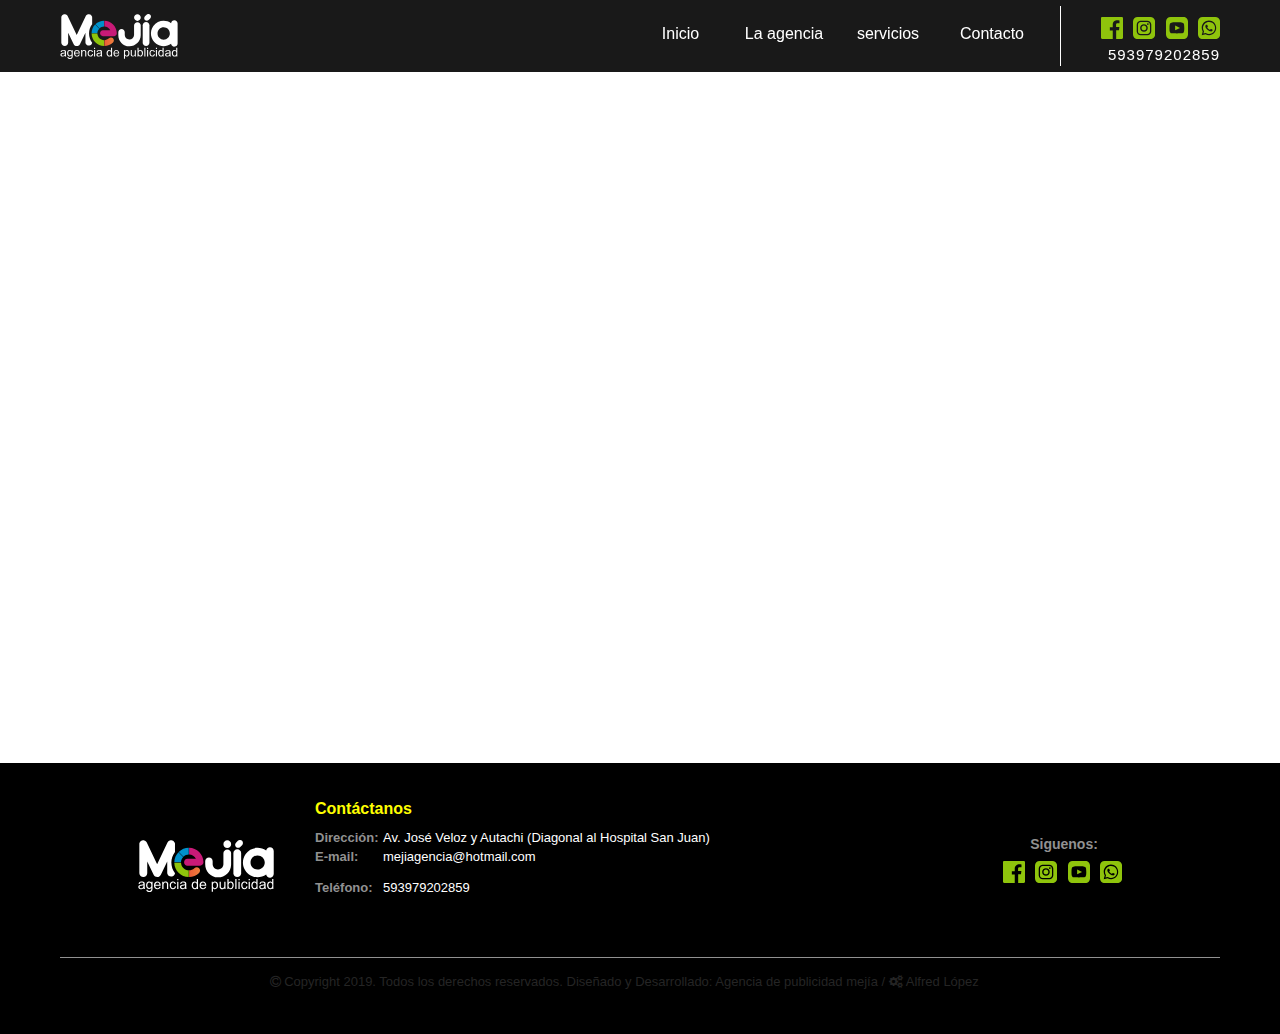
<file: confirmacion.html>
<!DOCTYPE html>
<html class="nojs html css_verticalspacer" lang="es-ES">
 <head>

  <meta http-equiv="Content-type" content="text/html;charset=UTF-8"/>
  <meta name="generator" content="2018.0.0.379"/>
  <meta name="viewport" content="width=device-width, initial-scale=1.0"/>
  
  <script type="text/javascript">
   // Update the 'nojs'/'js' class on the html node
document.documentElement.className = document.documentElement.className.replace(/\bnojs\b/g, 'js');

// Check that all required assets are uploaded and up-to-date
if(typeof Muse == "undefined") window.Muse = {}; window.Muse.assets = {"required":["museutils.js", "museconfig.js", "jquery.watch.js", "jquery.musemenu.js", "jquery.museresponsive.js", "require.js", "confirmacion.css"], "outOfDate":[]};
</script>
  
  <link rel="shortcut icon" href="images/a-p%c3%a1g.-maestra-favicon.ico?crc=4043333823"/>
  <title>confirmacion</title>
  <!-- CSS -->
  <link rel="stylesheet" type="text/css" href="css/site_global.css?crc=4164184834"/>
  <link rel="stylesheet" type="text/css" href="css/master_a-p_g_-maestra.css?crc=4266980154"/>
  <link rel="stylesheet" type="text/css" href="css/confirmacion.css?crc=3985616734" id="pagesheet"/>
  <!-- IE-only CSS -->
  <!--[if lt IE 9]>
  <link rel="stylesheet" type="text/css" href="css/nomq_preview_master_a-p_g_-maestra.css?crc=4249474475"/>
  <link rel="stylesheet" type="text/css" href="css/nomq_confirmacion.css?crc=3998181142" id="nomq_pagesheet"/>
  <![endif]-->
  <!-- JS includes -->
  <!--[if lt IE 9]>
  <script src="scripts/html5shiv.js?crc=4241844378" type="text/javascript"></script>
  <![endif]-->
    <!--HTML Widget code-->
  
      <style>

        #page #u17000 {
          display: none;
        }

        body .u17000-mt_btn_top {
          opacity: 0;
          visibility: hidden;
          position: fixed;
          padding: 15px;
          z-index: 999;
          display: inline-block;
          background: rgba(0,0,0, 1);
          border: 0px solid rgba(56,56,56, 1);
          outline: none;
          font-size: 14px;
          text-decoration: none !important;
          color: rgb(255,255,0);
          border-radius: 5px;
          transition: visibility 1s, opacity 1s;
          font-family: Source Sans Pro, Arial, sans-serif;
          min-width: calc(50px - 30px);
          height: calc(50px - 30px);
          line-height: calc(50px - 30px);
          text-align: center;
          transition-delay: 0s;
        }

        body .u17000-mt_btn_top.show_scroll {
          opacity: 1;
          visibility: visible;
        }
       
        body .u17000-mt_btn_top .u17000-mt-scrolltop-arrow {
          display: inline-block;
          position: relative;
          text-align: center;
          color: rgb(255,255,0);
          margin-left: .75em;
          border-radius: 5px;
          vertical-align: middle;
        }

        body .u17000-mt_btn_top .u17000-mt-scrolltop-arrow:after {
          content: '';
          display: inline-block;
          width: 10px;
          height: 10px;
          border-top: 2px solid rgb(255,255,0);
          border-right: 2px solid rgb(255,255,0);
          -moz-transform: rotate(-45deg);
          -webkit-transform: rotate(-45deg);
          transform: rotate(-45deg);
          vertical-align: middle;
        }

        body .u17000-mt_btn_top.arrow-only .u17000-mt-scrolltop-arrow {
          margin-left: 0;
          margin-top: 1px;
        }

        body .u17000-mt_btn_top:hover {
          background: rgba(0,0,0, 1);
          border-color: rgba(126,124,124, 1);
          color: rgb(16,16,16);
        }

        body .u17000-mt_btn_top:hover .u17000-mt-scrolltop-arrow:after {
          border-top: 2px solid rgb(16,16,16);
          border-right: 2px solid rgb(16,16,16);
        }

        button::-moz-focus-inner {
          border: none;
        }

      </style>
    
  <!--/*

*/
-->
 </head>
 <body>

  <div class="breakpoint active" id="bp_infinity" data-min-width="1201"><!-- responsive breakpoint node -->
   <div class="clearfix" id="page"><!-- group -->
    <div class="clearfix grpelem" id="pu2748"><!-- group -->
     <div class="browser_width shared_content" id="u2748-bw" data-content-guid="u2748-bw_content">
      <div id="u2748"><!-- simple frame --></div>
     </div>
     <a class="nonblock nontext clip_frame shared_content" id="u2749" href="index.html#inicio" data-content-guid="u2749_content"><!-- svg --><img class="svg temp_no_img_src" id="u2750" data-orig-src="images/logo_mejia.svg?crc=383972790" width="118" height="45" alt="" data-mu-svgfallback="images/logo_mejia_poster_.png?crc=4238157738" src="images/blank.gif?crc=4208392903"/></a>
     <nav class="MenuBar clearfix" id="menuu2751"><!-- horizontal box -->
      <div class="MenuItemContainer clearfix grpelem" id="u2766"><!-- vertical box -->
       <a class="nonblock nontext MenuItem MenuItemWithSubMenu clearfix colelem" id="u2769" href="index.html#inicio"><!-- horizontal box --><div class="MenuItemLabel NoWrap clearfix grpelem" id="u2770-4"><!-- content --><p class="shared_content" data-content-guid="u2770-4_0_content">Inicio</p></div></a>
      </div>
      <div class="MenuItemContainer clearfix grpelem" id="u2752"><!-- vertical box -->
       <a class="nonblock nontext MenuItem MenuItemWithSubMenu clearfix colelem" id="u2753" href="index.html#agencia"><!-- horizontal box --><div class="MenuItemLabel NoWrap clearfix grpelem" id="u2755-4"><!-- content --><p class="shared_content" data-content-guid="u2755-4_0_content">La agencia</p></div></a>
      </div>
      <div class="MenuItemContainer clearfix grpelem" id="u2759"><!-- vertical box -->
       <a class="nonblock nontext MenuItem MenuItemWithSubMenu clearfix colelem" id="u2762" href="servicios-publicitarios.html"><!-- horizontal box --><div class="MenuItemLabel NoWrap clearfix grpelem" id="u2765-4"><!-- content --><p class="shared_content" data-content-guid="u2765-4_0_content">servicios</p></div></a>
      </div>
      <div class="MenuItemContainer clearfix grpelem" id="u2773"><!-- vertical box -->
       <a class="nonblock nontext MenuItem MenuItemWithSubMenu clearfix colelem" id="u2774" href="index.html#contacto"><!-- horizontal box --><div class="MenuItemLabel NoWrap clearfix grpelem" id="u2775-4"><!-- content --><p class="shared_content" data-content-guid="u2775-4_0_content">Contacto</p></div></a>
      </div>
     </nav>
     <div class="clearfix shared_content" id="u16180" data-content-guid="u16180_content"><!-- group -->
      <div id="u2789"><!-- simple frame --></div>
      <div class="clearfix" id="u2788-4"><!-- content -->
       <p>593979202859</p>
      </div>
      <a class="nonblock nontext clip_frame" id="u2780" href="https://www.facebook.com/mejiagencia/" target="_blank"><!-- svg --><img class="svg temp_no_img_src" id="u2781" data-orig-src="images/btn_face.svg?crc=3908843562" width="22" height="22" alt="" title="facebook" data-mu-svgfallback="images/btn_face_poster_.png?crc=456141656" src="images/blank.gif?crc=4208392903"/></a>
      <a class="nonblock nontext clip_frame" id="u2782" href="https://www.instagram.com/mejiagencia/" target="_blank"><!-- svg --><img class="svg temp_no_img_src" id="u2783" data-orig-src="images/btn_insta.svg?crc=447225094" width="22" height="22" alt="" data-mu-svgfallback="images/btn_insta_poster_.png?crc=4099513483" src="images/blank.gif?crc=4208392903"/></a>
      <a class="nonblock nontext clip_frame" id="u2784" href="https://www.youtube.com/channel/UCb6jKndQbKEQlL3mmYyS8rg" target="_blank"><!-- svg --><img class="svg temp_no_img_src" id="u2785" data-orig-src="images/btn_yout.svg?crc=4104408008" width="22" height="22" alt="" data-mu-svgfallback="images/btn_yout_poster_.png?crc=3869361115" src="images/blank.gif?crc=4208392903"/></a>
      <a class="nonblock nontext clip_frame" id="u2786" href="https://api.whatsapp.com/send?phone=593979202859&amp;text=Me%20interesan%20sus%20servicios"><!-- svg --><img class="svg temp_no_img_src" id="u2787" data-orig-src="images/btn_whats.svg?crc=360105596" width="22" height="22" alt="" data-mu-svgfallback="images/btn_whats_poster_.png?crc=478075744" src="images/blank.gif?crc=4208392903"/></a>
     </div>
    </div>
    <div class="verticalspacer" data-offset-top="0" data-content-above-spacer="71" data-content-below-spacer="265"></div>
    <div class="browser_width grpelem" id="u2192-bw">
     <div id="u2192"><!-- column -->
      <div class="clearfix" id="u2192_align_to_page">
       <div class="clearfix colelem" id="pu2210"><!-- group -->
        <a class="nonblock nontext clip_frame grpelem shared_content" id="u2210" href="index.html#inicio" data-content-guid="u2210_content"><!-- svg --><img class="svg temp_no_img_src" id="u2211" data-orig-src="images/logo_mejia.svg?crc=383972790" width="136" height="52" alt="" data-mu-svgfallback="images/logo_mejia_poster_.png?crc=4238157738" src="images/blank.gif?crc=4208392903"/></a>
        <div class="clearfix grpelem shared_content" id="u16186" data-content-guid="u16186_content"><!-- column -->
         <div class="clearfix colelem" id="u2366-4"><!-- content -->
          <p>Contáctanos</p>
         </div>
         <div class="clearfix colelem" id="pu2372-4"><!-- group -->
          <div class="clearfix grpelem" id="u2372-4"><!-- content -->
           <p>Dirección:</p>
          </div>
          <div class="clearfix grpelem" id="u2393-4"><!-- content -->
           <p>Av. José Veloz y Autachi (Diagonal al Hospital San Juan)</p>
          </div>
         </div>
         <div class="clearfix colelem" id="pu2375-4"><!-- group -->
          <div class="clearfix grpelem" id="u2375-4"><!-- content -->
           <p>E-mail:</p>
          </div>
          <div class="clearfix grpelem" id="u2390-4"><!-- content -->
           <p>mejiagencia@hotmail.com</p>
          </div>
         </div>
         <div class="clearfix colelem" id="pu2378-4"><!-- group -->
          <div class="clearfix grpelem" id="u2378-4"><!-- content -->
           <p>Teléfono:</p>
          </div>
          <div class="clearfix grpelem" id="u2396-4"><!-- content -->
           <p>593979202859</p>
          </div>
         </div>
        </div>
        <div class="clearfix grpelem shared_content" id="u16192" data-content-guid="u16192_content"><!-- column -->
         <div class="clearfix colelem" id="u2402-4"><!-- content -->
          <p>Siguenos:</p>
         </div>
         <div class="clearfix colelem" id="pu2234"><!-- group -->
          <a class="nonblock nontext clip_frame grpelem" id="u2234" href="https://www.facebook.com/mejiagencia/" target="_blank"><!-- svg --><img class="svg temp_no_img_src" id="u2235" data-orig-src="images/btn_face.svg?crc=3908843562" width="22" height="22" alt="" data-mu-svgfallback="images/btn_face_poster_.png?crc=456141656" src="images/blank.gif?crc=4208392903"/></a>
          <a class="nonblock nontext clip_frame grpelem" id="u2236" href="https://www.instagram.com/mejiagencia/"><!-- svg --><img class="svg temp_no_img_src" id="u2237" data-orig-src="images/btn_insta.svg?crc=447225094" width="22" height="22" alt="" data-mu-svgfallback="images/btn_insta_poster_.png?crc=4099513483" src="images/blank.gif?crc=4208392903"/></a>
          <a class="nonblock nontext clip_frame grpelem" id="u2238" href="https://www.youtube.com/channel/UCb6jKndQbKEQlL3mmYyS8rg" target="_blank"><!-- svg --><img class="svg temp_no_img_src" id="u2239" data-orig-src="images/btn_yout.svg?crc=4104408008" width="22" height="22" alt="" data-mu-svgfallback="images/btn_yout_poster_.png?crc=3869361115" src="images/blank.gif?crc=4208392903"/></a>
          <a class="nonblock nontext clip_frame grpelem" id="u2240" href="https://api.whatsapp.com/send?phone=593979202859&amp;text=Me%20interesan%20sus%20servicios"><!-- svg --><img class="svg temp_no_img_src" id="u2241" data-orig-src="images/btn_whats.svg?crc=360105596" width="22" height="22" alt="" data-mu-svgfallback="images/btn_whats_poster_.png?crc=478075744" src="images/blank.gif?crc=4208392903"/></a>
         </div>
        </div>
        <div class="size_fixed grpelem shared_content" id="u17000" data-content-guid="u17000_content"><!-- custom html -->
         
       
    
        </div>
       </div>
       <div class="colelem shared_content" id="u2405" data-content-guid="u2405_content"><!-- simple frame --></div>
       <div class="clearfix colelem shared_content" id="u2408-8" data-content-guid="u2408-8_content"><!-- content -->
        <p><span id="u2408"> </span>Copyright 2019. Todos los derechos reservados. Diseñado y Desarrollado: Agencia de publicidad mejía / <a class="nonblock" href="https://www.facebook.com/alfredlopezdg/" target="_blank"><span id="u2408-3"> </span>Alfred López</a></p>
       </div>
      </div>
     </div>
    </div>
   </div>
  </div>
  <div class="breakpoint" id="bp_1200" data-max-width="1200"><!-- responsive breakpoint node -->
   <div class="clearfix temp_no_id" data-orig-id="page"><!-- group -->
    <div class="clearfix grpelem temp_no_id" data-orig-id="pu2748"><!-- group -->
     <span class="browser_width placeholder" data-placeholder-for="u2748-bw_content"><!-- placeholder node --></span>
     <span class="nonblock nontext clip_frame placeholder" data-placeholder-for="u2749_content"><!-- placeholder node --></span>
     <nav class="MenuBar clearfix temp_no_id" data-orig-id="menuu2751"><!-- horizontal box -->
      <div class="MenuItemContainer clearfix grpelem temp_no_id" data-orig-id="u2766"><!-- vertical box -->
       <a class="nonblock nontext MenuItem MenuItemWithSubMenu clearfix colelem temp_no_id" href="index.html#inicio" data-orig-id="u2769"><!-- horizontal box --><div class="MenuItemLabel NoWrap clearfix grpelem temp_no_id" data-orig-id="u2770-4"><!-- content --><span class="placeholder" data-placeholder-for="u2770-4_0_content"><!-- placeholder node --></span></div></a>
      </div>
      <div class="MenuItemContainer clearfix grpelem temp_no_id" data-orig-id="u2752"><!-- vertical box -->
       <a class="nonblock nontext MenuItem MenuItemWithSubMenu clearfix colelem temp_no_id" href="index.html#agencia" data-orig-id="u2753"><!-- horizontal box --><div class="MenuItemLabel NoWrap clearfix grpelem temp_no_id" data-orig-id="u2755-4"><!-- content --><span class="placeholder" data-placeholder-for="u2755-4_0_content"><!-- placeholder node --></span></div></a>
      </div>
      <div class="MenuItemContainer clearfix grpelem temp_no_id" data-orig-id="u2759"><!-- vertical box -->
       <a class="nonblock nontext MenuItem MenuItemWithSubMenu clearfix colelem temp_no_id" href="servicios-publicitarios.html" data-orig-id="u2762"><!-- horizontal box --><div class="MenuItemLabel NoWrap clearfix grpelem temp_no_id" data-orig-id="u2765-4"><!-- content --><span class="placeholder" data-placeholder-for="u2765-4_0_content"><!-- placeholder node --></span></div></a>
      </div>
      <div class="MenuItemContainer clearfix grpelem temp_no_id" data-orig-id="u2773"><!-- vertical box -->
       <a class="nonblock nontext MenuItem MenuItemWithSubMenu clearfix colelem temp_no_id" href="index.html#contacto" data-orig-id="u2774"><!-- horizontal box --><div class="MenuItemLabel NoWrap clearfix grpelem temp_no_id" data-orig-id="u2775-4"><!-- content --><span class="placeholder" data-placeholder-for="u2775-4_0_content"><!-- placeholder node --></span></div></a>
      </div>
     </nav>
     <span class="clearfix placeholder" data-placeholder-for="u16180_content"><!-- placeholder node --></span>
    </div>
    <div class="verticalspacer" data-offset-top="0" data-content-above-spacer="71" data-content-below-spacer="266"></div>
    <div class="browser_width grpelem temp_no_id" data-orig-id="u2192-bw">
     <div class="temp_no_id" data-orig-id="u2192"><!-- column -->
      <div class="clearfix temp_no_id" data-orig-id="u2192_align_to_page">
       <div class="position_content" id="u2192_position_content">
        <div class="clearfix colelem" id="ppu2210"><!-- group -->
         <div class="clearfix grpelem temp_no_id" data-orig-id="pu2210"><!-- column -->
          <span class="nonblock nontext clip_frame colelem placeholder" data-placeholder-for="u2210_content"><!-- placeholder node --></span>
          <span class="size_fixed colelem placeholder" data-placeholder-for="u17000_content"><!-- placeholder node --></span>
         </div>
         <span class="clearfix grpelem placeholder" data-placeholder-for="u16186_content"><!-- placeholder node --></span>
         <span class="clearfix grpelem placeholder" data-placeholder-for="u16192_content"><!-- placeholder node --></span>
        </div>
        <span class="colelem placeholder" data-placeholder-for="u2405_content"><!-- placeholder node --></span>
        <span class="clearfix colelem placeholder" data-placeholder-for="u2408-8_content"><!-- placeholder node --></span>
       </div>
      </div>
     </div>
    </div>
   </div>
  </div>
  <!-- JS includes -->
  <script type="text/javascript">
   if (document.location.protocol != 'https:') document.write('\x3Cscript src="http://musecdn.businesscatalyst.com/scripts/4.0/jquery-1.8.3.min.js" type="text/javascript">\x3C/script>');
</script>
  <script type="text/javascript">
   window.jQuery || document.write('\x3Cscript src="scripts/jquery-1.8.3.min.js?crc=209076791" type="text/javascript">\x3C/script>');
</script>
  <!-- Other scripts -->
  <script type="text/javascript">
   // Decide weather to suppress missing file error or not based on preference setting
var suppressMissingFileError = false
</script>
  <script type="text/javascript">
   window.Muse.assets.check=function(d){if(!window.Muse.assets.checked){window.Muse.assets.checked=!0;var b={},c=function(a,b){if(window.getComputedStyle){var c=window.getComputedStyle(a,null);return c&&c.getPropertyValue(b)||c&&c[b]||""}if(document.documentElement.currentStyle)return(c=a.currentStyle)&&c[b]||a.style&&a.style[b]||"";return""},a=function(a){if(a.match(/^rgb/))return a=a.replace(/\s+/g,"").match(/([\d\,]+)/gi)[0].split(","),(parseInt(a[0])<<16)+(parseInt(a[1])<<8)+parseInt(a[2]);if(a.match(/^\#/))return parseInt(a.substr(1),
16);return 0},g=function(g){for(var f=document.getElementsByTagName("link"),h=0;h<f.length;h++)if("text/css"==f[h].type){var i=(f[h].href||"").match(/\/?css\/([\w\-]+\.css)\?crc=(\d+)/);if(!i||!i[1]||!i[2])break;b[i[1]]=i[2]}f=document.createElement("div");f.className="version";f.style.cssText="display:none; width:1px; height:1px;";document.getElementsByTagName("body")[0].appendChild(f);for(h=0;h<Muse.assets.required.length;){var i=Muse.assets.required[h],l=i.match(/([\w\-\.]+)\.(\w+)$/),k=l&&l[1]?
l[1]:null,l=l&&l[2]?l[2]:null;switch(l.toLowerCase()){case "css":k=k.replace(/\W/gi,"_").replace(/^([^a-z])/gi,"_$1");f.className+=" "+k;k=a(c(f,"color"));l=a(c(f,"backgroundColor"));k!=0||l!=0?(Muse.assets.required.splice(h,1),"undefined"!=typeof b[i]&&(k!=b[i]>>>24||l!=(b[i]&16777215))&&Muse.assets.outOfDate.push(i)):h++;f.className="version";break;case "js":h++;break;default:throw Error("Unsupported file type: "+l);}}d?d().jquery!="1.8.3"&&Muse.assets.outOfDate.push("jquery-1.8.3.min.js"):Muse.assets.required.push("jquery-1.8.3.min.js");
f.parentNode.removeChild(f);if(Muse.assets.outOfDate.length||Muse.assets.required.length)f="Puede que determinados archivos falten en el servidor o sean incorrectos. Limpie la cache del navegador e inténtelo de nuevo. Si el problema persiste, póngase en contacto con el administrador del sitio web.",g&&Muse.assets.outOfDate.length&&(f+="\nOut of date: "+Muse.assets.outOfDate.join(",")),g&&Muse.assets.required.length&&(f+="\nMissing: "+Muse.assets.required.join(",")),suppressMissingFileError?(f+="\nUse SuppressMissingFileError key in AppPrefs.xml to show missing file error pop up.",console.log(f)):alert(f)};location&&location.search&&location.search.match&&location.search.match(/muse_debug/gi)?
setTimeout(function(){g(!0)},5E3):g()}};
var muse_init=function(){require.config({baseUrl:""});require(["jquery","museutils","whatinput","jquery.musemenu","jquery.watch","jquery.museresponsive"],function(d){var $ = d;$(document).ready(function(){try{
window.Muse.assets.check($);/* body */
Muse.Utils.transformMarkupToFixBrowserProblemsPreInit();/* body */
Muse.Utils.prepHyperlinks(true);/* body */
Muse.Utils.resizeHeight('.browser_width');/* resize height */
Muse.Utils.requestAnimationFrame(function() { $('body').addClass('initialized'); });/* mark body as initialized */
Muse.Utils.makeButtonsVisibleAfterSettingMinWidth();/* body */
Muse.Utils.initWidget('.MenuBar', ['#bp_infinity', '#bp_1200'], function(elem) { return $(elem).museMenu(); });/* unifiedNavBar */
Muse.Utils.fullPage('#page');/* 100% height page */
$( '.breakpoint' ).registerBreakpoint();/* Register breakpoints */
Muse.Utils.transformMarkupToFixBrowserProblems();/* body */
}catch(b){if(b&&"function"==typeof b.notify?b.notify():Muse.Assert.fail("Error calling selector function: "+b),false)throw b;}})})};

</script>
  <!-- RequireJS script -->
  <script src="scripts/require.js?crc=4157109226" type="text/javascript" async data-main="scripts/museconfig.js?crc=380897831" onload="if (requirejs) requirejs.onError = function(requireType, requireModule) { if (requireType && requireType.toString && requireType.toString().indexOf && 0 <= requireType.toString().indexOf('#scripterror')) window.Muse.assets.check(); }" onerror="window.Muse.assets.check();"></script>
  
  <!--HTML Widget code-->
  
      <script>
        console.log("Back To Top Button (1.1) - MuseThemes");
      </script>

      <script>
      var checkIfNoteMuse = $('#page').length;

      if (checkIfNoteMuse !== 0) {

        function debounce(func, wait, immediate) {
          var timeout;
          return function () {
            var context = this, args = arguments;
            var later = function () {
              timeout = null;
              if (!immediate) func.apply(context, args);
            };
        
            var callNow = immediate && !timeout;
            clearTimeout(timeout);
            timeout = setTimeout(later, wait);
            if (callNow) func.apply(context, args);
          };
        }

        $(document).ready(function(){

          var buttonText = '';

          if (buttonText.length > 0) {
            $('body').append('<a href="#" class="u17000-mt_btn_top"> <span class="u17000-mt-scrolltop-arrow"></span></a>');
          } else {
            $('body').append('<a href="#" class="u17000-mt_btn_top arrow-only"><span class="u17000-mt-scrolltop-arrow"></span></a>');
          }

          if ("disable" == "enable") {
            $( "<style>@media (min-width: 720px) and (max-width: 1280px) {body .u17000-mt_btn_top {display: none !important;}}</style>" ).appendTo( "head" );
          }

          var scrollSpeed = 400;
          var $base = $('html, body');
          var alignment = 'right';

          switch(alignment) {
            case 'center':
              var paddingBottom = '20';
              var widthOfElement = $('.u17000-mt_btn_top').outerWidth();
              widthOfElement = widthOfElement / 2;
              $('.u17000-mt_btn_top').css('left', '50%');
              $('.u17000-mt_btn_top').css('margin-left', '-' + widthOfElement + 'px');
              $('.u17000-mt_btn_top').css('bottom', paddingBottom + 'px');
            break;

            case 'left':
              var paddingLeft = '30';
              var paddingBottom = '20';
              $('.u17000-mt_btn_top').css('left', paddingLeft + 'px');
              $('.u17000-mt_btn_top').css('bottom', paddingBottom + 'px');
            break;

            case 'right':
              var paddingRight = '30';
              var paddingBottom = '20';
              $('.u17000-mt_btn_top').css('right', paddingRight + 'px');
              $('.u17000-mt_btn_top').css('bottom', paddingBottom + 'px');
            break;

            default: 
              var paddingBottom = '20';
              $('.u17000-mt_btn_top').css('left', '50%');
              $('.u17000-mt_btn_top').css('bottom', paddingBottom + 'px');
            break;
          }

          $('.u17000-mt_btn_top').on('click', function(e){
            
            e.preventDefault();
            
            $base.animate({
              scrollTop: 0
            }, scrollSpeed);

          });

          var showButtonValue = parseInt('100');

          var showOrHideButton = debounce(function(){

            if ($(window).scrollTop() > showButtonValue) {
              $('.u17000-mt_btn_top').addClass('show_scroll');
            } else {
              $('.u17000-mt_btn_top').removeClass('show_scroll');
            }

          }, 200);

          $(window).scroll(function(){
            showOrHideButton();
          });


        });
      }  
      </script>

    
   </body>
</html>
</file>
<file: css/site_global.css>
html{min-height:100%;min-width:100%;-ms-text-size-adjust:none;}body,div,dl,dt,dd,ul,ol,li,nav,h1,h2,h3,h4,h5,h6,pre,code,form,fieldset,legend,input,button,textarea,p,blockquote,th,td,a{margin:0px;padding:0px;border-width:0px;border-style:solid;border-color:transparent;-webkit-transform-origin:left top;-ms-transform-origin:left top;-o-transform-origin:left top;transform-origin:left top;background-repeat:no-repeat;}button.submit-btn{-moz-box-sizing:content-box;-webkit-box-sizing:content-box;box-sizing:content-box;}.transition{-webkit-transition-property:background-image,background-position,background-color,border-color,border-radius,color,font-size,font-style,font-weight,letter-spacing,line-height,text-align,box-shadow,text-shadow,opacity;transition-property:background-image,background-position,background-color,border-color,border-radius,color,font-size,font-style,font-weight,letter-spacing,line-height,text-align,box-shadow,text-shadow,opacity;}.transition *{-webkit-transition:inherit;transition:inherit;}table{border-collapse:collapse;border-spacing:0px;}fieldset,img{border:0px;border-style:solid;-webkit-transform-origin:left top;-ms-transform-origin:left top;-o-transform-origin:left top;transform-origin:left top;}address,caption,cite,code,dfn,em,strong,th,var,optgroup{font-style:inherit;font-weight:inherit;}del,ins{text-decoration:none;}li{list-style:none;}caption,th{text-align:left;}h1,h2,h3,h4,h5,h6{font-size:100%;font-weight:inherit;}input,button,textarea,select,optgroup,option{font-family:inherit;font-size:inherit;font-style:inherit;font-weight:inherit;}.form-grp input,.form-grp textarea{-webkit-appearance:none;-webkit-border-radius:0;}body{font-family:Arial, Helvetica Neue, Helvetica, sans-serif;text-align:left;font-size:14px;line-height:17px;word-wrap:break-word;text-rendering:optimizeLegibility;-moz-font-feature-settings:'liga';-ms-font-feature-settings:'liga';-webkit-font-feature-settings:'liga';font-feature-settings:'liga';}a:link{color:#252525;text-decoration:inherit;}a:visited{color:#303030;text-decoration:inherit;}a:hover{color:#303030;text-decoration:inherit;}a:active{color:#252525;text-decoration:inherit;}a.nontext{color:black;text-decoration:none;font-style:normal;font-weight:normal;}.normal_text{color:#000000;direction:ltr;font-family:Arial, Helvetica Neue, Helvetica, sans-serif;font-size:14px;font-style:normal;font-weight:normal;letter-spacing:0px;line-height:17px;text-align:left;text-decoration:none;text-indent:0px;text-transform:none;vertical-align:0px;padding:0px;}.S001---Caption{color:#FFFFFF;font-family:josefin-sans, sans-serif;font-size:15px;font-weight:400;padding:0px;}.Headline{color:#FFFFFF;font-family:open-sans, sans-serif;font-size:30px;font-weight:600;line-height:30px;text-align:center;padding:0px;}.quote---text{color:#25C4AA;font-family:open-sans, sans-serif;font-size:36px;font-weight:300;text-align:center;padding:0px;}.list0 li:before{position:absolute;right:100%;letter-spacing:0px;text-decoration:none;font-weight:normal;font-style:normal;}.rtl-list li:before{right:auto;left:100%;}.nls-None > li:before,.nls-None .list3 > li:before,.nls-None .list6 > li:before{margin-right:6px;content:'•';}.nls-None .list1 > li:before,.nls-None .list4 > li:before,.nls-None .list7 > li:before{margin-right:6px;content:'○';}.nls-None,.nls-None .list1,.nls-None .list2,.nls-None .list3,.nls-None .list4,.nls-None .list5,.nls-None .list6,.nls-None .list7,.nls-None .list8{padding-left:34px;}.nls-None.rtl-list,.nls-None .list1.rtl-list,.nls-None .list2.rtl-list,.nls-None .list3.rtl-list,.nls-None .list4.rtl-list,.nls-None .list5.rtl-list,.nls-None .list6.rtl-list,.nls-None .list7.rtl-list,.nls-None .list8.rtl-list{padding-left:0px;padding-right:34px;}.nls-None .list2 > li:before,.nls-None .list5 > li:before,.nls-None .list8 > li:before{margin-right:6px;content:'-';}.nls-None.rtl-list > li:before,.nls-None .list1.rtl-list > li:before,.nls-None .list2.rtl-list > li:before,.nls-None .list3.rtl-list > li:before,.nls-None .list4.rtl-list > li:before,.nls-None .list5.rtl-list > li:before,.nls-None .list6.rtl-list > li:before,.nls-None .list7.rtl-list > li:before,.nls-None .list8.rtl-list > li:before{margin-right:0px;margin-left:6px;}.TabbedPanelsTab{white-space:nowrap;}.MenuBar .MenuBarView,.MenuBar .SubMenuView{display:block;list-style:none;}.MenuBar .SubMenu{display:none;position:absolute;}.NoWrap{white-space:nowrap;word-wrap:normal;}.rootelem{margin-left:auto;margin-right:auto;}.colelem{display:inline;float:left;clear:both;}.clearfix:after{content:"\0020";visibility:hidden;display:block;height:0px;clear:both;}*:first-child+html .clearfix{zoom:1;}.clip_frame{overflow:hidden;}.popup_anchor{position:relative;width:0px;height:0px;}.allow_click_through *{pointer-events:auto;}.popup_element{z-index:100000;}.svg{display:block;vertical-align:top;}span.wrap{content:'';clear:left;display:block;}span.actAsInlineDiv{display:inline-block;}.position_content,.excludeFromNormalFlow{float:left;}.preload_images{position:absolute;overflow:hidden;left:-9999px;top:-9999px;height:1px;width:1px;}.preload{height:1px;width:1px;}.animateStates{-webkit-transition:0.3s ease-in-out;-moz-transition:0.3s ease-in-out;-o-transition:0.3s ease-in-out;transition:0.3s ease-in-out;}[data-whatinput="mouse"] *:focus,[data-whatinput="touch"] *:focus,input:focus,textarea:focus{outline:none;}textarea{resize:none;overflow:auto;}.allow_click_through,.fld-prompt{pointer-events:none;}.wrapped-input{position:absolute;top:0px;left:0px;background:transparent;border:none;}.submit-btn{z-index:50000;cursor:pointer;}.anchor_item{width:22px;height:18px;}.MenuBar .SubMenuVisible,.MenuBarVertical .SubMenuVisible,.MenuBar .SubMenu .SubMenuVisible,.popup_element.Active,span.actAsPara,.actAsDiv,a.nonblock.nontext,img.block{display:block;}.widget_invisible,.js .invi,.js .mse_pre_init{visibility:hidden;}.ose_ei{visibility:hidden;z-index:0;}.no_vert_scroll{overflow-y:hidden;}.always_vert_scroll{overflow-y:scroll;}.always_horz_scroll{overflow-x:scroll;}.fullscreen{overflow:hidden;left:0px;top:0px;position:fixed;height:100%;width:100%;-moz-box-sizing:border-box;-webkit-box-sizing:border-box;-ms-box-sizing:border-box;box-sizing:border-box;}.fullwidth{position:absolute;}.borderbox{-moz-box-sizing:border-box;-webkit-box-sizing:border-box;-ms-box-sizing:border-box;box-sizing:border-box;}.scroll_wrapper{position:absolute;overflow:auto;left:0px;right:0px;top:0px;bottom:0px;padding-top:0px;padding-bottom:0px;margin-top:0px;margin-bottom:0px;}.browser_width > *{position:absolute;left:0px;right:0px;}.grpelem,.accordion_wrapper{display:inline;float:left;}.fld-checkbox input[type=checkbox],.fld-radiobutton input[type=radio]{position:absolute;overflow:hidden;clip:rect(0px, 0px, 0px, 0px);height:1px;width:1px;margin:-1px;padding:0px;border:0px;}.fld-checkbox input[type=checkbox] + label,.fld-radiobutton input[type=radio] + label{display:inline-block;background-repeat:no-repeat;cursor:pointer;float:left;width:100%;height:100%;}.pointer_cursor,.fld-recaptcha-mode,.fld-recaptcha-refresh,.fld-recaptcha-help{cursor:pointer;}p,h1,h2,h3,h4,h5,h6,ol,ul,span.actAsPara{max-height:1000000px;}.superscript{vertical-align:super;font-size:66%;line-height:0px;}.subscript{vertical-align:sub;font-size:66%;line-height:0px;}.horizontalSlideShow{-ms-touch-action:pan-y;touch-action:pan-y;}.verticalSlideShow{-ms-touch-action:pan-x;touch-action:pan-x;}.colelem100,.verticalspacer{clear:both;}.list0 li,.MenuBar .MenuItemContainer,.SlideShowContentPanel .fullscreen img,.css_verticalspacer .verticalspacer{position:relative;}.popup_element.Inactive,.js .disn,.js .an_invi,.hidden,.breakpoint{display:none;}#muse_css_mq{position:absolute;display:none;background-color:#FFFFFE;}.fluid_height_spacer{width:0.01px;}.muse_check_css{display:none;position:fixed;}@media screen and (-webkit-min-device-pixel-ratio:0){body{text-rendering:auto;}}
</file>
<file: css/master_a-p_g_-maestra.css>
.MenuItem{cursor:pointer;}#u2192{background-color:#000000;}#u2210{background-color:transparent;}#u2211{display:block;}#u17000{max-width:100000px;border-width:0px;border-color:transparent;background-color:transparent;}#u16186{border-width:0px;border-color:transparent;background-color:transparent;}#u2366-4{color:#FFFF00;font-size:16px;background-color:transparent;font-weight:bold;line-height:19px;}#u2372-4,#u2375-4,#u2378-4{color:#919191;font-size:13px;background-color:transparent;font-weight:bold;line-height:16px;}#u2393-4,#u2390-4,#u2396-4{color:#FFFFFF;font-size:13px;background-color:transparent;line-height:16px;}#u2405{background-color:#919191;}#u2408-8{color:#252525;font-size:13px;background-color:transparent;text-align:center;line-height:16px;}#u2408,#u2408-3{font-weight:400;font-family:'__FontAwesome_5';}@media (min-width: 1201px), print{#u2748{background-color:#000000;opacity:0.9;-ms-filter:"progid:DXImageTransform.Microsoft.Alpha(Opacity=90)";filter:alpha(opacity=90);}#u2749,#u2766,#u2769{background-color:transparent;}#u2770-4{border-width:0px;border-color:transparent;background-color:transparent;color:#FFFFFF;font-size:16px;text-align:center;line-height:19px;}#u2769:hover #u2770-4 p{color:#E21E79;visibility:inherit;}#u2752,#u2753{background-color:transparent;}#u2755-4{border-width:0px;border-color:transparent;background-color:transparent;color:#FFFFFF;font-size:16px;text-align:center;line-height:19px;}#u2753:hover #u2755-4 p{color:#E21E79;visibility:inherit;}#u2759,#u2762{background-color:transparent;}#u2765-4{border-width:0px;border-color:transparent;background-color:transparent;color:#FFFFFF;font-size:16px;text-align:center;line-height:19px;}#u2762:hover #u2765-4 p{color:#E21E79;visibility:inherit;}#u2773,#u2774{background-color:transparent;}#u2775-4{border-width:0px;border-color:transparent;background-color:transparent;color:#FFFFFF;font-size:16px;text-align:center;line-height:19px;font-family:Arial, Helvetica Neue, Helvetica, sans-serif;}#u2774:hover #u2775-4 p{color:#E21E79;visibility:inherit;}#u2769.MuseMenuActive #u2770-4 p,#u2753.MuseMenuActive #u2755-4 p,#u2762.MuseMenuActive #u2765-4 p,#u2774.MuseMenuActive #u2775-4 p{color:#FFFF00;visibility:inherit;font-family:Helvetica, Helvetica Neue, Arial, sans-serif;}#u2789{background-color:#FFFFFF;}#u2788-4{background-color:transparent;letter-spacing:1px;color:#FFFFFF;font-size:15px;text-align:right;line-height:18px;}#menuu2751,#u16180,#u16192{border-width:0px;border-color:transparent;background-color:transparent;}#u2402-4{background-color:transparent;color:#919191;font-size:14px;text-align:center;font-weight:bold;}#u2780,#u2782,#u2784,#u2786,#u2234,#u2236,#u2238,#u2240{background-color:transparent;}#u2750,#u2781,#u2783,#u2785,#u2787,#u2235,#u2237,#u2239,#u2241{display:block;}}@media (min-width: 961px) and (max-width: 1200px){#u2748{background-color:#000000;opacity:0.9;-ms-filter:"progid:DXImageTransform.Microsoft.Alpha(Opacity=90)";filter:alpha(opacity=90);}#u2749,#u2766,#u2769{background-color:transparent;}#u2770-4{border-width:0px;border-color:transparent;background-color:transparent;color:#FFFFFF;font-size:16px;text-align:center;line-height:19px;}#u2769:hover #u2770-4 p{color:#E21E79;visibility:inherit;}#u2752,#u2753{background-color:transparent;}#u2755-4{border-width:0px;border-color:transparent;background-color:transparent;color:#FFFFFF;font-size:16px;text-align:center;line-height:19px;}#u2753:hover #u2755-4 p{color:#E21E79;visibility:inherit;}#u2759,#u2762{background-color:transparent;}#u2765-4{border-width:0px;border-color:transparent;background-color:transparent;color:#FFFFFF;font-size:16px;text-align:center;line-height:19px;}#u2762:hover #u2765-4 p{color:#E21E79;visibility:inherit;}#u2773,#u2774{background-color:transparent;}#u2775-4{border-width:0px;border-color:transparent;background-color:transparent;color:#FFFFFF;font-size:16px;text-align:center;line-height:19px;font-family:Arial, Helvetica Neue, Helvetica, sans-serif;}#u2774:hover #u2775-4 p{color:#E21E79;visibility:inherit;}#u2769.MuseMenuActive #u2770-4 p,#u2753.MuseMenuActive #u2755-4 p,#u2762.MuseMenuActive #u2765-4 p,#u2774.MuseMenuActive #u2775-4 p{color:#FFFF00;visibility:inherit;font-family:Helvetica, Helvetica Neue, Arial, sans-serif;}#u2789{background-color:#FFFFFF;}#u2788-4{background-color:transparent;letter-spacing:1px;color:#FFFFFF;font-size:15px;text-align:right;line-height:18px;}#menuu2751,#u16180,#u16192{border-width:0px;border-color:transparent;background-color:transparent;}#u2402-4{background-color:transparent;color:#919191;font-size:14px;text-align:center;font-weight:bold;}#u2780,#u2782,#u2784,#u2786,#u2234,#u2236,#u2238,#u2240{background-color:transparent;}#u2750,#u2781,#u2783,#u2785,#u2787,#u2235,#u2237,#u2239,#u2241{display:block;}}@media (min-width: 481px) and (max-width: 960px){#u2748{background-color:#000000;opacity:0.9;-ms-filter:"progid:DXImageTransform.Microsoft.Alpha(Opacity=90)";filter:alpha(opacity=90);}#u2749,#u2766,#u2769{background-color:transparent;}#u2770-4{border-width:0px;border-color:transparent;background-color:transparent;color:#FFFFFF;font-size:16px;text-align:center;line-height:19px;}#u2769:hover #u2770-4 p{color:#E21E79;visibility:inherit;}#u2752,#u2753{background-color:transparent;}#u2755-4{border-width:0px;border-color:transparent;background-color:transparent;color:#FFFFFF;font-size:16px;text-align:center;line-height:19px;}#u2753:hover #u2755-4 p{color:#E21E79;visibility:inherit;}#u2759,#u2762{background-color:transparent;}#u2765-4{border-width:0px;border-color:transparent;background-color:transparent;color:#FFFFFF;font-size:16px;text-align:center;line-height:19px;}#u2762:hover #u2765-4 p{color:#E21E79;visibility:inherit;}#u2773,#u2774{background-color:transparent;}#u2775-4{border-width:0px;border-color:transparent;background-color:transparent;color:#FFFFFF;font-size:16px;text-align:center;line-height:19px;font-family:Arial, Helvetica Neue, Helvetica, sans-serif;}#u2774:hover #u2775-4 p{color:#E21E79;visibility:inherit;}#u2769.MuseMenuActive #u2770-4 p,#u2753.MuseMenuActive #u2755-4 p,#u2762.MuseMenuActive #u2765-4 p,#u2774.MuseMenuActive #u2775-4 p{color:#FFFF00;visibility:inherit;font-family:Helvetica, Helvetica Neue, Arial, sans-serif;}#u2789{background-color:#FFFFFF;}#u2788-4{background-color:transparent;letter-spacing:1px;color:#FFFFFF;font-size:15px;text-align:right;line-height:18px;}#menuu2751,#u16180,#u16192{border-width:0px;border-color:transparent;background-color:transparent;}#u2402-4{background-color:transparent;color:#919191;font-size:14px;text-align:center;font-weight:bold;}#u2780,#u2782,#u2784,#u2786,#u2234,#u2236,#u2238,#u2240{background-color:transparent;}#u2750,#u2781,#u2783,#u2785,#u2787,#u2235,#u2237,#u2239,#u2241{display:block;}}@media (max-width: 480px){#u16492{background-color:#000000;}#u16508-3{-webkit-transition-duration:0s;-webkit-transition-delay:0s;transition-duration:0s;transition-delay:0s;border-width:0px;border-color:transparent;opacity:1;-ms-filter:"progid:DXImageTransform.Microsoft.Alpha(Opacity=100)";filter:alpha(opacity=100);line-height:16px;color:#FFFFFF;font-size:16px;text-align:right;font-family:'__FontAwesome_5';font-weight:400;background:transparent url("../images/icon-menu.svg?crc=4107176959") no-repeat right center;background-size:36px 24px;}#u16508-3:hover{-webkit-transition-duration:0s;-webkit-transition-delay:0s;transition-duration:0s;transition-delay:0s;opacity:1;-ms-filter:"progid:DXImageTransform.Microsoft.Alpha(Opacity=100)";filter:alpha(opacity=100);background:transparent url("../images/icon-menu.svg?crc=4107176959") no-repeat right center;background-size:36px 24px;}#u16508-3:active{-webkit-transition-duration:0s;-webkit-transition-delay:0s;transition-duration:0s;transition-delay:0s;opacity:1;-ms-filter:"progid:DXImageTransform.Microsoft.Alpha(Opacity=100)";filter:alpha(opacity=100);background:transparent url("../images/icon-menu.svg?crc=4107176959") no-repeat right center;background-size:36px 24px;}#u16508-3.AccordionPanelTabOpen{-webkit-transition-duration:1s;-webkit-transition-delay:0s;-webkit-transition-timing-function:ease-in-out;transition-duration:1s;transition-delay:0s;transition-timing-function:ease-in-out;border-width:0px;border-color:transparent;opacity:1;-ms-filter:"progid:DXImageTransform.Microsoft.Alpha(Opacity=100)";filter:alpha(opacity=100);background:transparent url("../images/icon-cerrar.svg?crc=4115546716") no-repeat right center;background-size:29px 29px;}#u16508-3:hover p{color:#545454;visibility:inherit;font-weight:bold;}#u16508-3:active p{color:#545454;visibility:inherit;font-weight:bold;}#u16508-3.AccordionPanelTabOpen p{color:#707070;visibility:inherit;font-size:16px;font-family:Helvetica, Helvetica Neue, Arial, sans-serif;font-weight:bold;}.nosvg #u16508-3,.nosvg #u16508-3:hover,.nosvg #u16508-3:active{background-image:url('../images/icon-menu_poster_u16984.png?crc=507061211');}.nosvg #u16508-3.AccordionPanelTabOpen{background-image:url('../images/icon-cerrar_poster_u16992.png?crc=4138151224');}#u16509{border-color:#FFFFFF;background-color:#101010;}#u16507,#u16591,#u16594{background-color:transparent;}#u16597-4{border-width:0px;border-color:transparent;background-color:transparent;color:#FFFFFF;font-size:16px;text-align:center;line-height:19px;}#u16594:hover #u16597-4 p{color:#E21E79;visibility:inherit;}#u16598,#u16599{background-color:transparent;}#u16602-4{border-width:0px;border-color:transparent;background-color:transparent;color:#FFFFFF;font-size:16px;text-align:center;line-height:19px;}#u16599:hover #u16602-4 p{color:#E21E79;visibility:inherit;}#u16577,#u16580{background-color:transparent;}#u16582-4{border-width:0px;border-color:transparent;background-color:transparent;color:#FFFFFF;font-size:16px;text-align:center;line-height:19px;}#u16580:hover #u16582-4 p{color:#E21E79;visibility:inherit;}#u16584,#u16585{background-color:transparent;}#u16588-4{border-width:0px;border-color:transparent;background-color:transparent;color:#FFFFFF;font-size:16px;text-align:center;line-height:19px;font-family:Arial, Helvetica Neue, Helvetica, sans-serif;}#u16585:hover #u16588-4 p{color:#E21E79;visibility:inherit;}#u16594.MuseMenuActive #u16597-4 p,#u16599.MuseMenuActive #u16602-4 p,#u16580.MuseMenuActive #u16582-4 p,#u16585.MuseMenuActive #u16588-4 p{color:#FFFF00;visibility:inherit;font-family:Helvetica, Helvetica Neue, Arial, sans-serif;}.AccordionPanelTab{cursor:pointer;}#accordionu16498,#menuu16576,#u16840,#u17177{border-width:0px;border-color:transparent;background-color:transparent;}#u17182-4{background-color:transparent;color:#919191;font-size:14px;text-align:center;font-weight:bold;}#u16846,#u16843,#u16841,#u16848,#u16462,#u17183,#u17180,#u17178,#u17185{background-color:transparent;}#u16847,#u16844,#u16842,#u16849,#u16463,#u17184,#u17181,#u17179,#u17186{display:block;}}@media (max-width: 1200px){#u2748{background-color:#000000;opacity:0.9;-ms-filter:"progid:DXImageTransform.Microsoft.Alpha(Opacity=90)";filter:alpha(opacity=90);}#u2749,#u2766,#u2769{background-color:transparent;}#u2770-4{border-width:0px;border-color:transparent;background-color:transparent;color:#FFFFFF;font-size:16px;text-align:center;line-height:19px;}#u2769:hover #u2770-4 p{color:#E21E79;visibility:inherit;}#u2752,#u2753{background-color:transparent;}#u2755-4{border-width:0px;border-color:transparent;background-color:transparent;color:#FFFFFF;font-size:16px;text-align:center;line-height:19px;}#u2753:hover #u2755-4 p{color:#E21E79;visibility:inherit;}#u2759,#u2762{background-color:transparent;}#u2765-4{border-width:0px;border-color:transparent;background-color:transparent;color:#FFFFFF;font-size:16px;text-align:center;line-height:19px;}#u2762:hover #u2765-4 p{color:#E21E79;visibility:inherit;}#u2773,#u2774{background-color:transparent;}#u2775-4{border-width:0px;border-color:transparent;background-color:transparent;color:#FFFFFF;font-size:16px;text-align:center;line-height:19px;font-family:Arial, Helvetica Neue, Helvetica, sans-serif;}#u2774:hover #u2775-4 p{color:#E21E79;visibility:inherit;}#u2769.MuseMenuActive #u2770-4 p,#u2753.MuseMenuActive #u2755-4 p,#u2762.MuseMenuActive #u2765-4 p,#u2774.MuseMenuActive #u2775-4 p{color:#FFFF00;visibility:inherit;font-family:Helvetica, Helvetica Neue, Arial, sans-serif;}#u2789{background-color:#FFFFFF;}#u2788-4{background-color:transparent;letter-spacing:1px;color:#FFFFFF;font-size:15px;text-align:right;line-height:18px;}#menuu2751,#u16180,#u16192{border-width:0px;border-color:transparent;background-color:transparent;}#u2402-4{background-color:transparent;color:#919191;font-size:14px;text-align:center;font-weight:bold;}#u2780,#u2782,#u2784,#u2786,#u2234,#u2236,#u2238,#u2240{background-color:transparent;}#u2750,#u2781,#u2783,#u2785,#u2787,#u2235,#u2237,#u2239,#u2241{display:block;}}
</file>
<file: css/nomq_preview_master_a-p_g_-maestra.css>
#u2748{background-color:#000000;opacity:0.9;-ms-filter:"progid:DXImageTransform.Microsoft.Alpha(Opacity=90)";filter:alpha(opacity=90);}#u2749,#u2766,#u2769{background-color:transparent;}#u2770-4{border-width:0px;border-color:transparent;background-color:transparent;color:#FFFFFF;font-size:16px;text-align:center;line-height:19px;}#u2769:hover #u2770-4 p{color:#E21E79;visibility:inherit;}#u2752,#u2753{background-color:transparent;}#u2755-4{border-width:0px;border-color:transparent;background-color:transparent;color:#FFFFFF;font-size:16px;text-align:center;line-height:19px;}#u2753:hover #u2755-4 p{color:#E21E79;visibility:inherit;}#u2759,#u2762{background-color:transparent;}#u2765-4{border-width:0px;border-color:transparent;background-color:transparent;color:#FFFFFF;font-size:16px;text-align:center;line-height:19px;}#u2762:hover #u2765-4 p{color:#E21E79;visibility:inherit;}#u2773,#u2774{background-color:transparent;}#u2775-4{border-width:0px;border-color:transparent;background-color:transparent;color:#FFFFFF;font-size:16px;text-align:center;line-height:19px;font-family:Arial, Helvetica Neue, Helvetica, sans-serif;}#u2774:hover #u2775-4 p{color:#E21E79;visibility:inherit;}#u2769.MuseMenuActive #u2770-4 p,#u2753.MuseMenuActive #u2755-4 p,#u2762.MuseMenuActive #u2765-4 p,#u2774.MuseMenuActive #u2775-4 p{color:#FFFF00;visibility:inherit;font-family:Helvetica, Helvetica Neue, Arial, sans-serif;}#u2789{background-color:#FFFFFF;}#u2788-4{background-color:transparent;letter-spacing:1px;color:#FFFFFF;font-size:15px;text-align:right;line-height:18px;}#menuu2751,#u16180,#u16192{border-width:0px;border-color:transparent;background-color:transparent;}#u2402-4{background-color:transparent;color:#919191;font-size:14px;text-align:center;font-weight:bold;}#u2780,#u2782,#u2784,#u2786,#u2234,#u2236,#u2238,#u2240{background-color:transparent;}#u2750,#u2781,#u2783,#u2785,#u2787,#u2235,#u2237,#u2239,#u2241{display:block;}
</file>
<file: css/nomq_index.css>
#muse_css_mq{background-color:#FFFFFF;}#bp_infinity.active{display:block;}#page{width:1200px;min-height:904px;}#ppu492{z-index:0;width:0.01px;padding-bottom:0px;margin-right:-10000px;margin-left:-183px;}#pu492{z-index:78;width:0.01px;}#u492{z-index:78;left:18px;}#agencia{margin-left:39px;margin-top:1057px;}#contacto{margin-left:61px;margin-top:2672px;}#u2748{z-index:384;height:72px;position:fixed;top:0px;}#u2748-bw{z-index:384;}#pppamphletu13630{margin-top:3px;margin-left:-100px;}#ppamphletu13630{z-index:4;}#pamphletu13630{z-index:4;height:686px;padding-bottom:14px;}#u13637{width:1400px;height:700px;}#u13637popup{z-index:5;}#u13638{z-index:6;width:1400px;height:700px;}#u13639{z-index:7;width:1003px;padding:233px 199px 323px 198px;}#u13641-4{z-index:12;width:1003px;min-height:62px;line-height:78px;font-size:65px;}#u13640-4{z-index:8;width:1003px;font-size:26px;line-height:31px;margin-top:13px;}#u14440{z-index:16;width:1400px;height:700px;}#u14476{z-index:17;width:1003px;padding:233px 199px 323px 198px;}#u14478-4{z-index:22;width:1003px;min-height:62px;line-height:78px;font-size:65px;}#u14477-4{z-index:18;width:1003px;font-size:26px;line-height:31px;margin-top:13px;}#u14503{z-index:26;width:1400px;height:700px;}#u14539{z-index:27;width:1003px;padding:233px 199px 323px 198px;}#u14541-4{z-index:32;width:1003px;line-height:78px;font-size:65px;}#u14540-4{z-index:28;width:1003px;font-size:26px;line-height:31px;margin-top:13px;}#u14645{z-index:36;width:1400px;height:700px;}#u14681{z-index:37;width:1003px;padding:233px 199px 323px 198px;}#u14683-4{z-index:42;width:1003px;line-height:78px;font-size:65px;}#u14682-4{z-index:38;width:1003px;font-size:26px;line-height:31px;margin-top:13px;}#u14787{z-index:46;width:1400px;height:700px;}#u14823{z-index:47;width:1003px;padding:233px 199px 323px 198px;}#u14825-4{z-index:52;width:1003px;line-height:78px;font-size:65px;}#u14824-4{z-index:48;width:1003px;font-size:26px;line-height:31px;margin-top:13px;}#u13635{z-index:56;margin-top:676px;left:1025px;}#u13633{top:314px;left:100px;}#u13634-4{z-index:63;}#u13642{top:314px;left:1250px;}#u13643-4{z-index:68;}#u753{z-index:79;height:466px;}#u753-bw{z-index:79;margin-top:682px;height:466px;}#u15020{z-index:80;height:466px;}#u15020-bw{z-index:80;margin-top:682px;height:466px;}#u15044{z-index:81;height:466px;}#u15044-bw{z-index:81;margin-top:682px;height:466px;}#u15056{z-index:82;height:466px;}#u15056-bw{z-index:82;margin-top:682px;height:466px;}#u1271{z-index:184;width:1400px;margin-top:639px;}#u8191{z-index:186;margin-right:-10000px;margin-top:671px;left:121px;}#u1101{z-index:187;margin-top:55px;}#u1241-6{z-index:189;width:197px;margin-top:181px;}#u1238-4{z-index:195;width:197px;min-height:139px;margin-top:261px;}#u1357{z-index:199;left:89px;}#u1358{z-index:200;}#u8196{z-index:201;margin-right:-10000px;margin-top:671px;left:416px;}#u1111{z-index:202;margin-top:55px;}#u1199-6{z-index:204;width:197px;margin-top:181px;left:38px;}#u1205-4{z-index:210;width:197px;min-height:139px;margin-top:261px;left:38px;}#u1359{z-index:214;left:85px;}#u1360{z-index:215;}#u8201{z-index:216;margin-right:-10000px;margin-top:682px;left:711px;}#u1125{z-index:217;}#u1217-6{z-index:219;width:197px;margin-top:170px;}#u1214-4{z-index:225;width:197px;min-height:139px;margin-top:250px;}#u1361{z-index:229;left:86px;}#u1362{z-index:230;}#u8206{z-index:231;margin-right:-10000px;margin-top:682px;left:1006px;}#u1139{z-index:232;}#u1229-4{z-index:234;width:197px;margin-top:170px;}#u1226-4{z-index:238;width:197px;min-height:139px;margin-top:250px;}#u1363{z-index:242;}#u1364{z-index:243;}#u815_align_to_page{margin-left:auto;margin-right:auto;position:relative;width:1200px;left:-100px;padding-top:62px;padding-bottom:70px;}#u836-4{z-index:84;width:393px;left:120px;}#u836-4:hover{margin-right:0px;margin-top:0px;width:393px;}#u824-7{z-index:122;width:590px;min-height:94px;left:120px;margin-top:31px;}#buttonu828{z-index:164;width:197px;height:35px;-webkit-transition-duration:1s;-webkit-transition-delay:0s;-webkit-transition-timing-function:ease;transition-duration:1s;transition-delay:0s;transition-timing-function:ease;background-image:url("../images/blank.gif?crc=4208392903");border-style:solid;border-width:2px;border-color:#FFFF00;background-color:transparent;border-radius:12px;padding-bottom:11px;left:118px;margin-top:42px;position:relative;}#buttonu828:hover{background-color:#121212;width:197px;height:35px;min-height:0px;margin:42px 0px 0px;}#buttonu828.ButtonSelected{background-color:#000000;width:197px;height:35px;min-height:0px;margin:42px 0px 0px;}#u829-4{z-index:165;width:167px;min-height:23px;background-color:transparent;color:#FFFFFF;font-size:14px;text-align:center;letter-spacing:1px;font-family:Helvetica, Helvetica Neue, Arial, sans-serif;position:relative;margin-right:-10000px;margin-top:12px;left:15px;}#buttonu828:hover #u829-4{padding-top:0px;padding-bottom:0px;min-height:23px;width:167px;margin:12px -10000px 0px 0px;}#buttonu828:hover #u829-4 p{color:#FFFFFF;visibility:inherit;}#u815,#u815-bw{z-index:83;min-height:436px;}#u1420_align_to_page{margin-left:auto;margin-right:auto;position:relative;width:1200px;left:-100px;padding-top:112px;padding-bottom:65px;}#u1434-4{z-index:118;width:393px;left:887px;}#u836-4:active,#u1434-4:hover{margin-right:0px;margin-top:0px;width:393px;}#u1431-7{z-index:157;width:590px;min-height:94px;left:690px;margin-top:31px;}#buttonu1437{z-index:179;width:197px;height:35px;-webkit-transition-duration:0s;-webkit-transition-delay:0s;transition-duration:0s;transition-delay:0s;background-image:url("../images/blank.gif?crc=4208392903");border-style:solid;border-width:2px;border-color:#E21E79;background-color:transparent;border-radius:12px;padding-bottom:11px;left:1081px;margin-top:42px;position:relative;}#buttonu1437:hover{-webkit-opacity:0.9999;-webkit-transition-duration:0s;-webkit-transition-delay:0s;transition-duration:0s;transition-delay:0s;background-color:#121212;width:197px;height:35px;min-height:0px;margin:42px 0px 0px;}#buttonu1437.ButtonSelected{-webkit-opacity:0.9999;-webkit-transition-duration:1s;-webkit-transition-delay:0s;-webkit-transition-timing-function:ease;transition-duration:1s;transition-delay:0s;transition-timing-function:ease;background-color:#000000;width:197px;height:35px;min-height:0px;margin:42px 0px 0px;}#u1438-4{z-index:180;width:167px;min-height:23px;background-color:transparent;color:#000000;font-size:14px;text-align:center;letter-spacing:1px;font-family:Helvetica, Helvetica Neue, Arial, sans-serif;position:relative;margin-right:-10000px;margin-top:12px;left:15px;}#buttonu828.ButtonSelected #u829-4,#buttonu1437:hover #u1438-4{padding-top:0px;padding-bottom:0px;min-height:23px;width:167px;margin:12px -10000px 0px 0px;}#buttonu828.ButtonSelected #u829-4 p,#buttonu1437:hover #u1438-4 p{color:#FFFFFF;visibility:inherit;}#u1420,#u1420-bw{z-index:77;min-height:501px;}#u1443{z-index:74;min-height:568.7999999999993px;padding-bottom:0px;}#u1443_align_to_page{margin-left:auto;margin-right:auto;position:relative;width:1200px;left:-100px;padding-top:75px;padding-bottom:65px;}#u1475-4{z-index:88;width:393px;left:120px;}#u1434-4:active,#u1475-4:hover{margin-right:0px;margin-top:0px;width:393px;}#u1475-4:active{margin-right:0px;margin-top:0px;width:393px;}#u1472-6{z-index:129;width:767px;min-height:118px;left:120px;margin-top:31px;}#pu8226{z-index:244;left:120px;margin-top:4px;}#u8226{z-index:244;}#u1488{z-index:245;}#u1484{z-index:246;}#u1539-6{z-index:247;}#u8236{z-index:253;left:148px;}#u1499{z-index:254;}#u1495{z-index:255;}#u1545-6{z-index:256;}#u8231{z-index:262;left:295px;}#u1510{z-index:263;}#u1506{z-index:264;}#u1551-6{z-index:265;}#u8241{z-index:271;left:443px;}#u1521{z-index:272;}#u1517{z-index:273;}#u1557-6{z-index:274;}#u8246{z-index:280;left:590px;}#u1532{z-index:281;}#u1528{z-index:282;}#u1575-6{z-index:283;}#buttonu1466{z-index:169;width:197px;height:35px;-webkit-transition-duration:0s;-webkit-transition-delay:0s;transition-duration:0s;transition-delay:0s;background-image:url("../images/blank.gif?crc=4208392903");border-style:solid;border-width:2px;border-color:#FFFF00;background-color:transparent;border-radius:12px;padding-bottom:11px;left:118px;margin-top:43px;position:relative;}#buttonu1466:hover{-webkit-opacity:0.9999;-webkit-transition-duration:0s;-webkit-transition-delay:0s;transition-duration:0s;transition-delay:0s;background-color:#121212;width:197px;height:35px;min-height:0px;margin:43px 0px 0px;}#buttonu1466.ButtonSelected{-webkit-opacity:0.9999;-webkit-transition-duration:1s;-webkit-transition-delay:0s;-webkit-transition-timing-function:ease;transition-duration:1s;transition-delay:0s;transition-timing-function:ease;background-color:#000000;width:197px;height:35px;min-height:0px;margin:43px 0px 0px;}#u1467-4{z-index:170;width:167px;min-height:23px;background-color:transparent;color:#FFFFFF;font-size:14px;text-align:center;letter-spacing:1px;font-family:Helvetica, Helvetica Neue, Arial, sans-serif;position:relative;margin-right:-10000px;margin-top:12px;left:15px;}#buttonu1437.ButtonSelected #u1438-4,#buttonu1466:hover #u1467-4{padding-top:0px;padding-bottom:0px;min-height:23px;width:167px;margin:12px -10000px 0px 0px;}#buttonu1437.ButtonSelected #u1438-4 p,#buttonu1466:hover #u1467-4 p{color:#FFFFFF;visibility:inherit;}#u1443-bw{z-index:74;min-height:568.7999999999993px;}#u17664{z-index:3;min-height:668px;padding-bottom:91px;}#u17664_align_to_page{margin-left:auto;margin-right:auto;position:relative;width:1200px;left:-100px;}#u5357{z-index:75;width:690px;height:576px;background-image:url("../images/bg_capacitacion.jpg?crc=3809818847");position:relative;margin-right:-10000px;margin-top:92px;}#u5368{z-index:76;width:573px;position:relative;margin-right:-10000px;margin-top:200px;left:513px;padding:33px 218px 34.399999999999636px 96px;}#u5371-4{z-index:92;width:393px;margin-left:3px;}#u5371-4:hover{margin-left:3px;width:393px;}#u5371-4:active{margin-left:3px;width:393px;}#u5383-4{z-index:153;width:525px;min-height:30px;margin-left:8px;margin-top:9px;}#pu5374-10{z-index:135;width:0.01px;margin-left:3px;margin-top:9px;}#u5374-10{z-index:135;margin-right:-10000px;}#u5389-8{z-index:145;margin-right:-10000px;left:295px;}#buttonu5377{z-index:174;width:197px;height:35px;-webkit-transition-duration:0s;-webkit-transition-delay:0s;transition-duration:0s;transition-delay:0s;background-image:url("../images/blank.gif?crc=4208392903");border-style:solid;border-width:2px;border-color:#FFFF00;background-color:transparent;border-radius:12px;padding-bottom:11px;margin-top:15px;position:relative;}#buttonu5377:hover{-webkit-opacity:0.9999;-webkit-transition-duration:0s;-webkit-transition-delay:0s;transition-duration:0s;transition-delay:0s;background-color:#121212;width:197px;height:35px;min-height:0px;margin:15px 0px 0px;}#buttonu5377.ButtonSelected{-webkit-opacity:0.9999;-webkit-transition-duration:1s;-webkit-transition-delay:0s;-webkit-transition-timing-function:ease;transition-duration:1s;transition-delay:0s;transition-timing-function:ease;background-color:#000000;width:197px;height:35px;min-height:0px;margin:15px 0px 0px;}#u5378-4{z-index:175;width:167px;min-height:23px;background-color:transparent;color:#FFFFFF;font-size:14px;text-align:center;letter-spacing:1px;font-family:Helvetica, Helvetica Neue, Arial, sans-serif;position:relative;margin-right:-10000px;margin-top:12px;left:15px;}#buttonu1466.ButtonSelected #u1467-4,#buttonu5377:hover #u5378-4{padding-top:0px;padding-bottom:0px;min-height:23px;width:167px;margin:12px -10000px 0px 0px;}#buttonu5377.ButtonSelected #u5378-4{padding-top:0px;padding-bottom:0px;min-height:23px;width:167px;margin:12px -10000px 0px 0px;}#buttonu1466.ButtonSelected #u1467-4 p,#buttonu5377:hover #u5378-4 p{color:#FFFFFF;visibility:inherit;}#buttonu5377.ButtonSelected #u5378-4 p{color:#FFFFFF;visibility:inherit;}#u17664-bw{z-index:3;min-height:668px;}#u1581_align_to_page{width:1200px;left:-100px;padding-top:29px;padding-bottom:47px;}#u1584-4{z-index:100;width:393px;min-height:61px;left:503px;}#u1584-4:hover{min-height:61px;width:393px;}#u1584-4:active{min-height:61px;width:393px;}#u1587-4{z-index:104;width:611px;min-height:32px;left:394px;margin-top:9px;}#u1590{z-index:289;width:1200px;left:100px;margin-top:22px;position:relative;}#pamphletu1593{z-index:290;height:158px;left:234px;margin-top:40px;}#u1594{z-index:291;margin-top:149px;left:455px;}#u1601{width:932px;height:135px;}#u1601popup{z-index:295;}#u1606{z-index:296;width:932px;height:106px;padding-bottom:29px;}#u1665{z-index:297;margin-right:-10000px;margin-top:43px;left:43px;}#u1661{z-index:298;}#u1713{z-index:299;margin-right:-10000px;margin-top:39px;left:247px;}#u1709{z-index:300;}#u1724{z-index:301;margin-right:-10000px;margin-top:28px;left:505px;}#u1720{z-index:302;}#u1735{z-index:303;margin-right:-10000px;margin-top:30px;left:711px;}#u1731{z-index:304;}#u1745{z-index:305;width:932px;height:115px;padding-bottom:20px;}#u1776{z-index:306;margin-right:-10000px;margin-top:27px;left:55px;}#u1772{z-index:307;}#u1798{z-index:310;margin-right:-10000px;margin-top:41px;left:253px;}#u1794{z-index:311;}#u1787{z-index:308;margin-right:-10000px;margin-top:19px;left:500px;}#u1783{z-index:309;}#u1809{z-index:312;margin-right:-10000px;margin-top:51px;left:687px;}#u1805{z-index:313;}#u1819{z-index:314;width:932px;height:112px;padding-bottom:23px;}#u1850{z-index:315;margin-right:-10000px;margin-top:26px;left:38px;}#u1846{z-index:316;}#u1861{z-index:317;margin-right:-10000px;margin-top:29px;left:302px;}#u1857{z-index:318;}#u1872{z-index:319;margin-right:-10000px;margin-top:26px;left:534px;}#u1868{z-index:320;}#u1883{z-index:321;margin-right:-10000px;margin-top:22px;left:764px;}#u1879{z-index:322;}#u1581,#u1581-bw{z-index:73;min-height:400px;}#u1890{z-index:72;min-height:270px;padding-bottom:96px;}#u1890_align_to_page{width:1200px;left:-100px;}#pu1904-4{z-index:96;width:0.01px;margin-right:-10000px;margin-top:104px;margin-left:262px;}#u1904-4{z-index:96;width:393px;}#u1904-4:hover{width:393px;}#u1904-4:active{width:393px;}#u5392-4{z-index:114;width:492px;text-align:left;}#u1901-6{z-index:108;width:492px;text-align:left;margin-top:32px;}#buttonu5459{z-index:326;margin-right:-10000px;margin-top:220px;left:917px;}#buttonu5459:hover{margin-right:-10000px;margin-top:220px;}#buttonu5459.ButtonSelected{margin-right:-10000px;margin-top:220px;}#u5460-4{z-index:327;font-size:14px;}#u1890-bw{z-index:72;min-height:270px;}#u2705,#u2705-bw{z-index:325;}#pu2749{z-index:385;width:0.01px;height:0px;padding-bottom:60px;margin-right:-10000px;margin-top:6px;}#u2749{z-index:385;width:118px;position:fixed;top:14px;left:50%;margin-left:-580px;}#u2750{z-index:386;}#menuu2751{z-index:387;width:413px;height:34px;position:fixed;top:17px;left:50%;margin-left:-10px;}#u2766{width:101px;min-height:34px;position:relative;margin-right:-10000px;}#u2769{width:101px;padding-bottom:15px;position:relative;}#u2769:hover{width:101px;min-height:0px;margin:0px;}#u2769.MuseMenuActive{width:101px;min-height:0px;margin:0px;}#u2770-4{width:101px;min-height:19px;position:relative;margin-right:-10000px;top:7px;}#u2769:hover #u2770-4{padding-top:0px;padding-bottom:0px;min-height:19px;width:101px;margin:0px -10000px 0px 0px;}#u2769.MuseMenuActive #u2770-4{padding-top:0px;padding-bottom:0px;min-height:19px;width:101px;margin:0px -10000px 0px 0px;}#u2752{width:102px;min-height:34px;position:relative;margin-right:-10000px;left:103px;}#u2753{width:102px;padding-bottom:15px;position:relative;}#u2753:hover{width:102px;min-height:0px;margin:0px;}#u2755-4{width:102px;min-height:19px;position:relative;margin-right:-10000px;top:7px;}#u2753:hover #u2755-4{padding-top:0px;padding-bottom:0px;min-height:19px;width:102px;margin:0px -10000px 0px 0px;}#u2759{width:102px;min-height:34px;position:relative;margin-right:-10000px;left:207px;}#u2762{width:102px;padding-bottom:15px;position:relative;}#u2753.MuseMenuActive,#u2762:hover{width:102px;min-height:0px;margin:0px;}#u2765-4{width:102px;min-height:19px;position:relative;margin-right:-10000px;top:7px;}#u2753.MuseMenuActive #u2755-4,#u2762:hover #u2765-4{padding-top:0px;padding-bottom:0px;min-height:19px;width:102px;margin:0px -10000px 0px 0px;}#u2773{width:102px;min-height:34px;position:relative;margin-right:-10000px;left:311px;}#u2774{width:102px;padding-bottom:15px;position:relative;}#u2762.MuseMenuActive,#u2774:hover{width:102px;min-height:0px;margin:0px;}#u2774.MuseMenuActive{width:102px;min-height:0px;margin:0px;}#u2775-4{width:102px;min-height:19px;position:relative;margin-right:-10000px;top:7px;}#u2762.MuseMenuActive #u2765-4,#u2774:hover #u2775-4{padding-top:0px;padding-bottom:0px;min-height:19px;width:102px;margin:0px -10000px 0px 0px;}#u2774.MuseMenuActive #u2775-4{padding-top:0px;padding-bottom:0px;min-height:19px;width:102px;margin:0px -10000px 0px 0px;}#u16180{z-index:412;width:160px;padding-bottom:60px;position:fixed;top:6px;left:50%;margin-left:420px;}#u2789{z-index:425;width:1px;height:60px;position:fixed;top:6px;left:50%;margin-left:420px;}#u2788-4{z-index:421;width:132px;min-height:20px;position:fixed;top:46px;left:50%;margin-left:448px;}#u2780{z-index:413;width:22px;position:fixed;top:17px;left:50%;margin-left:461px;}#u2781{z-index:414;}#u2782{z-index:415;width:22px;position:fixed;top:17px;left:50%;margin-left:493px;}#u2783{z-index:416;}#u2784{z-index:417;width:22px;position:fixed;top:17px;left:50%;margin-left:526px;}#u2785{z-index:418;}#u2786{z-index:419;width:22px;position:fixed;top:17px;left:50%;margin-left:558px;}#u2787{z-index:420;}.css_verticalspacer .verticalspacer{height:calc(100vh - 4897px);}#u2192{min-height:271px;}#u2192_align_to_page{width:1200px;left:-100px;padding-top:36px;padding-bottom:40px;}#pu2210{z-index:331;left:25px;position:relative;}#u2210{z-index:331;margin-right:-10000px;margin-top:41px;left:173px;}#u2211{z-index:332;}#u16186{z-index:354;width:433px;padding-bottom:0px;margin-right:-10000px;left:350px;}#u2366-4{z-index:355;}#pu2372-4,#u2372-4{z-index:359;}#u2393-4{z-index:363;width:365px;}#pu2375-4{z-index:367;margin-top:-1px;}#u2375-4{z-index:367;}#u2390-4{z-index:371;}#pu2378-4{z-index:375;margin-top:11px;}#u2378-4{z-index:375;}#u2396-4{z-index:379;}#u16192{z-index:333;width:119px;position:relative;margin-right:-10000px;margin-top:37px;left:1038px;}#u2402-4{z-index:342;width:94px;min-height:20px;margin-left:14px;position:relative;}#pu2234{z-index:334;width:0.01px;margin-top:5px;}#u2234{z-index:334;width:22px;position:relative;margin-right:-10000px;}#u2235{z-index:335;}#u2236{z-index:336;width:22px;position:relative;margin-right:-10000px;left:32px;}#u2237{z-index:337;}#u2238{z-index:338;width:22px;position:relative;margin-right:-10000px;left:65px;}#u2239{z-index:339;}#u2240{z-index:340;width:22px;position:relative;margin-right:-10000px;left:97px;}#u2241{z-index:341;}#u17000{z-index:426;width:313px;margin-right:-10000px;margin-top:34px;}#u2405{z-index:383;left:120px;margin-top:57px;}#u2408-8{z-index:346;width:837px;min-height:20px;left:266px;margin-top:16px;}#u2192-bw{min-height:271px;margin-top:-5px;}body{min-width:1200px;}
</file>
<file: css/nomq_confirmacion.css>
#muse_css_mq{background-color:#FFFFFF;}#bp_infinity.active{display:block;}#page{width:1200px;min-height:904px;}#u2749{margin-left:-580px;}.css_verticalspacer .verticalspacer{height:calc(100vh - 336px);}#u2192_align_to_page{width:1200px;left:-100px;padding-top:36px;padding-bottom:40px;}#pu2210{left:25px;position:relative;}#u2210{margin-right:-10000px;margin-top:41px;left:173px;}#u16186{left:350px;}#pu2375-4{margin-top:-1px;}#u16192{left:1038px;}#u17000{width:313px;margin-right:-10000px;margin-top:34px;}#u2405{left:120px;margin-top:57px;}#u2408-8{left:266px;margin-top:16px;}#u2192,#u2192-bw{min-height:271px;}body{min-width:1200px;}.verticalspacer{min-height:697px;}
</file>
<file: css/index.css>
.version.index{color:#0000E8;background-color:#8DF7C2;}.js body{visibility:hidden;}.js body.initialized{visibility:visible;}@font-face{font-family:'__FontAwesome_5';src:url('../fonts/fontawesome.eot');src:local('☺'), url('../fonts/fontawesome.woff') format('woff'), url('../fonts/fontawesome.svg') format('svg');font-weight:400;font-style:normal;}#page{margin-left:auto;z-index:1;border-color:#000000;background-color:transparent;margin-right:auto;background-image:none;border-width:0px;}#u492{min-height:69px;background-color:transparent;position:relative;width:65px;border-width:0px;margin-right:-10000px;border-color:transparent;}#pppamphletu13630{z-index:0;width:0.01px;margin-right:-10000px;}#pamphletu13630{position:relative;width:0.01px;margin-right:-10000px;}#u13641-4{color:#CC265E;position:relative;background-color:transparent;font-weight:bold;text-align:center;}#u14478-4{color:#7DBF22;position:relative;background-color:transparent;font-weight:bold;text-align:center;}#u14541-4{color:#FF6803;min-height:62px;background-color:transparent;font-weight:bold;text-align:center;position:relative;}#u14683-4{color:#176BF7;min-height:62px;background-color:transparent;font-weight:bold;text-align:center;position:relative;}#u13640-4,#u14477-4,#u14540-4,#u14682-4{color:#FFFFFF;letter-spacing:12px;position:relative;text-align:center;font-family:Arial, Helvetica Neue, Helvetica, sans-serif;min-height:54px;background-color:transparent;}#u13638,#u14440,#u14503,#u14645,#u14787{border-color:#999999;background-color:transparent;position:relative;border-width:0px;margin-right:-10000px;}#u13639,#u14476,#u14539,#u14681,#u14823{position:relative;filter:alpha(opacity=100);margin-right:-10000px;opacity:1;-ms-filter:"progid:DXImageTransform.Microsoft.Alpha(Opacity=100)";background:transparent url("../images/sld_audiovisuales.jpg?crc=262864410") no-repeat center center;background-size:cover;}#u14825-4{color:#FFFFFF;min-height:62px;background-color:transparent;font-weight:bold;text-align:center;position:relative;}#u14824-4{color:#EEC82D;letter-spacing:12px;position:relative;text-align:center;font-family:Arial, Helvetica Neue, Helvetica, sans-serif;min-height:54px;background-color:transparent;}#u13635{position:relative;width:90px;margin-right:-10000px;height:10px;}#u13636{border-color:#DEDEDE;border-radius:10px;position:absolute;width:10px;background-color:#000000;height:10px;}#u14467{left:20px;border-color:#DEDEDE;border-radius:10px;position:absolute;width:10px;background-color:#000000;height:10px;}#u14530{left:40px;border-color:#DEDEDE;border-radius:10px;position:absolute;width:10px;background-color:#000000;height:10px;}#u14672{left:60px;border-color:#DEDEDE;border-radius:10px;position:absolute;width:10px;background-color:#000000;height:10px;}#u14814{left:80px;border-color:#DEDEDE;border-radius:10px;position:absolute;width:10px;background-color:#000000;height:10px;}#u13636:hover,#u13636.PamphletThumbSelected,#u14467:hover,#u14467.PamphletThumbSelected,#u14530:hover,#u14530.PamphletThumbSelected,#u14672:hover,#u14672.PamphletThumbSelected,#u14814:hover,#u14814.PamphletThumbSelected{background-color:#FFFFFF;min-height:0px;width:10px;height:10px;margin:0px;}#u13634-4{color:#FFFF00;position:relative;font-size:20px;margin-right:-10000px;text-align:center;font-family:abel, sans-serif;min-height:28px;margin-top:11px;line-height:28px;width:50px;background-color:transparent;font-weight:400;}#u13633,#u13642{padding-bottom:11px;border-color:#DEDEDE;border-radius:4px;position:absolute;height:39px;filter:alpha(opacity=43);background-color:#000000;opacity:0.43;width:50px;-ms-filter:"progid:DXImageTransform.Microsoft.Alpha(Opacity=43)";}#u13633:hover,#u13642:hover{border-color:#999999;min-height:0px;height:39px;opacity:1;width:50px;filter:alpha(opacity=100);-ms-filter:"progid:DXImageTransform.Microsoft.Alpha(Opacity=100)";margin:0px;}#u13643-4{color:#FFFF00;border-color:transparent;position:relative;font-size:20px;border-width:0px;text-align:center;margin-right:-10000px;font-family:abel, sans-serif;min-height:28px;margin-top:11px;line-height:28px;width:50px;background-color:transparent;font-weight:400;}.PamphletWidget .ThumbGroup .Thumb,.PamphletNextButton,.PamphletPrevButton,.PamphletCloseButton{cursor:pointer;}#u15044{background-color:#DADADA;}#u753,#u15056{background-color:#111111;}#u1199-6{min-height:63px;line-height:31px;font-size:26px;background-color:transparent;font-weight:bold;margin-right:-10000px;position:relative;}#u1205-4{line-height:21px;font-size:16px;background-color:transparent;margin-right:-10000px;position:relative;}#u1359{background-color:transparent;position:relative;width:102px;margin-right:-10000px;}#u1361{background-color:transparent;position:relative;width:100px;margin-right:-10000px;}#u1125,#u1139{background-color:transparent;margin-top:44px;position:relative;width:274px;margin-right:-10000px;}#u1363{left:95px;background-color:transparent;position:relative;width:83px;margin-right:-10000px;}#u1271{background-color:transparent;position:relative;margin-right:-10000px;}#u8196,#u8201,#u8206,#u8191{border-color:transparent;background-color:transparent;position:relative;width:274px;border-width:0px;}#u1111,#u1101{background-color:transparent;position:relative;width:274px;margin-right:-10000px;}#u1217-6,#u1229-4,#u1241-6{left:38px;min-height:63px;line-height:31px;font-size:26px;background-color:transparent;font-weight:bold;margin-right:-10000px;position:relative;}#u1214-4,#u1226-4,#u1238-4{left:38px;line-height:21px;font-size:16px;background-color:transparent;margin-right:-10000px;position:relative;}#u1357{background-color:transparent;position:relative;width:95px;margin-right:-10000px;}#inicio{width:22px;margin-right:-10000px;position:relative;}#u17664{background-color:#FFFFFF;}#u815{-ms-filter:"progid:DXImageTransform.Microsoft.Alpha(Opacity=100)";opacity:1;filter:alpha(opacity=100);background:#000000 url("../images/img_redes.jpg?crc=3842627314") no-repeat right top;}#u1420{filter:alpha(opacity=100);opacity:1;-ms-filter:"progid:DXImageTransform.Microsoft.Alpha(Opacity=100)";background:#DADADA url("../images/img_rdes.jpg?crc=86185228") no-repeat left center;}#u1434-4{color:#E21E79;position:relative;font-size:40px;text-align:right;min-height:61px;line-height:48px;background-color:transparent;font-weight:bold;}#u1431-7{color:#545454;letter-spacing:1px;line-height:20px;background-color:transparent;text-align:right;position:relative;}#u1443{-ms-filter:"progid:DXImageTransform.Microsoft.Alpha(Opacity=100)";opacity:1;filter:alpha(opacity=100);background:#000000 url("../images/img_web.jpg?crc=3972846620") no-repeat right center;}#u836-4:hover,#u836-4:active,#u1434-4:hover,#u1434-4:active,#u1475-4:hover,#u1475-4:active{margin-left:0px;margin-bottom:0px;padding-bottom:0px;min-height:61px;padding-top:0px;}#u824-7,#u1472-6{color:#FFFFFF;background-color:transparent;line-height:20px;letter-spacing:1px;position:relative;}#u1499,#u1521{margin-left:5px;width:67px;background-color:transparent;position:relative;}#u8226,#u8236,#u8231,#u8241,#u8246{border-color:transparent;background-color:transparent;position:relative;width:78px;border-width:0px;margin-right:-10000px;}#u1488,#u1510,#u1532{margin-left:6px;width:67px;background-color:transparent;position:relative;}#u1539-6,#u1545-6,#u1551-6,#u1557-6,#u1575-6{color:#FFFFFF;min-height:39px;margin-top:16px;position:relative;width:78px;background-color:transparent;text-align:center;}#u5357{filter:alpha(opacity=100);background-position:center bottom;background-color:transparent;background-repeat:no-repeat;opacity:1;-ms-filter:"progid:DXImageTransform.Microsoft.Alpha(Opacity=100)";background-size:cover;}#u836-4,#u1475-4,#u5371-4{color:#FFFF00;min-height:61px;line-height:48px;font-size:40px;background-color:transparent;font-weight:bold;position:relative;}#u5371-4:hover,#u5371-4:active{margin-bottom:0px;padding-bottom:0px;min-height:61px;margin-top:0px;padding-top:0px;margin-right:0px;}#u5383-4{color:#FFFFFF;letter-spacing:1px;position:relative;font-size:16px;line-height:22px;background-color:transparent;}#u5374-10,#u5389-8{color:#FFFFFF;min-height:118px;letter-spacing:1px;line-height:24px;width:275px;background-color:transparent;position:relative;}#u1581{background-color:#F3F3F3;}#u1584-4{color:#2B2B2B;line-height:48px;font-size:40px;background-color:transparent;font-weight:bold;text-align:center;position:relative;}#u1584-4:hover,#u1584-4:active{padding-bottom:0px;padding-top:0px;margin:0px;}#u1587-4{background-color:transparent;position:relative;border-width:0px;text-align:center;}#pu8226,#pamphletu1593{width:0.01px;position:relative;}#u1594{position:relative;width:50px;margin-right:-10000px;height:10px;}#u1595{position:absolute;width:10px;background-color:#7F7F7F;border-radius:5px;height:10px;}#u1742{left:20px;background-color:#7F7F7F;border-radius:5px;position:absolute;width:10px;height:10px;}#u1816{left:40px;background-color:#7F7F7F;border-radius:5px;position:absolute;width:10px;height:10px;}#u1595:hover,#u1742:hover,#u1816:hover{background-color:#7F7F7F;min-height:0px;width:10px;height:10px;margin:0px;}#u1595.PamphletThumbSelected,#u1742.PamphletThumbSelected,#u1816.PamphletThumbSelected{min-height:0px;background-color:#E21E79;border-radius:5px;width:10px;height:10px;margin:0px;}#u13637,#u1601{background-color:transparent;position:absolute;}#u1665{background-color:transparent;position:relative;width:130px;}#u1713{background-color:transparent;position:relative;width:174px;}#u1724{background-color:transparent;position:relative;width:128px;}#u1735{background-color:transparent;position:relative;width:172px;}#u1776{background-color:transparent;position:relative;width:110px;}#u1798{background-color:transparent;position:relative;width:162px;}#u1787{background-color:transparent;position:relative;width:109px;}#u1809{background-color:transparent;position:relative;width:219px;}#u1606,#u1745,#u1819{margin-right:-10000px;border-color:#000000;position:relative;background-color:transparent;border-width:0px;}#u1850{background-color:transparent;position:relative;width:141px;}#u1861{background-color:transparent;position:relative;width:80px;}#u1872{background-color:transparent;position:relative;width:85px;}#u1883{background-color:transparent;position:relative;width:92px;}#u1360,#u1362,#u1364,#u1358,#u1484,#u1495,#u1506,#u1517,#u1528,#u1661,#u1709,#u1720,#u1731,#u1772,#u1794,#u1783,#u1805,#u1846,#u1857,#u1868,#u1879{display:block;}#u1590{background-color:#E21E79;height:2px;}#u1890{filter:alpha(opacity=100);opacity:1;-ms-filter:"progid:DXImageTransform.Microsoft.Alpha(Opacity=100)";background:transparent url("../images/bg_contact.jpg?crc=4097833860") no-repeat center center;}#u1904-4{color:#FFFF00;min-height:61px;line-height:48px;font-size:40px;background-color:transparent;position:relative;}#u1904-4:hover,#u1904-4:active{padding-bottom:0px;min-height:61px;padding-top:0px;margin:0px;}#u836-4:hover p,#u836-4:active p,#u1434-4:hover p,#u1434-4:active p,#u1475-4:hover p,#u1475-4:active p,#u5371-4:hover p,#u5371-4:active p,#u1584-4:hover p,#u1584-4:active p,#u1904-4:hover p,#u1904-4:active p{font-size:40px;}#u5392-4{color:#FFFFFF;min-height:32px;line-height:20px;font-size:17px;background-color:transparent;border-width:0px;position:relative;}#u1901-6{color:#FFFFFF;min-height:32px;background-color:transparent;position:relative;border-width:0px;}#buttonu5459{-webkit-transition-duration:1s;border-color:#FFFF00;border-radius:12px;transition-timing-function:ease;position:relative;-webkit-transition-delay:0s;transition-duration:1s;-webkit-transition-timing-function:ease;border-width:2px;border-style:solid;transition-delay:0s;width:197px;background-image:url("../images/blank.gif?crc=4208392903");background-color:#FFFF00;padding-bottom:11px;height:35px;}#buttonu5459:hover{margin-left:0px;margin-bottom:0px;background-color:#121212;min-height:0px;width:197px;height:35px;}#buttonu5459.ButtonSelected{margin-left:0px;margin-bottom:0px;background-color:#000000;min-height:0px;width:197px;height:35px;}#u5460-4{color:#000000;letter-spacing:1px;position:relative;left:15px;margin-right:-10000px;text-align:center;font-family:Helvetica, Helvetica Neue, Arial, sans-serif;min-height:23px;margin-top:12px;width:167px;background-color:transparent;}#buttonu5459:hover #u5460-4,#buttonu5459.ButtonSelected #u5460-4{padding-bottom:0px;min-height:23px;padding-top:0px;width:167px;margin:12px -10000px 0px 0px;}#buttonu5459:hover #u5460-4 p,#buttonu5459.ButtonSelected #u5460-4 p{visibility:inherit;color:#FFFFFF;}#u2705{border-width:0px;border-color:transparent;background-color:transparent;height:450px;}#u2705-bw{height:450px;}#u1581_align_to_page,#u1890_align_to_page,#u2192_align_to_page{margin-left:auto;position:relative;margin-right:auto;}#u2210{position:relative;width:136px;}#u17000{position:relative;height:66px;}#u2366-4{width:118px;min-height:20px;position:relative;}#pu2372-4{width:0.01px;margin-top:11px;}#u2393-4{left:68px;min-height:20px;position:relative;margin-right:-10000px;}#ppamphletu13630,#pu2210,#pu2375-4,#pu2378-4{width:0.01px;}#u2372-4,#u2375-4,#u2378-4{width:68px;min-height:20px;margin-right:-10000px;position:relative;}#u2390-4,#u2396-4{left:68px;min-height:20px;position:relative;width:247px;margin-right:-10000px;}#u2192,#u2192-bw{z-index:2;}#u2405{position:relative;width:1160px;height:1px;}#u15020,#u5368,.html{background-color:#000000;}#agencia,#contacto,#u16186,#u2408-8,body{position:relative;}.verticalspacer{min-height:1px;}@media (min-width: 1201px), print{#muse_css_mq{background-color:#FFFFFF;}#bp_infinity.active{display:block;}#page{width:1200px;min-height:904px;}#ppu492{z-index:0;width:0.01px;padding-bottom:0px;margin-right:-10000px;margin-left:-183px;}#pu492{z-index:78;width:0.01px;}#u492{z-index:78;left:18px;}#agencia{margin-left:39px;margin-top:1057px;}#contacto{margin-left:61px;margin-top:2672px;}#u2748{z-index:384;height:72px;position:fixed;top:0px;}#u2748-bw{z-index:384;}#pppamphletu13630{margin-top:3px;margin-left:-100px;}#ppamphletu13630{z-index:4;}#pamphletu13630{z-index:4;height:686px;padding-bottom:14px;}#u13637{width:1400px;height:700px;}#u13637popup{z-index:5;}#u13638{z-index:6;width:1400px;height:700px;}#u13639{z-index:7;width:1003px;padding:233px 199px 323px 198px;}#u13641-4{z-index:12;width:1003px;min-height:62px;line-height:78px;font-size:65px;}#u13640-4{z-index:8;width:1003px;font-size:26px;line-height:31px;margin-top:13px;}#u14440{z-index:16;width:1400px;height:700px;}#u14476{z-index:17;width:1003px;padding:233px 199px 323px 198px;}#u14478-4{z-index:22;width:1003px;min-height:62px;line-height:78px;font-size:65px;}#u14477-4{z-index:18;width:1003px;font-size:26px;line-height:31px;margin-top:13px;}#u14503{z-index:26;width:1400px;height:700px;}#u14539{z-index:27;width:1003px;padding:233px 199px 323px 198px;}#u14541-4{z-index:32;width:1003px;line-height:78px;font-size:65px;}#u14540-4{z-index:28;width:1003px;font-size:26px;line-height:31px;margin-top:13px;}#u14645{z-index:36;width:1400px;height:700px;}#u14681{z-index:37;width:1003px;padding:233px 199px 323px 198px;}#u14683-4{z-index:42;width:1003px;line-height:78px;font-size:65px;}#u14682-4{z-index:38;width:1003px;font-size:26px;line-height:31px;margin-top:13px;}#u14787{z-index:46;width:1400px;height:700px;}#u14823{z-index:47;width:1003px;padding:233px 199px 323px 198px;}#u14825-4{z-index:52;width:1003px;line-height:78px;font-size:65px;}#u14824-4{z-index:48;width:1003px;font-size:26px;line-height:31px;margin-top:13px;}#u13635{z-index:56;margin-top:676px;left:1025px;}#u13633{top:314px;left:100px;}#u13634-4{z-index:63;}#u13642{top:314px;left:1250px;}#u13643-4{z-index:68;}#u753{z-index:79;height:466px;}#u753-bw{z-index:79;margin-top:682px;height:466px;}#u15020{z-index:80;height:466px;}#u15020-bw{z-index:80;margin-top:682px;height:466px;}#u15044{z-index:81;height:466px;}#u15044-bw{z-index:81;margin-top:682px;height:466px;}#u15056{z-index:82;height:466px;}#u15056-bw{z-index:82;margin-top:682px;height:466px;}#u1271{z-index:184;width:1400px;margin-top:639px;}#u8191{z-index:186;margin-right:-10000px;margin-top:671px;left:121px;}#u1101{z-index:187;margin-top:55px;}#u1241-6{z-index:189;width:197px;margin-top:181px;}#u1238-4{z-index:195;width:197px;min-height:139px;margin-top:261px;}#u1357{z-index:199;left:89px;}#u1358{z-index:200;}#u8196{z-index:201;margin-right:-10000px;margin-top:671px;left:416px;}#u1111{z-index:202;margin-top:55px;}#u1199-6{z-index:204;width:197px;margin-top:181px;left:38px;}#u1205-4{z-index:210;width:197px;min-height:139px;margin-top:261px;left:38px;}#u1359{z-index:214;left:85px;}#u1360{z-index:215;}#u8201{z-index:216;margin-right:-10000px;margin-top:682px;left:711px;}#u1125{z-index:217;}#u1217-6{z-index:219;width:197px;margin-top:170px;}#u1214-4{z-index:225;width:197px;min-height:139px;margin-top:250px;}#u1361{z-index:229;left:86px;}#u1362{z-index:230;}#u8206{z-index:231;margin-right:-10000px;margin-top:682px;left:1006px;}#u1139{z-index:232;}#u1229-4{z-index:234;width:197px;margin-top:170px;}#u1226-4{z-index:238;width:197px;min-height:139px;margin-top:250px;}#u1363{z-index:242;}#u1364{z-index:243;}#u815_align_to_page{margin-left:auto;margin-right:auto;position:relative;width:1200px;left:-100px;padding-top:62px;padding-bottom:70px;}#u836-4{z-index:84;width:393px;left:120px;}#u836-4:hover{margin-right:0px;margin-top:0px;width:393px;}#u824-7{z-index:122;width:590px;min-height:94px;left:120px;margin-top:31px;}#buttonu828{z-index:164;width:197px;height:35px;-webkit-transition-duration:1s;-webkit-transition-delay:0s;-webkit-transition-timing-function:ease;transition-duration:1s;transition-delay:0s;transition-timing-function:ease;background-image:url("../images/blank.gif?crc=4208392903");border-style:solid;border-width:2px;border-color:#FFFF00;background-color:transparent;border-radius:12px;padding-bottom:11px;left:118px;margin-top:42px;position:relative;}#buttonu828:hover{background-color:#121212;width:197px;height:35px;min-height:0px;margin:42px 0px 0px;}#buttonu828.ButtonSelected{background-color:#000000;width:197px;height:35px;min-height:0px;margin:42px 0px 0px;}#u829-4{z-index:165;width:167px;min-height:23px;background-color:transparent;color:#FFFFFF;font-size:14px;text-align:center;letter-spacing:1px;font-family:Helvetica, Helvetica Neue, Arial, sans-serif;position:relative;margin-right:-10000px;margin-top:12px;left:15px;}#buttonu828:hover #u829-4{padding-top:0px;padding-bottom:0px;min-height:23px;width:167px;margin:12px -10000px 0px 0px;}#buttonu828:hover #u829-4 p{color:#FFFFFF;visibility:inherit;}#u815,#u815-bw{z-index:83;min-height:436px;}#u1420_align_to_page{margin-left:auto;margin-right:auto;position:relative;width:1200px;left:-100px;padding-top:112px;padding-bottom:65px;}#u1434-4{z-index:118;width:393px;left:887px;}#u836-4:active,#u1434-4:hover{margin-right:0px;margin-top:0px;width:393px;}#u1431-7{z-index:157;width:590px;min-height:94px;left:690px;margin-top:31px;}#buttonu1437{z-index:179;width:197px;height:35px;-webkit-transition-duration:0s;-webkit-transition-delay:0s;transition-duration:0s;transition-delay:0s;background-image:url("../images/blank.gif?crc=4208392903");border-style:solid;border-width:2px;border-color:#E21E79;background-color:transparent;border-radius:12px;padding-bottom:11px;left:1081px;margin-top:42px;position:relative;}#buttonu1437:hover{-webkit-opacity:0.9999;-webkit-transition-duration:0s;-webkit-transition-delay:0s;transition-duration:0s;transition-delay:0s;background-color:#121212;width:197px;height:35px;min-height:0px;margin:42px 0px 0px;}#buttonu1437.ButtonSelected{-webkit-opacity:0.9999;-webkit-transition-duration:1s;-webkit-transition-delay:0s;-webkit-transition-timing-function:ease;transition-duration:1s;transition-delay:0s;transition-timing-function:ease;background-color:#000000;width:197px;height:35px;min-height:0px;margin:42px 0px 0px;}#u1438-4{z-index:180;width:167px;min-height:23px;background-color:transparent;color:#000000;font-size:14px;text-align:center;letter-spacing:1px;font-family:Helvetica, Helvetica Neue, Arial, sans-serif;position:relative;margin-right:-10000px;margin-top:12px;left:15px;}#buttonu828.ButtonSelected #u829-4,#buttonu1437:hover #u1438-4{padding-top:0px;padding-bottom:0px;min-height:23px;width:167px;margin:12px -10000px 0px 0px;}#buttonu828.ButtonSelected #u829-4 p,#buttonu1437:hover #u1438-4 p{color:#FFFFFF;visibility:inherit;}#u1420,#u1420-bw{z-index:77;min-height:501px;}#u1443{z-index:74;min-height:568.7999999999993px;padding-bottom:0px;}#u1443_align_to_page{margin-left:auto;margin-right:auto;position:relative;width:1200px;left:-100px;padding-top:75px;padding-bottom:65px;}#u1475-4{z-index:88;width:393px;left:120px;}#u1434-4:active,#u1475-4:hover{margin-right:0px;margin-top:0px;width:393px;}#u1475-4:active{margin-right:0px;margin-top:0px;width:393px;}#u1472-6{z-index:129;width:767px;min-height:118px;left:120px;margin-top:31px;}#pu8226{z-index:244;left:120px;margin-top:4px;}#u8226{z-index:244;}#u1488{z-index:245;}#u1484{z-index:246;}#u1539-6{z-index:247;}#u8236{z-index:253;left:148px;}#u1499{z-index:254;}#u1495{z-index:255;}#u1545-6{z-index:256;}#u8231{z-index:262;left:295px;}#u1510{z-index:263;}#u1506{z-index:264;}#u1551-6{z-index:265;}#u8241{z-index:271;left:443px;}#u1521{z-index:272;}#u1517{z-index:273;}#u1557-6{z-index:274;}#u8246{z-index:280;left:590px;}#u1532{z-index:281;}#u1528{z-index:282;}#u1575-6{z-index:283;}#buttonu1466{z-index:169;width:197px;height:35px;-webkit-transition-duration:0s;-webkit-transition-delay:0s;transition-duration:0s;transition-delay:0s;background-image:url("../images/blank.gif?crc=4208392903");border-style:solid;border-width:2px;border-color:#FFFF00;background-color:transparent;border-radius:12px;padding-bottom:11px;left:118px;margin-top:43px;position:relative;}#buttonu1466:hover{-webkit-opacity:0.9999;-webkit-transition-duration:0s;-webkit-transition-delay:0s;transition-duration:0s;transition-delay:0s;background-color:#121212;width:197px;height:35px;min-height:0px;margin:43px 0px 0px;}#buttonu1466.ButtonSelected{-webkit-opacity:0.9999;-webkit-transition-duration:1s;-webkit-transition-delay:0s;-webkit-transition-timing-function:ease;transition-duration:1s;transition-delay:0s;transition-timing-function:ease;background-color:#000000;width:197px;height:35px;min-height:0px;margin:43px 0px 0px;}#u1467-4{z-index:170;width:167px;min-height:23px;background-color:transparent;color:#FFFFFF;font-size:14px;text-align:center;letter-spacing:1px;font-family:Helvetica, Helvetica Neue, Arial, sans-serif;position:relative;margin-right:-10000px;margin-top:12px;left:15px;}#buttonu1437.ButtonSelected #u1438-4,#buttonu1466:hover #u1467-4{padding-top:0px;padding-bottom:0px;min-height:23px;width:167px;margin:12px -10000px 0px 0px;}#buttonu1437.ButtonSelected #u1438-4 p,#buttonu1466:hover #u1467-4 p{color:#FFFFFF;visibility:inherit;}#u1443-bw{z-index:74;min-height:568.7999999999993px;}#u17664{z-index:3;min-height:668px;padding-bottom:91px;}#u17664_align_to_page{margin-left:auto;margin-right:auto;position:relative;width:1200px;left:-100px;}#u5357{z-index:75;width:690px;height:576px;background-image:url("../images/bg_capacitacion.jpg?crc=3809818847");position:relative;margin-right:-10000px;margin-top:92px;}#u5368{z-index:76;width:573px;position:relative;margin-right:-10000px;margin-top:200px;left:513px;padding:33px 218px 34.399999999999636px 96px;}#u5371-4{z-index:92;width:393px;margin-left:3px;}#u5371-4:hover{margin-left:3px;width:393px;}#u5371-4:active{margin-left:3px;width:393px;}#u5383-4{z-index:153;width:525px;min-height:30px;margin-left:8px;margin-top:9px;}#pu5374-10{z-index:135;width:0.01px;margin-left:3px;margin-top:9px;}#u5374-10{z-index:135;margin-right:-10000px;}#u5389-8{z-index:145;margin-right:-10000px;left:295px;}#buttonu5377{z-index:174;width:197px;height:35px;-webkit-transition-duration:0s;-webkit-transition-delay:0s;transition-duration:0s;transition-delay:0s;background-image:url("../images/blank.gif?crc=4208392903");border-style:solid;border-width:2px;border-color:#FFFF00;background-color:transparent;border-radius:12px;padding-bottom:11px;margin-top:15px;position:relative;}#buttonu5377:hover{-webkit-opacity:0.9999;-webkit-transition-duration:0s;-webkit-transition-delay:0s;transition-duration:0s;transition-delay:0s;background-color:#121212;width:197px;height:35px;min-height:0px;margin:15px 0px 0px;}#buttonu5377.ButtonSelected{-webkit-opacity:0.9999;-webkit-transition-duration:1s;-webkit-transition-delay:0s;-webkit-transition-timing-function:ease;transition-duration:1s;transition-delay:0s;transition-timing-function:ease;background-color:#000000;width:197px;height:35px;min-height:0px;margin:15px 0px 0px;}#u5378-4{z-index:175;width:167px;min-height:23px;background-color:transparent;color:#FFFFFF;font-size:14px;text-align:center;letter-spacing:1px;font-family:Helvetica, Helvetica Neue, Arial, sans-serif;position:relative;margin-right:-10000px;margin-top:12px;left:15px;}#buttonu1466.ButtonSelected #u1467-4,#buttonu5377:hover #u5378-4{padding-top:0px;padding-bottom:0px;min-height:23px;width:167px;margin:12px -10000px 0px 0px;}#buttonu5377.ButtonSelected #u5378-4{padding-top:0px;padding-bottom:0px;min-height:23px;width:167px;margin:12px -10000px 0px 0px;}#buttonu1466.ButtonSelected #u1467-4 p,#buttonu5377:hover #u5378-4 p{color:#FFFFFF;visibility:inherit;}#buttonu5377.ButtonSelected #u5378-4 p{color:#FFFFFF;visibility:inherit;}#u17664-bw{z-index:3;min-height:668px;}#u1581_align_to_page{width:1200px;left:-100px;padding-top:29px;padding-bottom:47px;}#u1584-4{z-index:100;width:393px;min-height:61px;left:503px;}#u1584-4:hover{min-height:61px;width:393px;}#u1584-4:active{min-height:61px;width:393px;}#u1587-4{z-index:104;width:611px;min-height:32px;left:394px;margin-top:9px;}#u1590{z-index:289;width:1200px;left:100px;margin-top:22px;position:relative;}#pamphletu1593{z-index:290;height:158px;left:234px;margin-top:40px;}#u1594{z-index:291;margin-top:149px;left:455px;}#u1601{width:932px;height:135px;}#u1601popup{z-index:295;}#u1606{z-index:296;width:932px;height:106px;padding-bottom:29px;}#u1665{z-index:297;margin-right:-10000px;margin-top:43px;left:43px;}#u1661{z-index:298;}#u1713{z-index:299;margin-right:-10000px;margin-top:39px;left:247px;}#u1709{z-index:300;}#u1724{z-index:301;margin-right:-10000px;margin-top:28px;left:505px;}#u1720{z-index:302;}#u1735{z-index:303;margin-right:-10000px;margin-top:30px;left:711px;}#u1731{z-index:304;}#u1745{z-index:305;width:932px;height:115px;padding-bottom:20px;}#u1776{z-index:306;margin-right:-10000px;margin-top:27px;left:55px;}#u1772{z-index:307;}#u1798{z-index:310;margin-right:-10000px;margin-top:41px;left:253px;}#u1794{z-index:311;}#u1787{z-index:308;margin-right:-10000px;margin-top:19px;left:500px;}#u1783{z-index:309;}#u1809{z-index:312;margin-right:-10000px;margin-top:51px;left:687px;}#u1805{z-index:313;}#u1819{z-index:314;width:932px;height:112px;padding-bottom:23px;}#u1850{z-index:315;margin-right:-10000px;margin-top:26px;left:38px;}#u1846{z-index:316;}#u1861{z-index:317;margin-right:-10000px;margin-top:29px;left:302px;}#u1857{z-index:318;}#u1872{z-index:319;margin-right:-10000px;margin-top:26px;left:534px;}#u1868{z-index:320;}#u1883{z-index:321;margin-right:-10000px;margin-top:22px;left:764px;}#u1879{z-index:322;}#u1581,#u1581-bw{z-index:73;min-height:400px;}#u1890{z-index:72;min-height:270px;padding-bottom:96px;}#u1890_align_to_page{width:1200px;left:-100px;}#pu1904-4{z-index:96;width:0.01px;margin-right:-10000px;margin-top:104px;margin-left:262px;}#u1904-4{z-index:96;width:393px;}#u1904-4:hover{width:393px;}#u1904-4:active{width:393px;}#u5392-4{z-index:114;width:492px;text-align:left;}#u1901-6{z-index:108;width:492px;text-align:left;margin-top:32px;}#buttonu5459{z-index:326;margin-right:-10000px;margin-top:220px;left:917px;}#buttonu5459:hover{margin-right:-10000px;margin-top:220px;}#buttonu5459.ButtonSelected{margin-right:-10000px;margin-top:220px;}#u5460-4{z-index:327;font-size:14px;}#u1890-bw{z-index:72;min-height:270px;}#u2705,#u2705-bw{z-index:325;}#pu2749{z-index:385;width:0.01px;height:0px;padding-bottom:60px;margin-right:-10000px;margin-top:6px;}#u2749{z-index:385;width:118px;position:fixed;top:14px;left:50%;margin-left:-580px;}#u2750{z-index:386;}#menuu2751{z-index:387;width:413px;height:34px;position:fixed;top:17px;left:50%;margin-left:-10px;}#u2766{width:101px;min-height:34px;position:relative;margin-right:-10000px;}#u2769{width:101px;padding-bottom:15px;position:relative;}#u2769:hover{width:101px;min-height:0px;margin:0px;}#u2769.MuseMenuActive{width:101px;min-height:0px;margin:0px;}#u2770-4{width:101px;min-height:19px;position:relative;margin-right:-10000px;top:7px;}#u2769:hover #u2770-4{padding-top:0px;padding-bottom:0px;min-height:19px;width:101px;margin:0px -10000px 0px 0px;}#u2769.MuseMenuActive #u2770-4{padding-top:0px;padding-bottom:0px;min-height:19px;width:101px;margin:0px -10000px 0px 0px;}#u2752{width:102px;min-height:34px;position:relative;margin-right:-10000px;left:103px;}#u2753{width:102px;padding-bottom:15px;position:relative;}#u2753:hover{width:102px;min-height:0px;margin:0px;}#u2755-4{width:102px;min-height:19px;position:relative;margin-right:-10000px;top:7px;}#u2753:hover #u2755-4{padding-top:0px;padding-bottom:0px;min-height:19px;width:102px;margin:0px -10000px 0px 0px;}#u2759{width:102px;min-height:34px;position:relative;margin-right:-10000px;left:207px;}#u2762{width:102px;padding-bottom:15px;position:relative;}#u2753.MuseMenuActive,#u2762:hover{width:102px;min-height:0px;margin:0px;}#u2765-4{width:102px;min-height:19px;position:relative;margin-right:-10000px;top:7px;}#u2753.MuseMenuActive #u2755-4,#u2762:hover #u2765-4{padding-top:0px;padding-bottom:0px;min-height:19px;width:102px;margin:0px -10000px 0px 0px;}#u2773{width:102px;min-height:34px;position:relative;margin-right:-10000px;left:311px;}#u2774{width:102px;padding-bottom:15px;position:relative;}#u2762.MuseMenuActive,#u2774:hover{width:102px;min-height:0px;margin:0px;}#u2774.MuseMenuActive{width:102px;min-height:0px;margin:0px;}#u2775-4{width:102px;min-height:19px;position:relative;margin-right:-10000px;top:7px;}#u2762.MuseMenuActive #u2765-4,#u2774:hover #u2775-4{padding-top:0px;padding-bottom:0px;min-height:19px;width:102px;margin:0px -10000px 0px 0px;}#u2774.MuseMenuActive #u2775-4{padding-top:0px;padding-bottom:0px;min-height:19px;width:102px;margin:0px -10000px 0px 0px;}#u16180{z-index:412;width:160px;padding-bottom:60px;position:fixed;top:6px;left:50%;margin-left:420px;}#u2789{z-index:425;width:1px;height:60px;position:fixed;top:6px;left:50%;margin-left:420px;}#u2788-4{z-index:421;width:132px;min-height:20px;position:fixed;top:46px;left:50%;margin-left:448px;}#u2780{z-index:413;width:22px;position:fixed;top:17px;left:50%;margin-left:461px;}#u2781{z-index:414;}#u2782{z-index:415;width:22px;position:fixed;top:17px;left:50%;margin-left:493px;}#u2783{z-index:416;}#u2784{z-index:417;width:22px;position:fixed;top:17px;left:50%;margin-left:526px;}#u2785{z-index:418;}#u2786{z-index:419;width:22px;position:fixed;top:17px;left:50%;margin-left:558px;}#u2787{z-index:420;}.css_verticalspacer .verticalspacer{height:calc(100vh - 4897px);}#u2192{min-height:271px;}#u2192_align_to_page{width:1200px;left:-100px;padding-top:36px;padding-bottom:40px;}#pu2210{z-index:331;left:25px;position:relative;}#u2210{z-index:331;margin-right:-10000px;margin-top:41px;left:173px;}#u2211{z-index:332;}#u16186{z-index:354;width:433px;padding-bottom:0px;margin-right:-10000px;left:350px;}#u2366-4{z-index:355;}#pu2372-4,#u2372-4{z-index:359;}#u2393-4{z-index:363;width:365px;}#pu2375-4{z-index:367;margin-top:-1px;}#u2375-4{z-index:367;}#u2390-4{z-index:371;}#pu2378-4{z-index:375;margin-top:11px;}#u2378-4{z-index:375;}#u2396-4{z-index:379;}#u16192{z-index:333;width:119px;position:relative;margin-right:-10000px;margin-top:37px;left:1038px;}#u2402-4{z-index:342;width:94px;min-height:20px;margin-left:14px;position:relative;}#pu2234{z-index:334;width:0.01px;margin-top:5px;}#u2234{z-index:334;width:22px;position:relative;margin-right:-10000px;}#u2235{z-index:335;}#u2236{z-index:336;width:22px;position:relative;margin-right:-10000px;left:32px;}#u2237{z-index:337;}#u2238{z-index:338;width:22px;position:relative;margin-right:-10000px;left:65px;}#u2239{z-index:339;}#u2240{z-index:340;width:22px;position:relative;margin-right:-10000px;left:97px;}#u2241{z-index:341;}#u17000{z-index:426;width:313px;margin-right:-10000px;margin-top:34px;}#u2405{z-index:383;left:120px;margin-top:57px;}#u2408-8{z-index:346;width:837px;min-height:20px;left:266px;margin-top:16px;}#u2192-bw{min-height:271px;margin-top:-5px;}body{min-width:1200px;}}@media (min-width: 961px) and (max-width: 1200px){#muse_css_mq{background-color:#0004b0;}#bp_1200.active{display:block;}#page{width:960px;min-height:903px;padding-bottom:1px;}#pppamphletu13630{padding-bottom:0px;margin-left:-165px;}#ppamphletu13630{z-index:4;}#pamphletu13630{z-index:4;height:688px;padding-bottom:10px;left:45px;}#u13637{width:1200px;height:698px;}#u13637popup{z-index:5;}#u13638{z-index:6;width:1200px;height:698px;}#u13639{z-index:7;width:788px;padding:193px 206px 277.3px;}#u13641-4{z-index:12;width:788px;min-height:62px;line-height:78px;font-size:65px;}#u13640-4{z-index:8;width:788px;font-size:26px;line-height:31px;margin-top:18px;}#u14440{z-index:16;width:1200px;height:698px;}#u14476{z-index:17;width:788px;padding:193px 206px 277.29999999999995px;}#u14478-4{z-index:22;width:788px;min-height:62px;line-height:78px;font-size:65px;}#u14477-4{z-index:18;width:788px;font-size:26px;line-height:31px;margin-top:96px;}#u14503{z-index:26;width:1200px;height:698px;}#u14539{z-index:27;width:788px;padding:277px 206px;}#u14541-4{z-index:32;width:788px;line-height:78px;font-size:65px;}#u14540-4{z-index:28;width:788px;font-size:26px;line-height:31px;margin-top:13px;}#u14645{z-index:36;width:1200px;height:698px;}#u14681{z-index:37;width:788px;padding:277px 206px;}#u14683-4{z-index:42;width:788px;line-height:78px;font-size:65px;}#u14682-4{z-index:38;width:788px;font-size:26px;line-height:31px;margin-top:13px;}#u14787{z-index:46;width:1200px;height:698px;}#u14823{z-index:47;width:788px;padding:277px 206px;}#u14825-4{z-index:52;width:788px;line-height:78px;font-size:65px;}#u14824-4{z-index:48;width:788px;font-size:26px;line-height:31px;margin-top:13px;}#u13635{z-index:56;margin-top:678px;left:945px;}#u13633{top:292px;left:120px;}#u13634-4{z-index:63;}#u13642{top:292px;left:1031px;}#u13643-4{z-index:68;}#u492{z-index:78;}#u753{z-index:79;height:466px;}#u753-bw{z-index:79;margin-top:700px;height:466px;}#u15020{z-index:80;height:466px;}#u15020-bw{z-index:80;margin-top:700px;height:466px;}#u15044{z-index:81;height:466px;}#u15044-bw{z-index:81;margin-top:700px;height:466px;}#u15056{z-index:82;min-height:459px;padding-bottom:7px;}#agencia{margin-right:-10000px;width:22px;margin-top:441px;left:5px;}#u8201{z-index:216;margin-right:-10000px;margin-top:10px;left:613px;}#u1125{z-index:217;}#u1217-6{z-index:219;width:198px;margin-top:171px;}#u1214-4{z-index:225;width:198px;min-height:140px;margin-top:251px;}#u1361{z-index:229;left:87px;}#u1362{z-index:230;}#u8206{z-index:231;margin-right:-10000px;margin-top:10px;left:909px;}#u1139{z-index:232;}#u1229-4{z-index:234;width:198px;margin-top:171px;}#u1226-4{z-index:238;width:198px;min-height:149px;margin-top:251px;}#u1363{z-index:242;}#u1364{z-index:243;}#u15056-bw{z-index:82;min-height:459px;margin-top:700px;}#u1271{z-index:184;width:1200px;margin-top:655px;left:45px;}#u8191{z-index:186;margin-right:-10000px;margin-top:699px;left:65px;}#u1101{z-index:187;margin-top:55px;}#u1241-6{z-index:189;width:198px;margin-top:182px;}#u1238-4{z-index:195;width:198px;min-height:140px;margin-top:262px;}#u1357{z-index:199;left:90px;}#u1358{z-index:200;}#u8196{z-index:201;margin-right:-10000px;margin-top:699px;left:361px;}#u1111{z-index:202;margin-top:55px;}#u1199-6{z-index:204;width:198px;margin-top:182px;left:39px;}#u1205-4{z-index:210;width:198px;min-height:140px;margin-top:262px;left:39px;}#u1359{z-index:214;left:86px;}#u1360{z-index:215;}#inicio{left:19px;}#u815{z-index:83;min-height:435.9999999999998px;padding-bottom:0px;}#u815_align_to_page{margin-left:auto;margin-right:auto;position:relative;width:960px;left:-120px;padding-top:62px;padding-bottom:70px;}#u836-4{z-index:84;width:393px;left:140px;}#u836-4:hover{margin-right:0px;margin-top:0px;width:393px;}#u824-7{z-index:122;width:528px;min-height:94px;left:140px;margin-top:31px;}#buttonu828{z-index:164;width:197px;height:35px;-webkit-transition-duration:1s;-webkit-transition-delay:0s;-webkit-transition-timing-function:ease;transition-duration:1s;transition-delay:0s;transition-timing-function:ease;background-image:url("../images/blank.gif?crc=4208392903");border-style:solid;border-width:2px;border-color:#FFFF00;background-color:transparent;border-radius:12px;padding-bottom:11px;left:138px;margin-top:22px;position:relative;}#buttonu828:hover{background-color:#121212;width:197px;height:35px;min-height:0px;margin:22px 0px 0px;}#buttonu828.ButtonSelected{background-color:#000000;width:197px;height:35px;min-height:0px;margin:22px 0px 0px;}#u829-4{z-index:165;width:167px;min-height:23px;background-color:transparent;color:#FFFFFF;font-size:14px;text-align:center;letter-spacing:1px;font-family:Helvetica, Helvetica Neue, Arial, sans-serif;position:relative;margin-right:-10000px;margin-top:12px;left:15px;}#buttonu828:hover #u829-4{padding-top:0px;padding-bottom:0px;min-height:23px;width:167px;margin:12px -10000px 0px 0px;}#buttonu828:hover #u829-4 p{color:#FFFFFF;visibility:inherit;}#u815-bw{z-index:83;min-height:435.9999999999998px;margin-top:2px;}#u1420_align_to_page{margin-left:auto;margin-right:auto;position:relative;width:960px;left:-120px;padding-top:64px;padding-bottom:34px;}#u1434-4{z-index:118;width:393px;left:686px;}#u836-4:active,#u1434-4:hover{margin-right:0px;margin-top:0px;width:393px;}#u1431-7{z-index:157;width:412px;min-height:197px;left:668px;margin-top:24px;}#buttonu1437{z-index:179;width:197px;height:35px;-webkit-transition-duration:0s;-webkit-transition-delay:0s;transition-duration:0s;transition-delay:0s;background-image:url("../images/blank.gif?crc=4208392903");border-style:solid;border-width:2px;border-color:#E21E79;background-color:transparent;border-radius:12px;padding-bottom:11px;left:881px;margin-top:14px;position:relative;}#buttonu1437:hover{-webkit-opacity:0.9999;-webkit-transition-duration:0s;-webkit-transition-delay:0s;transition-duration:0s;transition-delay:0s;background-color:#121212;width:197px;height:35px;min-height:0px;margin:14px 0px 0px;}#buttonu1437.ButtonSelected{-webkit-opacity:0.9999;-webkit-transition-duration:1s;-webkit-transition-delay:0s;-webkit-transition-timing-function:ease;transition-duration:1s;transition-delay:0s;transition-timing-function:ease;background-color:#000000;width:197px;height:35px;min-height:0px;margin:14px 0px 0px;}#u1438-4{z-index:180;width:167px;min-height:23px;background-color:transparent;color:#000000;font-size:14px;text-align:center;letter-spacing:1px;font-family:Helvetica, Helvetica Neue, Arial, sans-serif;position:relative;margin-right:-10000px;margin-top:12px;left:15px;}#buttonu828.ButtonSelected #u829-4,#buttonu1437:hover #u1438-4{padding-top:0px;padding-bottom:0px;min-height:23px;width:167px;margin:12px -10000px 0px 0px;}#buttonu828.ButtonSelected #u829-4 p,#buttonu1437:hover #u1438-4 p{color:#FFFFFF;visibility:inherit;}#u1420,#u1420-bw{z-index:77;min-height:444px;}#u1443{z-index:74;min-height:568.8000000000002px;padding-bottom:0px;}#u1443_align_to_page{margin-left:auto;margin-right:auto;position:relative;width:960px;left:-120px;padding-top:75px;padding-bottom:65px;}#u1475-4{z-index:88;width:393px;left:140px;}#u1434-4:active,#u1475-4:hover{margin-right:0px;margin-top:0px;width:393px;}#u1475-4:active{margin-right:0px;margin-top:0px;width:393px;}#u1472-6{z-index:129;width:767px;min-height:118px;left:140px;margin-top:31px;}#pu8226{z-index:244;left:140px;margin-top:4px;}#u8226{z-index:244;}#u1488{z-index:245;}#u1484{z-index:246;}#u1539-6{z-index:247;}#u8236{z-index:253;left:148px;}#u1499{z-index:254;}#u1495{z-index:255;}#u1545-6{z-index:256;}#u8231{z-index:262;left:295px;}#u1510{z-index:263;}#u1506{z-index:264;}#u1551-6{z-index:265;}#u8241{z-index:271;left:443px;}#u1521{z-index:272;}#u1517{z-index:273;}#u1557-6{z-index:274;}#u8246{z-index:280;left:590px;}#u1532{z-index:281;}#u1528{z-index:282;}#u1575-6{z-index:283;}#buttonu1466{z-index:169;width:197px;height:35px;-webkit-transition-duration:0s;-webkit-transition-delay:0s;transition-duration:0s;transition-delay:0s;background-image:url("../images/blank.gif?crc=4208392903");border-style:solid;border-width:2px;border-color:#FFFF00;background-color:transparent;border-radius:12px;padding-bottom:11px;left:138px;margin-top:43px;position:relative;}#buttonu1466:hover{-webkit-opacity:0.9999;-webkit-transition-duration:0s;-webkit-transition-delay:0s;transition-duration:0s;transition-delay:0s;background-color:#121212;width:197px;height:35px;min-height:0px;margin:43px 0px 0px;}#buttonu1466.ButtonSelected{-webkit-opacity:0.9999;-webkit-transition-duration:1s;-webkit-transition-delay:0s;-webkit-transition-timing-function:ease;transition-duration:1s;transition-delay:0s;transition-timing-function:ease;background-color:#000000;width:197px;height:35px;min-height:0px;margin:43px 0px 0px;}#u1467-4{z-index:170;width:167px;min-height:23px;background-color:transparent;color:#FFFFFF;font-size:14px;text-align:center;letter-spacing:1px;font-family:Helvetica, Helvetica Neue, Arial, sans-serif;position:relative;margin-right:-10000px;margin-top:12px;left:15px;}#buttonu1437.ButtonSelected #u1438-4,#buttonu1466:hover #u1467-4{padding-top:0px;padding-bottom:0px;min-height:23px;width:167px;margin:12px -10000px 0px 0px;}#buttonu1437.ButtonSelected #u1438-4 p,#buttonu1466:hover #u1467-4 p{color:#FFFFFF;visibility:inherit;}#u1443-bw{z-index:74;min-height:568.8000000000002px;}#u17664{z-index:3;min-height:667px;padding-bottom:92px;}#u15056_align_to_page,#u17664_align_to_page{margin-left:auto;margin-right:auto;position:relative;width:960px;left:-120px;}#u5357{z-index:75;width:690px;height:576px;background-image:url("../images/bg_capacitacion.jpg?crc=3809818847");position:relative;margin-right:-10000px;margin-top:91px;}#u5368{z-index:76;width:572px;position:relative;margin-right:-10000px;margin-top:199px;left:453px;padding:33px 78px 34.400000000000546px 97px;}#u5371-4{z-index:92;width:393px;margin-left:2px;}#u5371-4:hover{margin-left:2px;width:393px;}#u5371-4:active{margin-left:2px;width:393px;}#u5383-4{z-index:153;width:525px;min-height:30px;margin-left:8px;margin-top:9px;}#pu5374-10{z-index:135;width:0.01px;margin-left:2px;margin-top:9px;}#u5374-10{z-index:135;margin-right:-10000px;}#u5389-8{z-index:145;margin-right:-10000px;left:295px;}#buttonu5377{z-index:174;width:197px;height:35px;-webkit-transition-duration:0s;-webkit-transition-delay:0s;transition-duration:0s;transition-delay:0s;background-image:url("../images/blank.gif?crc=4208392903");border-style:solid;border-width:2px;border-color:#FFFF00;background-color:transparent;border-radius:12px;padding-bottom:11px;margin-top:15px;position:relative;}#buttonu5377:hover{-webkit-opacity:0.9999;-webkit-transition-duration:0s;-webkit-transition-delay:0s;transition-duration:0s;transition-delay:0s;background-color:#121212;width:197px;height:35px;min-height:0px;margin:15px 0px 0px;}#buttonu5377.ButtonSelected{-webkit-opacity:0.9999;-webkit-transition-duration:1s;-webkit-transition-delay:0s;-webkit-transition-timing-function:ease;transition-duration:1s;transition-delay:0s;transition-timing-function:ease;background-color:#000000;width:197px;height:35px;min-height:0px;margin:15px 0px 0px;}#u5378-4{z-index:175;width:167px;min-height:23px;background-color:transparent;color:#FFFFFF;font-size:14px;text-align:center;letter-spacing:1px;font-family:Helvetica, Helvetica Neue, Arial, sans-serif;position:relative;margin-right:-10000px;margin-top:12px;left:15px;}#buttonu1466.ButtonSelected #u1467-4,#buttonu5377:hover #u5378-4{padding-top:0px;padding-bottom:0px;min-height:23px;width:167px;margin:12px -10000px 0px 0px;}#buttonu5377.ButtonSelected #u5378-4{padding-top:0px;padding-bottom:0px;min-height:23px;width:167px;margin:12px -10000px 0px 0px;}#buttonu1466.ButtonSelected #u1467-4 p,#buttonu5377:hover #u5378-4 p{color:#FFFFFF;visibility:inherit;}#buttonu5377.ButtonSelected #u5378-4 p{color:#FFFFFF;visibility:inherit;}#u17664-bw{z-index:3;min-height:667px;}#u1581{z-index:73;min-height:399.9999999999994px;padding-bottom:0px;}#u1581_align_to_page{width:960px;left:-120px;padding-top:24px;padding-bottom:43px;}#u1584-4{z-index:100;width:393px;min-height:61px;left:401px;}#u1584-4:hover{min-height:61px;width:393px;}#u1584-4:active{min-height:61px;width:393px;}#u1587-4{z-index:104;width:611px;min-height:32px;left:292px;margin-top:9px;}#u1590{z-index:289;width:1200px;margin-top:28px;position:relative;}#pamphletu1593{z-index:290;height:158px;left:132px;margin-top:43px;}#u1594{z-index:291;margin-top:149px;left:455px;}#u1601{width:932px;height:135px;}#u1601popup{z-index:295;}#u1606{z-index:296;width:932px;height:106px;padding-bottom:29px;}#u1665{z-index:297;margin-right:-10000px;margin-top:43px;left:43px;}#u1661{z-index:298;}#u1713{z-index:299;margin-right:-10000px;margin-top:39px;left:247px;}#u1709{z-index:300;}#u1724{z-index:301;margin-right:-10000px;margin-top:28px;left:505px;}#u1720{z-index:302;}#u1735{z-index:303;margin-right:-10000px;margin-top:30px;left:711px;}#u1731{z-index:304;}#u1745{z-index:305;width:932px;height:115px;padding-bottom:20px;}#u1776{z-index:306;margin-right:-10000px;margin-top:27px;left:55px;}#u1772{z-index:307;}#u1798{z-index:310;margin-right:-10000px;margin-top:41px;left:253px;}#u1794{z-index:311;}#u1787{z-index:308;margin-right:-10000px;margin-top:19px;left:500px;}#u1783{z-index:309;}#u1809{z-index:312;margin-right:-10000px;margin-top:51px;left:687px;}#u1805{z-index:313;}#u1819{z-index:314;width:932px;height:112px;padding-bottom:23px;}#u1850{z-index:315;margin-right:-10000px;margin-top:26px;left:38px;}#u1846{z-index:316;}#u1861{z-index:317;margin-right:-10000px;margin-top:29px;left:302px;}#u1857{z-index:318;}#u1872{z-index:319;margin-right:-10000px;margin-top:26px;left:534px;}#u1868{z-index:320;}#u1883{z-index:321;margin-right:-10000px;margin-top:22px;left:764px;}#u1879{z-index:322;}#u1581-bw{z-index:73;min-height:399.9999999999994px;}#pu1890{z-index:72;width:0.01px;margin-left:45px;}#u1890{z-index:72;min-height:255px;padding-bottom:111px;}#u1890_align_to_page{width:960px;left:-120px;}#pu1904-4{z-index:96;width:0.01px;margin-right:-10000px;margin-top:89px;margin-left:171px;}#u1904-4{z-index:96;width:393px;}#u1904-4:hover{width:393px;}#u1904-4:active{width:393px;}#u5392-4{z-index:114;width:492px;text-align:left;}#u1901-6{z-index:108;width:492px;text-align:left;margin-top:32px;}#buttonu5459{z-index:326;margin-right:-10000px;margin-top:205px;left:825px;}#buttonu5459:hover{margin-right:-10000px;margin-top:205px;}#buttonu5459.ButtonSelected{margin-right:-10000px;margin-top:205px;}#u5460-4{z-index:327;font-size:14px;}#u1890-bw{z-index:72;min-height:255px;}#contacto{margin-right:-10000px;width:22px;left:22px;}#u2705,#u2705-bw{z-index:325;}#pu2748{z-index:384;width:0.01px;height:0px;padding-bottom:72px;margin-right:-10000px;}#u2748{z-index:384;height:72px;position:fixed;top:0px;}#u2748-bw{z-index:384;}#u2749{z-index:385;width:118px;position:fixed;top:14px;left:50%;margin-left:-480px;}#u2750{z-index:386;}#menuu2751{z-index:387;width:413px;height:34px;position:fixed;top:17px;left:50%;margin-left:-110px;}#u2766{width:101px;min-height:34px;position:relative;margin-right:-10000px;}#u2769{width:101px;padding-bottom:15px;position:relative;}#u2769:hover{width:101px;min-height:0px;margin:0px;}#u2769.MuseMenuActive{width:101px;min-height:0px;margin:0px;}#u2770-4{width:101px;min-height:19px;position:relative;margin-right:-10000px;top:7px;}#u2769:hover #u2770-4{padding-top:0px;padding-bottom:0px;min-height:19px;width:101px;margin:0px -10000px 0px 0px;}#u2769.MuseMenuActive #u2770-4{padding-top:0px;padding-bottom:0px;min-height:19px;width:101px;margin:0px -10000px 0px 0px;}#u2752{width:102px;min-height:34px;position:relative;margin-right:-10000px;left:103px;}#u2753{width:102px;padding-bottom:15px;position:relative;}#u2753:hover{width:102px;min-height:0px;margin:0px;}#u2755-4{width:102px;min-height:19px;position:relative;margin-right:-10000px;top:7px;}#u2753:hover #u2755-4{padding-top:0px;padding-bottom:0px;min-height:19px;width:102px;margin:0px -10000px 0px 0px;}#u2759{width:102px;min-height:34px;position:relative;margin-right:-10000px;left:207px;}#u2762{width:102px;padding-bottom:15px;position:relative;}#u2753.MuseMenuActive,#u2762:hover{width:102px;min-height:0px;margin:0px;}#u2765-4{width:102px;min-height:19px;position:relative;margin-right:-10000px;top:7px;}#u2753.MuseMenuActive #u2755-4,#u2762:hover #u2765-4{padding-top:0px;padding-bottom:0px;min-height:19px;width:102px;margin:0px -10000px 0px 0px;}#u2773{width:102px;min-height:34px;position:relative;margin-right:-10000px;left:311px;}#u2774{width:102px;padding-bottom:15px;position:relative;}#u2762.MuseMenuActive,#u2774:hover{width:102px;min-height:0px;margin:0px;}#u2774.MuseMenuActive{width:102px;min-height:0px;margin:0px;}#u2775-4{width:102px;min-height:19px;position:relative;margin-right:-10000px;top:7px;}#u2762.MuseMenuActive #u2765-4,#u2774:hover #u2775-4{padding-top:0px;padding-bottom:0px;min-height:19px;width:102px;margin:0px -10000px 0px 0px;}#u2774.MuseMenuActive #u2775-4{padding-top:0px;padding-bottom:0px;min-height:19px;width:102px;margin:0px -10000px 0px 0px;}#u16180{z-index:412;width:160px;padding-bottom:60px;position:fixed;top:6px;left:50%;margin-left:320px;}#u2789{z-index:425;width:1px;height:60px;position:fixed;top:6px;left:50%;margin-left:320px;}#u2788-4{z-index:421;width:132px;min-height:20px;position:fixed;top:46px;left:50%;margin-left:348px;}#u2780{z-index:413;width:22px;position:fixed;top:17px;left:50%;margin-left:361px;}#u2781{z-index:414;}#u2782{z-index:415;width:22px;position:fixed;top:17px;left:50%;margin-left:393px;}#u2783{z-index:416;}#u2784{z-index:417;width:22px;position:fixed;top:17px;left:50%;margin-left:426px;}#u2785{z-index:418;}#u2786{z-index:419;width:22px;position:fixed;top:17px;left:50%;margin-left:458px;}#u2787{z-index:420;}.css_verticalspacer .verticalspacer{height:calc(100vh - 4856px);}#u2192{min-height:269.7000000000007px;padding-bottom:0px;}#u2192_align_to_page{width:960px;left:-120px;padding-top:36px;padding-bottom:30px;}#ppu2210{z-index:0;width:0.01px;left:20px;position:relative;}#pu2210{z-index:331;margin-right:-10000px;margin-top:41px;}#u2210{z-index:331;margin-left:120px;}#u2211{z-index:332;}#u17000{z-index:426;width:250px;margin-top:10px;}#u16186{z-index:354;width:433px;padding-bottom:0px;margin-right:-10000px;left:297px;}#u2366-4{z-index:355;}#pu2372-4,#u2372-4{z-index:359;}#u2393-4{z-index:363;width:365px;}#pu2375-4{z-index:367;margin-top:11px;}#u2375-4{z-index:367;}#u2390-4{z-index:371;}#pu2378-4{z-index:375;margin-top:11px;}#u2378-4{z-index:375;}#u2396-4{z-index:379;}#u16192{z-index:333;width:119px;position:relative;margin-right:-10000px;margin-top:37px;left:921px;}#u2402-4{z-index:342;width:94px;min-height:20px;margin-left:14px;position:relative;}#pu2234{z-index:334;width:0.01px;margin-top:5px;}#u2234{z-index:334;width:22px;position:relative;margin-right:-10000px;}#u2235{z-index:335;}#u2236{z-index:336;width:22px;position:relative;margin-right:-10000px;left:32px;}#u2237{z-index:337;}#u2238{z-index:338;width:22px;position:relative;margin-right:-10000px;left:65px;}#u2239{z-index:339;}#u2240{z-index:340;width:22px;position:relative;margin-right:-10000px;left:97px;}#u2241{z-index:341;}#u2405{z-index:383;left:20px;}#u2408-8{z-index:346;width:837px;min-height:20px;left:181px;margin-top:14px;}#u2192-bw{min-height:269.7000000000007px;margin-top:-5px;}body{overflow-x:hidden;min-width:960px;}}@media (min-width: 481px) and (max-width: 960px){#muse_css_mq{background-color:#0003c0;}#bp_960.active{display:block;}#page{width:480px;min-height:950px;}#pu2748{z-index:384;width:0.01px;height:0px;padding-bottom:72px;margin-right:-10000px;}#u2748{z-index:384;height:72px;position:fixed;top:0px;}#u2748-bw{z-index:384;}#u2749{z-index:385;width:118px;position:fixed;top:14px;left:50%;margin-left:-400px;}#u2750{z-index:386;}#menuu2751{z-index:387;width:413px;height:34px;position:fixed;top:17px;left:50%;margin-left:-171px;}#u2766{width:101px;min-height:34px;position:relative;margin-right:-10000px;}#u2769{width:101px;padding-bottom:15px;position:relative;}#u2769:hover{width:101px;min-height:0px;margin:0px;}#u2769.MuseMenuActive{width:101px;min-height:0px;margin:0px;}#u2770-4{width:101px;min-height:19px;position:relative;margin-right:-10000px;top:7px;}#u2769:hover #u2770-4{padding-top:0px;padding-bottom:0px;min-height:19px;width:101px;margin:0px -10000px 0px 0px;}#u2769.MuseMenuActive #u2770-4{padding-top:0px;padding-bottom:0px;min-height:19px;width:101px;margin:0px -10000px 0px 0px;}#u2752{width:102px;min-height:34px;position:relative;margin-right:-10000px;left:103px;}#u2753{width:102px;padding-bottom:15px;position:relative;}#u2753:hover{width:102px;min-height:0px;margin:0px;}#u2755-4{width:102px;min-height:19px;position:relative;margin-right:-10000px;top:7px;}#u2753:hover #u2755-4{padding-top:0px;padding-bottom:0px;min-height:19px;width:102px;margin:0px -10000px 0px 0px;}#u2759{width:102px;min-height:34px;position:relative;margin-right:-10000px;left:207px;}#u2762{width:102px;padding-bottom:15px;position:relative;}#u2753.MuseMenuActive,#u2762:hover{width:102px;min-height:0px;margin:0px;}#u2765-4{width:102px;min-height:19px;position:relative;margin-right:-10000px;top:7px;}#u2753.MuseMenuActive #u2755-4,#u2762:hover #u2765-4{padding-top:0px;padding-bottom:0px;min-height:19px;width:102px;margin:0px -10000px 0px 0px;}#u2773{width:102px;min-height:34px;position:relative;margin-right:-10000px;left:311px;}#u2774{width:102px;padding-bottom:15px;position:relative;}#u2762.MuseMenuActive,#u2774:hover{width:102px;min-height:0px;margin:0px;}#u2774.MuseMenuActive{width:102px;min-height:0px;margin:0px;}#u2775-4{width:102px;min-height:19px;position:relative;margin-right:-10000px;top:7px;}#u2762.MuseMenuActive #u2765-4,#u2774:hover #u2775-4{padding-top:0px;padding-bottom:0px;min-height:19px;width:102px;margin:0px -10000px 0px 0px;}#u2774.MuseMenuActive #u2775-4{padding-top:0px;padding-bottom:0px;min-height:19px;width:102px;margin:0px -10000px 0px 0px;}#u16180{z-index:412;width:160px;padding-bottom:60px;position:fixed;top:6px;left:50%;margin-left:258px;}#u2789{z-index:425;width:1px;height:60px;position:fixed;top:6px;left:50%;margin-left:258px;}#u2788-4{z-index:421;width:132px;min-height:20px;position:fixed;top:46px;left:50%;margin-left:286px;}#u2780{z-index:413;width:22px;position:fixed;top:17px;left:50%;margin-left:299px;}#u2781{z-index:414;}#u2782{z-index:415;width:22px;position:fixed;top:17px;left:50%;margin-left:332px;}#u2783{z-index:416;}#u2784{z-index:417;width:22px;position:fixed;top:17px;left:50%;margin-left:364px;}#u2785{z-index:418;}#u2786{z-index:419;width:22px;position:fixed;top:17px;left:50%;margin-left:396px;}#u2787{z-index:420;}#pppamphletu13630{margin-left:-240px;}#ppamphletu13630{z-index:4;}#pamphletu13630{z-index:4;height:682px;padding-bottom:18px;}#u13637{width:960px;height:700px;}#u13637popup{z-index:5;}#u13638{z-index:6;width:960px;height:700px;}#u13639{z-index:7;width:402px;padding:245px 279px 264px;}#u13641-4{z-index:12;width:401px;min-height:126px;line-height:60px;font-size:50px;}#u13640-4{z-index:8;width:401px;font-size:24px;line-height:29px;margin-top:12px;}#u14440{z-index:16;width:960px;height:700px;}#u14476{z-index:17;width:402px;padding:227px 278px 274px 280px;}#u14478-4{z-index:22;width:401px;min-height:122px;line-height:60px;font-size:50px;}#u14477-4{z-index:18;width:401px;font-size:24px;line-height:29px;margin-top:19px;}#u14503{z-index:26;width:960px;height:700px;}#u14539{z-index:27;width:402px;padding:258px 280px 293px 278px;}#u14541-4{z-index:32;width:401px;line-height:60px;font-size:50px;}#u14540-4{z-index:28;width:401px;font-size:24px;line-height:29px;margin-top:29px;}#u14645{z-index:36;width:960px;height:700px;}#u14681{z-index:37;width:402px;padding:258px 278px 289px 280px;}#u14683-4{z-index:42;width:401px;line-height:60px;font-size:50px;}#u14682-4{z-index:38;width:401px;font-size:26px;line-height:31px;margin-top:29px;}#u14787{z-index:46;width:960px;height:700px;}#u14823{z-index:47;width:402px;padding:258px 278px 297px 280px;}#u14825-4{z-index:52;width:401px;line-height:60px;font-size:50px;}#u14824-4{z-index:48;width:401px;font-size:26px;line-height:31px;margin-top:29px;}#u13635{z-index:56;margin-top:672px;left:614px;}#u13633{top:310px;left:140px;}#u13634-4{z-index:63;}#u13642{top:310px;left:772px;}#u13643-4{z-index:68;}#u492{z-index:78;left:75px;}#u1271{z-index:184;width:960px;margin-top:652px;}#u17000{z-index:426;width:200px;margin-right:-10000px;margin-top:191px;left:311px;}#inicio{left:167px;}#u753{z-index:79;min-height:960px;padding-bottom:7px;}#u753_align_to_page{margin-left:auto;margin-right:auto;position:relative;width:480px;left:-240px;margin-bottom:-3px;}#pu8191{z-index:186;width:0.01px;margin-right:-10000px;margin-top:-1px;margin-left:156px;}#u8191{z-index:186;}#u1101{z-index:187;margin-top:56px;}#u1241-6{z-index:189;width:198px;margin-top:183px;}#u1238-4{z-index:195;width:198px;min-height:140px;margin-top:262px;}#u1357{z-index:199;left:90px;}#u1358{z-index:200;}#u8201{z-index:216;margin-left:9px;margin-top:69px;}#u1125{z-index:217;}#u1217-6{z-index:219;width:198px;margin-top:171px;}#u1214-4{z-index:225;width:198px;min-height:140px;margin-top:251px;}#u1361{z-index:229;left:87px;}#u1362{z-index:230;}#agencia{margin-left:26px;margin-top:19px;}#pu8196{z-index:201;width:0.01px;padding-bottom:0px;margin-right:-10000px;margin-top:-1px;margin-left:528px;}#u8196{z-index:201;}#u1111{z-index:202;margin-top:56px;}#u1199-6{z-index:204;width:198px;margin-top:183px;left:39px;}#u1205-4{z-index:210;width:198px;min-height:140px;margin-top:262px;left:39px;}#u1359{z-index:214;left:86px;}#u1360{z-index:215;}#u8206{z-index:231;margin-top:69px;}#u1139{z-index:232;}#u1229-4{z-index:234;width:198px;margin-top:171px;}#u1226-4{z-index:238;width:198px;min-height:149px;margin-top:251px;}#u1363{z-index:242;}#u1364{z-index:243;}#u753-bw{z-index:79;min-height:960px;margin-top:-3px;}#pu15020{z-index:80;width:0.01px;margin-top:1px;}#u15020{z-index:80;min-height:318px;}#u15020_align_to_page{margin-left:auto;margin-right:auto;position:relative;width:480px;left:-240px;padding-top:36px;padding-bottom:70px;}#u824-7{z-index:122;width:528px;min-height:94px;left:182px;}#buttonu828{z-index:164;width:197px;height:35px;-webkit-transition-duration:1s;-webkit-transition-delay:0s;-webkit-transition-timing-function:ease;transition-duration:1s;transition-delay:0s;transition-timing-function:ease;background-image:url("../images/blank.gif?crc=4208392903");border-style:solid;border-width:2px;border-color:#FFFF00;background-color:transparent;border-radius:12px;padding-bottom:11px;left:180px;margin-top:22px;position:relative;}#buttonu828:hover{background-color:#121212;width:197px;height:35px;min-height:0px;margin:22px 0px 0px;}#buttonu828.ButtonSelected{background-color:#000000;width:197px;height:35px;min-height:0px;margin:22px 0px 0px;}#u829-4{z-index:165;width:167px;min-height:23px;background-color:transparent;color:#FFFFFF;font-size:14px;text-align:center;letter-spacing:1px;font-family:Helvetica, Helvetica Neue, Arial, sans-serif;position:relative;margin-right:-10000px;margin-top:12px;left:15px;}#buttonu828:hover #u829-4{padding-top:0px;padding-bottom:0px;min-height:23px;width:167px;margin:12px -10000px 0px 0px;}#buttonu828:hover #u829-4 p{color:#FFFFFF;visibility:inherit;}#u15020-bw{z-index:80;min-height:318px;margin-top:285px;}#u815{z-index:83;min-height:290px;padding-bottom:15px;}#u836-4{z-index:84;width:393px;margin-right:-10000px;margin-top:229px;left:182px;}#u836-4:hover{margin-right:-10000px;margin-top:229px;width:393px;}#u836-4:active{margin-right:-10000px;margin-top:229px;width:393px;}#u815-bw{z-index:83;min-height:290px;}#pu1420{z-index:77;width:0.01px;}#u1420,#u1420-bw{z-index:77;height:246px;}#u1434-4{z-index:118;width:393px;margin-right:-10000px;margin-top:185px;left:417px;}#u1434-4:hover{margin-right:-10000px;margin-top:185px;width:393px;}#u1434-4:active{margin-right:-10000px;margin-top:185px;width:393px;}#pu17664{z-index:3;width:0.01px;}#u17664{z-index:3;height:759px;}#u17664-bw{z-index:3;margin-top:143px;height:759px;}#u1443{z-index:74;min-height:177px;padding-bottom:11px;}#u815_align_to_page,#u1443_align_to_page{margin-left:auto;margin-right:auto;position:relative;width:480px;left:-240px;}#u1475-4{z-index:88;width:393px;margin-right:-10000px;margin-top:116px;left:97px;}#u1475-4:hover{margin-right:-10000px;margin-top:116px;width:393px;}#u1475-4:active{margin-right:-10000px;margin-top:116px;width:393px;}#u1443-bw{z-index:74;min-height:177px;margin-top:340px;}#u15044_align_to_page{margin-left:auto;margin-right:auto;position:relative;width:480px;left:-240px;padding-top:24px;padding-bottom:55px;}#u1431-7{z-index:157;width:412px;min-height:197px;left:399px;}#buttonu1437{z-index:179;width:197px;height:35px;-webkit-transition-duration:0s;-webkit-transition-delay:0s;transition-duration:0s;transition-delay:0s;background-image:url("../images/blank.gif?crc=4208392903");border-style:solid;border-width:2px;border-color:#E21E79;background-color:transparent;border-radius:12px;padding-bottom:11px;left:612px;margin-top:14px;position:relative;}#buttonu1437:hover{-webkit-opacity:0.9999;-webkit-transition-duration:0s;-webkit-transition-delay:0s;transition-duration:0s;transition-delay:0s;background-color:#121212;width:197px;height:35px;min-height:0px;margin:14px 0px 0px;}#buttonu1437.ButtonSelected{-webkit-opacity:0.9999;-webkit-transition-duration:1s;-webkit-transition-delay:0s;-webkit-transition-timing-function:ease;transition-duration:1s;transition-delay:0s;transition-timing-function:ease;background-color:#000000;width:197px;height:35px;min-height:0px;margin:14px 0px 0px;}#u1438-4{z-index:180;width:167px;min-height:23px;background-color:transparent;color:#000000;font-size:14px;text-align:center;letter-spacing:1px;font-family:Helvetica, Helvetica Neue, Arial, sans-serif;position:relative;margin-right:-10000px;margin-top:12px;left:15px;}#buttonu828.ButtonSelected #u829-4,#buttonu1437:hover #u1438-4{padding-top:0px;padding-bottom:0px;min-height:23px;width:167px;margin:12px -10000px 0px 0px;}#buttonu828.ButtonSelected #u829-4 p,#buttonu1437:hover #u1438-4 p{color:#FFFFFF;visibility:inherit;}#u15044,#u15044-bw{z-index:81;min-height:340px;}#u15056{z-index:82;min-height:448px;}#u15056_align_to_page{margin-left:auto;margin-right:auto;position:relative;width:480px;left:-240px;padding-top:37px;padding-bottom:39px;}#u1472-6{z-index:129;width:720px;min-height:118px;left:97px;}#pu8226{z-index:244;left:97px;margin-top:37px;}#u8226{z-index:244;margin-top:5px;}#u1488{z-index:245;}#u1484{z-index:246;}#u1539-6{z-index:247;}#u8236{z-index:253;left:148px;}#u1499{z-index:254;}#u1495{z-index:255;}#u1545-6{z-index:256;}#u8231{z-index:262;left:295px;}#u1510{z-index:263;}#u1506{z-index:264;}#u1551-6{z-index:265;}#u8241{z-index:271;left:443px;}#u1521{z-index:272;}#u1517{z-index:273;}#u1557-6{z-index:274;}#u8246{z-index:280;left:590px;}#u1532{z-index:281;}#u1528{z-index:282;}#u1575-6{z-index:283;}#buttonu1466{z-index:169;width:197px;height:35px;-webkit-transition-duration:0s;-webkit-transition-delay:0s;transition-duration:0s;transition-delay:0s;background-image:url("../images/blank.gif?crc=4208392903");border-style:solid;border-width:2px;border-color:#FFFF00;background-color:transparent;border-radius:12px;padding-bottom:11px;left:94px;margin-top:40px;position:relative;}#buttonu1466:hover{-webkit-opacity:0.9999;-webkit-transition-duration:0s;-webkit-transition-delay:0s;transition-duration:0s;transition-delay:0s;background-color:#121212;width:197px;height:35px;min-height:0px;margin:40px 0px 0px;}#buttonu1466.ButtonSelected{-webkit-opacity:0.9999;-webkit-transition-duration:1s;-webkit-transition-delay:0s;-webkit-transition-timing-function:ease;transition-duration:1s;transition-delay:0s;transition-timing-function:ease;background-color:#000000;width:197px;height:35px;min-height:0px;margin:40px 0px 0px;}#u1467-4{z-index:170;width:167px;min-height:23px;background-color:transparent;color:#FFFFFF;font-size:14px;text-align:center;letter-spacing:1px;font-family:Helvetica, Helvetica Neue, Arial, sans-serif;position:relative;margin-right:-10000px;margin-top:12px;left:15px;}#buttonu1437.ButtonSelected #u1438-4,#buttonu1466:hover #u1467-4{padding-top:0px;padding-bottom:0px;min-height:23px;width:167px;margin:12px -10000px 0px 0px;}#buttonu1437.ButtonSelected #u1438-4 p,#buttonu1466:hover #u1467-4 p{color:#FFFFFF;visibility:inherit;}#u15056-bw{z-index:82;min-height:448px;margin-top:528px;}#u5357{z-index:75;height:282px;background-image:url("../images/bg_capacitacion.jpg?crc=3809818847");}#u5357-bw{z-index:75;height:282px;}#u5368{z-index:76;min-height:359.60000000000355px;padding-bottom:0px;}#u5368_align_to_page{margin-left:auto;margin-right:auto;position:relative;width:480px;left:-240px;padding-top:35px;padding-bottom:33px;}#u5371-4{z-index:92;width:393px;left:128px;}#u5371-4:hover{margin-left:0px;width:393px;}#u5371-4:active{margin-left:0px;width:393px;}#u5383-4{z-index:153;width:525px;min-height:30px;left:133px;margin-top:9px;}#pu5374-10{z-index:135;width:0.01px;left:128px;margin-top:9px;position:relative;}#u5374-10{z-index:135;margin-right:-10000px;}#u5389-8{z-index:145;margin-right:-10000px;left:295px;}#buttonu5377{z-index:174;width:197px;height:35px;-webkit-transition-duration:0s;-webkit-transition-delay:0s;transition-duration:0s;transition-delay:0s;background-image:url("../images/blank.gif?crc=4208392903");border-style:solid;border-width:2px;border-color:#FFFF00;background-color:transparent;border-radius:12px;padding-bottom:11px;left:125px;margin-top:15px;position:relative;}#buttonu5377:hover{-webkit-opacity:0.9999;-webkit-transition-duration:0s;-webkit-transition-delay:0s;transition-duration:0s;transition-delay:0s;background-color:#121212;width:197px;height:35px;min-height:0px;margin:15px 0px 0px;}#buttonu5377.ButtonSelected{-webkit-opacity:0.9999;-webkit-transition-duration:1s;-webkit-transition-delay:0s;-webkit-transition-timing-function:ease;transition-duration:1s;transition-delay:0s;transition-timing-function:ease;background-color:#000000;width:197px;height:35px;min-height:0px;margin:15px 0px 0px;}#u5378-4{z-index:175;width:167px;min-height:23px;background-color:transparent;color:#FFFFFF;font-size:14px;text-align:center;letter-spacing:1px;font-family:Helvetica, Helvetica Neue, Arial, sans-serif;position:relative;margin-right:-10000px;margin-top:12px;left:15px;}#buttonu1466.ButtonSelected #u1467-4,#buttonu5377:hover #u5378-4{padding-top:0px;padding-bottom:0px;min-height:23px;width:167px;margin:12px -10000px 0px 0px;}#buttonu5377.ButtonSelected #u5378-4{padding-top:0px;padding-bottom:0px;min-height:23px;width:167px;margin:12px -10000px 0px 0px;}#buttonu1466.ButtonSelected #u1467-4 p,#buttonu5377:hover #u5378-4 p{color:#FFFFFF;visibility:inherit;}#buttonu5377.ButtonSelected #u5378-4 p{color:#FFFFFF;visibility:inherit;}#u5368-bw{z-index:76;min-height:359.60000000000355px;}#u1581{z-index:73;min-height:471.5000000000003px;padding-bottom:0px;}#u1581_position_content{padding-top:49px;padding-bottom:76px;width:100%;}#u1584-4{z-index:100;width:393px;min-height:61px;left:281px;}#u1584-4:hover{min-height:61px;width:393px;}#u1584-4:active{min-height:61px;width:393px;}#u1587-4{z-index:104;width:611px;min-height:32px;left:172px;margin-top:9px;}#u1590{z-index:289;width:1200px;left:-120px;margin-top:28px;position:relative;}#pamphletu1593{z-index:290;height:158px;left:12px;margin-top:57px;}#u1594{z-index:291;margin-top:149px;left:455px;}#u1601{width:932px;height:135px;}#u1601popup{z-index:295;}#u1606{z-index:296;width:932px;height:106px;padding-bottom:29px;}#u1665{z-index:297;margin-right:-10000px;margin-top:43px;left:43px;}#u1661{z-index:298;}#u1713{z-index:299;margin-right:-10000px;margin-top:40px;left:247px;}#u1709{z-index:300;}#u1724{z-index:301;margin-right:-10000px;margin-top:28px;left:505px;}#u1720{z-index:302;}#u1735{z-index:303;margin-right:-10000px;margin-top:30px;left:711px;}#u1731{z-index:304;}#u1745{z-index:305;width:932px;height:115px;padding-bottom:20px;}#u1776{z-index:306;margin-right:-10000px;margin-top:27px;left:55px;}#u1772{z-index:307;}#u1798{z-index:310;margin-right:-10000px;margin-top:41px;left:253px;}#u1794{z-index:311;}#u1787{z-index:308;margin-right:-10000px;margin-top:19px;left:500px;}#u1783{z-index:309;}#u1809{z-index:312;margin-right:-10000px;margin-top:51px;left:687px;}#u1805{z-index:313;}#u1819{z-index:314;width:932px;height:112px;padding-bottom:23px;}#u1850{z-index:315;margin-right:-10000px;margin-top:27px;left:38px;}#u1846{z-index:316;}#u1861{z-index:317;margin-right:-10000px;margin-top:29px;left:302px;}#u1857{z-index:318;}#u1872{z-index:319;margin-right:-10000px;margin-top:26px;left:534px;}#u1868{z-index:320;}#u1883{z-index:321;margin-right:-10000px;margin-top:22px;left:764px;}#u1879{z-index:322;}#u1581-bw{z-index:73;min-height:471.5000000000003px;}#pu1890{z-index:72;width:0.01px;}#u1890_align_to_page{width:480px;left:-240px;padding-top:61px;padding-bottom:59px;}#u1904-4{z-index:96;width:393px;text-align:center;left:281px;}#u1904-4:hover{width:393px;}#u1904-4:active{width:393px;}#u5392-4{z-index:114;width:492px;text-align:center;left:232px;}#u1901-6{z-index:108;width:492px;text-align:center;left:232px;margin-top:32px;}#buttonu5459{z-index:326;left:377px;margin-top:38px;}#buttonu5459:hover{margin-right:0px;margin-top:38px;}#buttonu5459.ButtonSelected{margin-right:0px;margin-top:38px;}#u5460-4{z-index:327;}#u1890,#u1890-bw{z-index:72;min-height:366px;}#contacto{margin-right:-10000px;width:22px;left:191px;}#u2705,#u2705-bw{z-index:325;}.css_verticalspacer .verticalspacer{height:calc(100vh - 5730px);}#u2192{min-height:317px;}#u1581_align_to_page,#u2192_align_to_page{width:480px;left:-240px;}#u2192_position_content{padding-top:29px;padding-bottom:28px;width:100%;}#pu2210{z-index:331;left:165px;position:relative;}#u2210{z-index:331;margin-right:-10000px;margin-top:41px;}#u2211{z-index:332;}#u16186{z-index:354;width:433px;padding-bottom:0px;margin-right:-10000px;left:177px;}#u2366-4{z-index:355;}#pu2372-4,#u2372-4{z-index:359;}#u2393-4{z-index:363;width:365px;}#pu2375-4{z-index:367;margin-top:11px;}#u2375-4{z-index:367;}#u2390-4{z-index:371;}#pu2378-4{z-index:375;margin-top:11px;}#u2378-4{z-index:375;}#u2396-4{z-index:379;}#u16192{z-index:333;width:119px;left:342px;margin-top:32px;position:relative;}#u2402-4{z-index:342;width:94px;min-height:20px;margin-left:14px;position:relative;}#pu2234{z-index:334;width:0.01px;margin-top:5px;}#u2234{z-index:334;width:22px;position:relative;margin-right:-10000px;}#u2235{z-index:335;}#u2236{z-index:336;width:22px;position:relative;margin-right:-10000px;left:32px;}#u2237{z-index:337;}#u2238{z-index:338;width:22px;position:relative;margin-right:-10000px;left:65px;}#u2239{z-index:339;}#u2240{z-index:340;width:22px;position:relative;margin-right:-10000px;left:97px;}#u2241{z-index:341;}#u2405{z-index:383;left:-100px;margin-top:30px;}#u2408-8{z-index:346;width:837px;min-height:20px;left:61px;margin-top:17px;}#u2192-bw{min-height:317px;margin-top:-5px;}body{overflow-x:hidden;min-width:480px;}}@media (max-width: 480px){/*

*/
#muse_css_mq{background-color:#0001e0;}#bp_480.active{display:block;}#page{width:320px;min-height:1096px;}#u492{z-index:94;left:-165px;}#u16492{z-index:347;height:62px;position:fixed;top:0px;}#u16492-bw{z-index:347;}#pppamphletu13630{margin-left:-80px;}#ppamphletu13630{z-index:17;}#pamphletu13630{z-index:17;height:691px;padding-bottom:9px;}#u13637{width:480px;height:700px;}#u13637popup{z-index:18;}#u13638{z-index:19;width:480px;height:700px;}#u13639{z-index:20;width:280px;padding:247px 100px 325px;}#u13641-4{z-index:25;width:267px;min-height:62px;line-height:34px;font-size:28px;margin-left:6px;}#u13640-4{z-index:21;width:281px;font-size:15px;line-height:18px;margin-top:6px;}#u14440{z-index:29;width:480px;height:700px;}#u14476{z-index:30;width:280px;padding:226px 100px 319px;}#u14478-4{z-index:35;width:267px;min-height:82px;line-height:40px;font-size:33px;margin-left:6px;}#u14477-4{z-index:31;width:281px;font-size:17px;line-height:20px;margin-top:13px;}#u14503{z-index:39;width:480px;height:700px;}#u14539{z-index:40;width:280px;padding:259px 100px 325.0000000000001px;}#u14541-4{z-index:45;width:267px;line-height:40px;font-size:33px;margin-left:6px;}#u14540-4{z-index:41;width:281px;font-size:14px;}#u14645{z-index:49;width:480px;height:700px;}#u14681{z-index:50;width:280px;padding:259px 100px 325.0000000000001px;}#u14683-4{z-index:55;width:267px;line-height:40px;font-size:33px;margin-left:6px;}#u14682-4{z-index:51;width:281px;font-size:17px;line-height:20px;}#u14787{z-index:59;width:480px;height:700px;}#u14823{z-index:60;width:280px;padding:259px 100px 325.0000000000001px;}#u14825-4{z-index:65;width:267px;line-height:40px;font-size:33px;margin-left:6px;}#u14824-4{z-index:61;width:281px;font-size:17px;line-height:20px;}#u13635{z-index:69;margin-top:681px;left:370px;}#u13633{top:426px;left:177px;}#u13634-4{z-index:76;}#u13642{top:426px;left:252px;}#u13643-4{z-index:81;}#u753{z-index:95;height:1862px;}#u753-bw{z-index:95;margin-top:686px;height:1862px;}#u15020{z-index:96;height:1862px;}#u15020-bw{z-index:96;margin-top:686px;height:1862px;}#u15044{z-index:97;height:1862px;}#u15044-bw{z-index:97;margin-top:686px;height:1862px;}#u15056{z-index:98;min-height:1854px;padding-bottom:8px;}#u15056_align_to_page{margin-left:auto;margin-right:auto;position:relative;width:320px;left:-80px;}#agencia{margin-right:-10000px;width:22px;margin-top:1836px;left:42px;}#pu8196{z-index:197;width:0.01px;padding-bottom:0px;margin-right:-10000px;margin-top:422px;margin-left:102px;}#u8196{z-index:197;}#u1111{z-index:198;margin-top:56px;}#u1199-6{z-index:200;width:198px;margin-top:182px;left:39px;}#u1205-4{z-index:206;width:198px;min-height:140px;margin-top:262px;left:39px;}#u1359{z-index:210;left:86px;}#u1360{z-index:211;}#u8201{z-index:212;margin-top:32px;}#u1125{z-index:213;}#u1217-6{z-index:215;width:198px;margin-top:171px;}#u1214-4{z-index:221;width:198px;min-height:140px;margin-top:251px;}#u1361{z-index:225;left:87px;}#u1362{z-index:226;}#u8206{z-index:227;margin-top:46px;}#u1139{z-index:228;}#u1229-4{z-index:230;width:198px;margin-top:171px;}#u1226-4{z-index:234;width:198px;min-height:149px;margin-top:251px;}#u1363{z-index:238;}#u1364{z-index:239;}#u15056-bw{z-index:98;min-height:1854px;margin-top:686px;}#u1271{z-index:180;width:480px;margin-top:665px;}#u8191{z-index:182;margin-right:-10000px;margin-top:624px;left:102px;}#u1101{z-index:183;margin-top:56px;}#u1241-6{z-index:185;width:198px;margin-top:182px;}#u1238-4{z-index:191;width:198px;min-height:140px;margin-top:262px;}#u1357{z-index:195;left:90px;}#u1358{z-index:196;}#inicio{left:31px;}#pu17664{z-index:16;width:0.01px;margin-top:-1px;}#u17664{z-index:16;height:759px;}#u17664-bw{z-index:16;margin-top:110px;height:759px;}#u8211{z-index:87;min-height:457px;background-color:#000000;}#u8211_align_to_page{margin-left:auto;margin-right:auto;position:relative;width:320px;left:-80px;padding-top:24px;padding-bottom:68px;}#u836-4{z-index:100;width:300px;left:80px;}#u836-4:hover{margin-right:0px;margin-top:0px;width:300px;}#u836-4:active{margin-right:0px;margin-top:0px;width:300px;}#u824-7{z-index:138;width:300px;min-height:160px;left:80px;margin-top:24px;}#buttonu17327{z-index:327;width:197px;height:35px;border-style:solid;border-width:2px;border-color:#FFFF00;background-color:transparent;border-radius:12px;padding-bottom:11px;left:78px;margin-top:31px;position:relative;}#buttonu17327:hover{background-color:#121212;width:197px;height:35px;min-height:0px;margin:31px 0px 0px;}#u17328-4{z-index:328;width:167px;min-height:23px;background-color:transparent;color:#FFFFFF;font-size:14px;text-align:center;letter-spacing:1px;font-family:Helvetica, Helvetica Neue, Arial, sans-serif;position:relative;margin-right:-10000px;margin-top:12px;left:15px;}#buttonu17327:hover #u17328-4{padding-top:0px;padding-bottom:0px;min-height:23px;width:167px;margin:12px -10000px 0px 0px;}#buttonu17327:hover #u17328-4 p{color:#FFFFFF;visibility:inherit;}#u8211-bw{z-index:87;min-height:457px;margin-top:436px;}#u815,#u815-bw{z-index:99;height:436px;}#u1420,#u1420-bw{z-index:93;height:364px;}#u8216{z-index:86;min-height:539.5500000000006px;background-color:#DADADA;padding-bottom:0px;}#u8216_align_to_page{margin-left:auto;margin-right:auto;position:relative;width:320px;left:-80px;padding-top:53px;padding-bottom:51px;}#u1434-4{z-index:134;width:280px;left:100px;}#u1434-4:hover{margin-right:0px;margin-top:0px;width:280px;}#u1431-7{z-index:173;width:281px;min-height:197px;left:100px;margin-top:24px;}#buttonu17348{z-index:332;width:197px;height:35px;border-style:solid;border-width:2px;border-color:#E21E79;background-color:transparent;border-radius:12px;padding-bottom:11px;left:181px;margin-top:40px;position:relative;}#buttonu17348:hover{background-color:#121212;width:197px;height:35px;min-height:0px;margin:40px 0px 0px;}#buttonu17348.ButtonSelected{background-color:#000000;width:197px;height:35px;min-height:0px;margin:40px 0px 0px;}#u17349-4{z-index:333;width:167px;min-height:23px;background-color:transparent;color:#000000;font-size:14px;text-align:center;letter-spacing:1px;font-family:Helvetica, Helvetica Neue, Arial, sans-serif;position:relative;margin-right:-10000px;margin-top:12px;left:15px;}#buttonu17327.ButtonSelected #u17328-4,#buttonu17348:hover #u17349-4{padding-top:0px;padding-bottom:0px;min-height:23px;width:167px;margin:12px -10000px 0px 0px;}#buttonu17327.ButtonSelected #u17328-4 p,#buttonu17348:hover #u17349-4 p{color:#FFFFFF;visibility:inherit;}#buttonu17348.ButtonSelected #u17349-4 p{color:#000000;visibility:inherit;}#u8216-bw{z-index:86;min-height:539.5500000000006px;}#u1443,#u1443-bw{z-index:90;height:330px;}#u8221{z-index:85;min-height:916px;background-color:#000000;}#u8221_align_to_page{margin-left:auto;margin-right:auto;position:relative;width:320px;left:-80px;padding-top:62px;padding-bottom:38px;}#u1475-4{z-index:104;width:280px;left:100px;}#u1434-4:active,#u1475-4:hover{margin-right:0px;margin-top:0px;width:280px;}#u1475-4:active{margin-right:0px;margin-top:0px;width:280px;}#u1472-6{z-index:145;width:280px;min-height:274px;left:100px;margin-top:31px;}#pu8226{z-index:240;left:100px;margin-top:50px;}#u8226{z-index:240;}#u1488{z-index:241;}#u1484{z-index:242;}#u1539-6{z-index:243;}#u8236{z-index:249;left:103px;}#u1499{z-index:250;}#u1495{z-index:251;}#u1545-6{z-index:252;}#u8231{z-index:258;left:206px;}#u1510{z-index:259;}#u1506{z-index:260;}#u1551-6{z-index:261;}#pu8241{z-index:267;width:0.01px;left:100px;margin-top:49px;position:relative;}#u8241{z-index:267;}#u1521{z-index:268;}#u1517{z-index:269;}#u1557-6{z-index:270;}#u8246{z-index:276;left:103px;}#u1532{z-index:277;}#u1528{z-index:278;}#u1575-6{z-index:279;}#buttonu17369{z-index:337;width:197px;height:35px;border-style:solid;border-width:2px;border-color:#FFFF00;background-color:transparent;border-radius:12px;padding-bottom:10px;left:98px;margin-top:58px;position:relative;}#buttonu17369:hover{background-color:#121212;width:197px;height:35px;min-height:0px;margin:58px 0px 0px;}#buttonu17369.ButtonSelected{background-color:#000000;width:197px;height:35px;min-height:0px;margin:58px 0px 0px;}#u17370-4{z-index:338;width:167px;min-height:23px;background-color:transparent;color:#FFFFFF;font-size:14px;text-align:center;letter-spacing:1px;font-family:Helvetica, Helvetica Neue, Arial, sans-serif;position:relative;margin-right:-10000px;margin-top:12px;left:15px;}#buttonu17348.ButtonSelected #u17349-4,#buttonu17369:hover #u17370-4{padding-top:0px;padding-bottom:0px;min-height:23px;width:167px;margin:12px -10000px 0px 0px;}#buttonu17369:hover #u17370-4 p{color:#FFFFFF;visibility:inherit;}#u8221-bw{z-index:85;min-height:916px;}#u5357{z-index:91;height:302px;background-image:url("../images/bg_capacitacion-u5357-fr.jpg?crc=4079357760");}#u5357-bw{z-index:91;height:302px;}#u5368_align_to_page{margin-left:auto;margin-right:auto;position:relative;width:320px;left:-80px;padding-top:59px;padding-bottom:57px;}#u5371-4{z-index:108;width:279px;left:101px;}#u5371-4:hover{margin-left:0px;width:279px;}#u5371-4:active{margin-left:0px;width:279px;}#u5383-4{z-index:169;width:280px;min-height:50px;left:100px;}#u5374-10{z-index:151;left:100px;margin-top:13px;}#u5389-8{z-index:161;left:100px;margin-top:13px;}#buttonu17390{z-index:342;width:197px;height:35px;border-style:solid;border-width:2px;border-color:#FFFF00;background-color:transparent;border-radius:12px;padding-bottom:11px;left:98px;margin-top:31px;position:relative;}#buttonu17390:hover{background-color:#121212;width:197px;height:35px;min-height:0px;margin:31px 0px 0px;}#buttonu17327.ButtonSelected,#buttonu17390.ButtonSelected{background-color:#000000;width:197px;height:35px;min-height:0px;margin:31px 0px 0px;}#u17391-4{z-index:343;width:167px;min-height:23px;background-color:transparent;color:#FFFFFF;font-size:14px;text-align:center;letter-spacing:1px;font-family:Helvetica, Helvetica Neue, Arial, sans-serif;position:relative;margin-right:-10000px;margin-top:12px;left:15px;}#buttonu17369.ButtonSelected #u17370-4,#buttonu17390:hover #u17391-4{padding-top:0px;padding-bottom:0px;min-height:23px;width:167px;margin:12px -10000px 0px 0px;}#buttonu17390.ButtonSelected #u17391-4{padding-top:0px;padding-bottom:0px;min-height:23px;width:167px;margin:12px -10000px 0px 0px;}#buttonu17369.ButtonSelected #u17370-4 p,#buttonu17390:hover #u17391-4 p{color:#FFFFFF;visibility:inherit;}#buttonu17390.ButtonSelected #u17391-4 p{color:#FFFFFF;visibility:inherit;}#u5368,#u5368-bw{z-index:92;min-height:570px;}#pu1581{z-index:89;width:0.01px;}#u1581{z-index:89;min-height:849.7999999999978px;padding-bottom:0px;}#u1581_align_to_page{width:320px;left:-80px;padding-top:26px;padding-bottom:40px;}#u1584-4{z-index:116;width:279px;min-height:108px;left:101px;}#u1584-4:hover{min-height:108px;width:279px;}#u1584-4:active{min-height:108px;width:279px;}#u1587-4{z-index:120;width:280px;min-height:56px;left:100px;margin-top:6px;}#pamphletu1593{z-index:286;height:560px;left:99px;margin-top:54px;}#u1594{z-index:287;margin-top:550px;left:115px;}#u1601{width:280px;height:521px;}#u1601popup{z-index:291;}#u1606{z-index:292;width:174px;height:422.90000000000055px;padding:43px 53px 55.099999999999454px;}#u1665{z-index:293;margin-left:22px;}#u1661{z-index:294;}#u1713{z-index:295;margin-top:53px;}#u1709{z-index:296;}#u1724{z-index:297;margin-left:24px;margin-top:54px;}#u1720{z-index:298;}#u1735{z-index:299;margin-left:1px;margin-top:53px;}#u1731{z-index:300;}#u1745{z-index:301;width:219px;height:435px;padding:14px 27px 72px 34px;}#u1776{z-index:302;margin-left:51px;}#u1772{z-index:303;}#u1798{z-index:306;margin-left:21px;margin-top:50px;}#u1794{z-index:307;}#u1787{z-index:304;margin-left:52px;margin-top:60px;}#u1783{z-index:305;}#u1809{z-index:308;margin-top:60px;}#u1805{z-index:309;}#u1819{z-index:310;width:141px;height:484.89999999999964px;padding:27px 70px 9.100000000000364px 69px;}#u1850{z-index:311;}#u1846{z-index:312;}#u1861{z-index:313;margin-left:31px;margin-top:51px;}#u1857{z-index:314;}#u1872{z-index:315;margin-left:28px;margin-top:52px;}#u1868{z-index:316;}#u1883{z-index:317;margin-left:25px;margin-top:51px;}#u1879{z-index:318;}#u1581-bw{z-index:89;min-height:849.7999999999978px;}#u1590{z-index:285;}#u1590-bw{z-index:285;margin-top:219px;height:2px;}#pu1890{z-index:88;width:0.01px;}#u1890{z-index:88;min-height:443.85000000000036px;padding-bottom:0px;}#u1890_align_to_page{width:320px;left:-80px;padding-top:95px;padding-bottom:78px;}#u1904-4{z-index:112;width:280px;left:99px;}#u1904-4:hover{width:280px;}#u1904-4:active{width:280px;}#u5392-4{z-index:130;width:280px;text-align:left;left:99px;}#u1901-6{z-index:124;width:280px;text-align:left;left:99px;margin-top:24px;}#buttonu5459{z-index:322;left:97px;margin-top:45px;}#buttonu5459:hover{margin-right:0px;margin-top:45px;}#buttonu5459.ButtonSelected{margin-right:0px;margin-top:45px;}#u5460-4{z-index:323;font-size:14px;}#u1890-bw{z-index:88;min-height:443.85000000000036px;}#contacto{margin-right:-10000px;width:22px;left:47px;}#u2705,#u2705-bw{z-index:321;}#paccordionu16498{z-index:388;width:0.01px;height:0px;padding-bottom:62px;margin-right:-10000px;}#accordionu16498{z-index:388;width:300px;position:fixed;top:0px;left:50%;margin-left:-160px;}#u16507{z-index:389;width:300px;position:relative;}#u16508-3{z-index:390;width:290px;min-height:42px;padding-left:10px;padding-top:10px;padding-bottom:10px;position:relative;}#u16508-3:hover{padding-top:10px;padding-bottom:10px;min-height:42px;width:290px;margin:0px;}#u16508-3:active{padding-top:10px;padding-bottom:10px;min-height:42px;width:290px;margin:0px;}#u16508-3.AccordionPanelTabOpen{padding-top:10px;padding-bottom:10px;min-height:42px;width:290px;margin:0px;}#u16509{z-index:393;width:300px;padding-bottom:40px;position:relative;}#menuu16576{z-index:394;width:101px;height:243px;position:relative;margin-right:-10000px;margin-top:36px;left:110px;}#u16591{width:101px;position:relative;}#u16594{width:101px;min-height:19px;padding-bottom:40px;position:relative;margin-right:-10000px;}#u16594:hover{width:101px;min-height:19px;margin:0px -10000px 0px 0px;}#u16597-4{width:101px;min-height:19px;position:relative;margin-right:-10000px;top:20px;}#u16594:hover #u16597-4{padding-top:0px;padding-bottom:0px;min-height:19px;width:101px;margin:0px -10000px 0px 0px;}#u16599{width:101px;min-height:19px;padding-bottom:40px;position:relative;margin-right:-10000px;}#u16594.MuseMenuActive,#u16599:hover{width:101px;min-height:19px;margin:0px -10000px 0px 0px;}#u16602-4{width:101px;min-height:19px;position:relative;margin-right:-10000px;top:20px;}#u16594.MuseMenuActive #u16597-4,#u16599:hover #u16602-4{padding-top:0px;padding-bottom:0px;min-height:19px;width:101px;margin:0px -10000px 0px 0px;}#u16580{width:101px;min-height:19px;padding-bottom:40px;position:relative;margin-right:-10000px;}#u16599.MuseMenuActive,#u16580:hover{width:101px;min-height:19px;margin:0px -10000px 0px 0px;}#u16582-4{width:101px;min-height:19px;position:relative;margin-right:-10000px;top:20px;}#u16599.MuseMenuActive #u16602-4,#u16580:hover #u16582-4{padding-top:0px;padding-bottom:0px;min-height:19px;width:101px;margin:0px -10000px 0px 0px;}#u16598,#u16577,#u16584{width:101px;margin-top:2px;position:relative;}#u16585{width:101px;min-height:19px;padding-bottom:41px;position:relative;margin-right:-10000px;}#u16580.MuseMenuActive,#u16585:hover{width:101px;min-height:19px;margin:0px -10000px 0px 0px;}#u16585.MuseMenuActive{width:101px;min-height:19px;margin:0px -10000px 0px 0px;}#u16588-4{width:101px;min-height:19px;position:relative;margin-right:-10000px;top:20px;}#u16580.MuseMenuActive #u16582-4,#u16585:hover #u16588-4{padding-top:0px;padding-bottom:0px;min-height:19px;width:101px;margin:0px -10000px 0px 0px;}#u16585.MuseMenuActive #u16588-4{padding-top:0px;padding-bottom:0px;min-height:19px;width:101px;margin:0px -10000px 0px 0px;}#u16840{z-index:419;width:119px;position:relative;margin-right:-10000px;margin-top:303px;left:101px;}#u16846{z-index:420;width:22px;position:relative;margin-right:-10000px;}#u16847{z-index:421;}#u16843{z-index:422;width:22px;position:relative;margin-right:-10000px;left:32px;}#u16844{z-index:423;}#u16841{z-index:424;width:22px;position:relative;margin-right:-10000px;left:65px;}#u16842{z-index:425;}#u16848{z-index:426;width:22px;position:relative;margin-right:-10000px;left:97px;}#u16849{z-index:427;}#u16462{z-index:428;width:136px;position:fixed;top:6px;left:50%;margin-left:-160px;}#u16463{z-index:429;}.css_verticalspacer .verticalspacer{height:calc(100vh - 8662px);}#pu2192{z-index:2;width:0.01px;margin-right:-10000px;margin-top:-5px;margin-left:-420px;}#u2192_align_to_page{width:320px;left:-80px;padding-top:40px;padding-bottom:20px;}#pu2210{z-index:348;left:80px;position:relative;}#u2210{z-index:348;margin-right:-10000px;}#u2211{z-index:349;}#u17000{z-index:430;width:200px;margin-right:-10000px;left:176px;}#u16186{z-index:358;width:315px;left:80px;margin-top:11px;}#u2366-4{z-index:359;}#pu2372-4,#u2372-4{z-index:363;}#u2393-4{z-index:367;width:227px;}#pu2375-4{z-index:371;margin-top:15px;}#u2375-4{z-index:371;}#u2390-4{z-index:375;}#pu2378-4{z-index:379;margin-top:12px;}#u2378-4{z-index:379;}#u2396-4{z-index:383;}#u17177{z-index:3;width:119px;left:80px;margin-top:30px;position:relative;}#u17182-4{z-index:12;width:94px;min-height:20px;margin-left:14px;position:relative;}#pu17183{z-index:4;width:0.01px;margin-top:5px;}#u17183{z-index:4;width:22px;position:relative;margin-right:-10000px;}#u17184{z-index:5;}#u17180{z-index:6;width:22px;position:relative;margin-right:-10000px;left:32px;}#u17181{z-index:7;}#u17178{z-index:8;width:22px;position:relative;margin-right:-10000px;left:65px;}#u17179{z-index:9;}#u17185{z-index:10;width:22px;position:relative;margin-right:-10000px;left:97px;}#u17186{z-index:11;}#u2408-8{z-index:350;width:305px;min-height:64px;left:88px;margin-top:55px;}#u2192,#u2192-bw{min-height:463px;}#u2405{z-index:387;margin-right:-10000px;margin-top:342px;}body{overflow-x:hidden;min-width:320px;}}
</file>
<file: css/confirmacion.css>
.version.confirmacion{color:#0000ED;background-color:#8FAF5E;}.js body{visibility:hidden;}.js body.initialized{visibility:visible;}@font-face{font-family:'__FontAwesome_5';src:url('../fonts/fontawesome.eot');src:local('☺'), url('../fonts/fontawesome.woff') format('woff'), url('../fonts/fontawesome.svg') format('svg');font-weight:400;font-style:normal;}#page{margin-left:auto;z-index:1;border-color:#000000;background-image:none;border-width:0px;margin-right:auto;background-color:transparent;}#pu2748{z-index:56;width:0.01px;padding-bottom:72px;margin-right:-10000px;height:0px;}#u2748{height:72px;z-index:56;top:0px;position:fixed;}#u2748-bw{z-index:56;}#u2749{left:50%;z-index:57;position:fixed;width:118px;top:14px;}#u2750{z-index:58;}#menuu2751{margin-left:-10px;left:50%;z-index:59;position:fixed;width:413px;top:17px;height:34px;}#u2766{width:101px;min-height:34px;margin-right:-10000px;position:relative;}#u2769{width:101px;padding-bottom:15px;position:relative;}#u2769:hover,#u2769.MuseMenuActive{min-height:0px;width:101px;margin:0px;}#u2770-4{width:101px;top:7px;min-height:19px;margin-right:-10000px;position:relative;}#u2769:hover #u2770-4,#u2769.MuseMenuActive #u2770-4{padding-bottom:0px;min-height:19px;padding-top:0px;width:101px;margin:0px -10000px 0px 0px;}#u2752{left:103px;width:102px;min-height:34px;margin-right:-10000px;position:relative;}#u2759{left:207px;width:102px;min-height:34px;margin-right:-10000px;position:relative;}#u2773{left:311px;width:102px;min-height:34px;margin-right:-10000px;position:relative;}#u2753,#u2762,#u2774{width:102px;padding-bottom:15px;position:relative;}#u2753:hover,#u2753.MuseMenuActive,#u2762:hover,#u2762.MuseMenuActive,#u2774:hover,#u2774.MuseMenuActive{min-height:0px;width:102px;margin:0px;}#u2755-4,#u2765-4,#u2775-4{width:102px;top:7px;min-height:19px;margin-right:-10000px;position:relative;}#u2753:hover #u2755-4,#u2753.MuseMenuActive #u2755-4,#u2762:hover #u2765-4,#u2762.MuseMenuActive #u2765-4,#u2774:hover #u2775-4,#u2774.MuseMenuActive #u2775-4{padding-bottom:0px;min-height:19px;padding-top:0px;width:102px;margin:0px -10000px 0px 0px;}#u16180{margin-left:420px;left:50%;z-index:84;padding-bottom:60px;position:fixed;width:160px;top:6px;}#u2789{margin-left:420px;left:50%;z-index:97;position:fixed;width:1px;top:6px;height:60px;}#u2788-4{margin-left:448px;left:50%;z-index:93;min-height:20px;position:fixed;width:132px;top:46px;}#u2780{margin-left:461px;left:50%;z-index:85;position:fixed;width:22px;top:17px;}#u2781{z-index:86;}#u2782{margin-left:493px;left:50%;z-index:87;position:fixed;width:22px;top:17px;}#u2783{z-index:88;}#u2784{margin-left:526px;left:50%;z-index:89;position:fixed;width:22px;top:17px;}#u2785{z-index:90;}#u2786{margin-left:558px;left:50%;z-index:91;position:fixed;width:22px;top:17px;}#u2787{z-index:92;}#u2192{z-index:2;}#u2192_align_to_page{margin-left:auto;position:relative;margin-right:auto;}#pu2210{z-index:3;width:0.01px;}#u2210{z-index:3;position:relative;width:136px;}#u2211{z-index:4;}#u17000{z-index:98;position:relative;height:66px;}#u16186{z-index:26;padding-bottom:0px;position:relative;width:433px;margin-right:-10000px;}#u2366-4{z-index:27;width:118px;min-height:20px;position:relative;}#pu2372-4{z-index:31;width:0.01px;margin-top:11px;}#u2372-4{z-index:31;width:68px;min-height:20px;margin-right:-10000px;position:relative;}#u2393-4{left:68px;z-index:35;min-height:20px;position:relative;width:365px;margin-right:-10000px;}#pu2375-4{z-index:39;width:0.01px;}#u2375-4{z-index:39;width:68px;min-height:20px;margin-right:-10000px;position:relative;}#u2390-4{left:68px;z-index:43;min-height:20px;position:relative;width:247px;margin-right:-10000px;}#pu2378-4{z-index:47;width:0.01px;margin-top:11px;}#u2378-4{z-index:47;width:68px;min-height:20px;margin-right:-10000px;position:relative;}#u2396-4{left:68px;z-index:51;min-height:20px;position:relative;width:247px;margin-right:-10000px;}#u16192{z-index:5;margin-top:37px;position:relative;width:119px;margin-right:-10000px;}#u2402-4{margin-left:14px;z-index:14;width:94px;min-height:20px;position:relative;}#pu2234{z-index:6;width:0.01px;margin-top:5px;}#u2234{z-index:6;width:22px;margin-right:-10000px;position:relative;}#u2235{z-index:7;}#u2236{left:32px;z-index:8;width:22px;margin-right:-10000px;position:relative;}#u2237{z-index:9;}#u2238{left:65px;z-index:10;width:22px;margin-right:-10000px;position:relative;}#u2239{z-index:11;}#u2240{left:97px;z-index:12;width:22px;margin-right:-10000px;position:relative;}#u2241{z-index:13;}#u2405{z-index:55;position:relative;width:1160px;height:1px;}#u2408-8{z-index:18;min-height:20px;position:relative;width:837px;}#u2192-bw{z-index:2;margin-top:-5px;}.html{background-color:#FFFFFF;}body{position:relative;}@media (min-width: 1201px), print{#muse_css_mq{background-color:#FFFFFF;}#bp_infinity.active{display:block;}#page{width:1200px;min-height:904px;}#u2749{margin-left:-580px;}.css_verticalspacer .verticalspacer{height:calc(100vh - 336px);}#u2192_align_to_page{width:1200px;left:-100px;padding-top:36px;padding-bottom:40px;}#pu2210{left:25px;position:relative;}#u2210{margin-right:-10000px;margin-top:41px;left:173px;}#u16186{left:350px;}#pu2375-4{margin-top:-1px;}#u16192{left:1038px;}#u17000{width:313px;margin-right:-10000px;margin-top:34px;}#u2405{left:120px;margin-top:57px;}#u2408-8{left:266px;margin-top:16px;}#u2192,#u2192-bw{min-height:271px;}body{min-width:1200px;}.verticalspacer{min-height:697px;}}@media (max-width: 1200px){/*

*/
#muse_css_mq{background-color:#0004b0;}#bp_1200.active{display:block;}#page{width:1160px;min-height:903px;padding-bottom:1px;}#u2749{margin-left:-380px;}.css_verticalspacer .verticalspacer{height:calc(100vh - 337px);}#u2192{min-height:269.7000000000004px;padding-bottom:0px;}#u2192_align_to_page{width:1160px;left:-20px;}#u2192_position_content{padding-top:36px;padding-bottom:30px;width:100%;}#ppu2210{z-index:0;width:0.01px;left:-101px;position:relative;}#pu2210{margin-right:-10000px;margin-top:41px;}#u2210{margin-left:141px;}#u17000{width:302px;margin-top:10px;}#u16186{left:318px;}#pu2375-4{margin-top:11px;}#u16192{left:942px;}#u2405{left:-80px;}#u2408-8{left:81px;margin-top:14px;}#u2192-bw{min-height:269.7000000000004px;}body{overflow-x:hidden;min-width:1160px;}.verticalspacer{min-height:766px;}}
</file>
